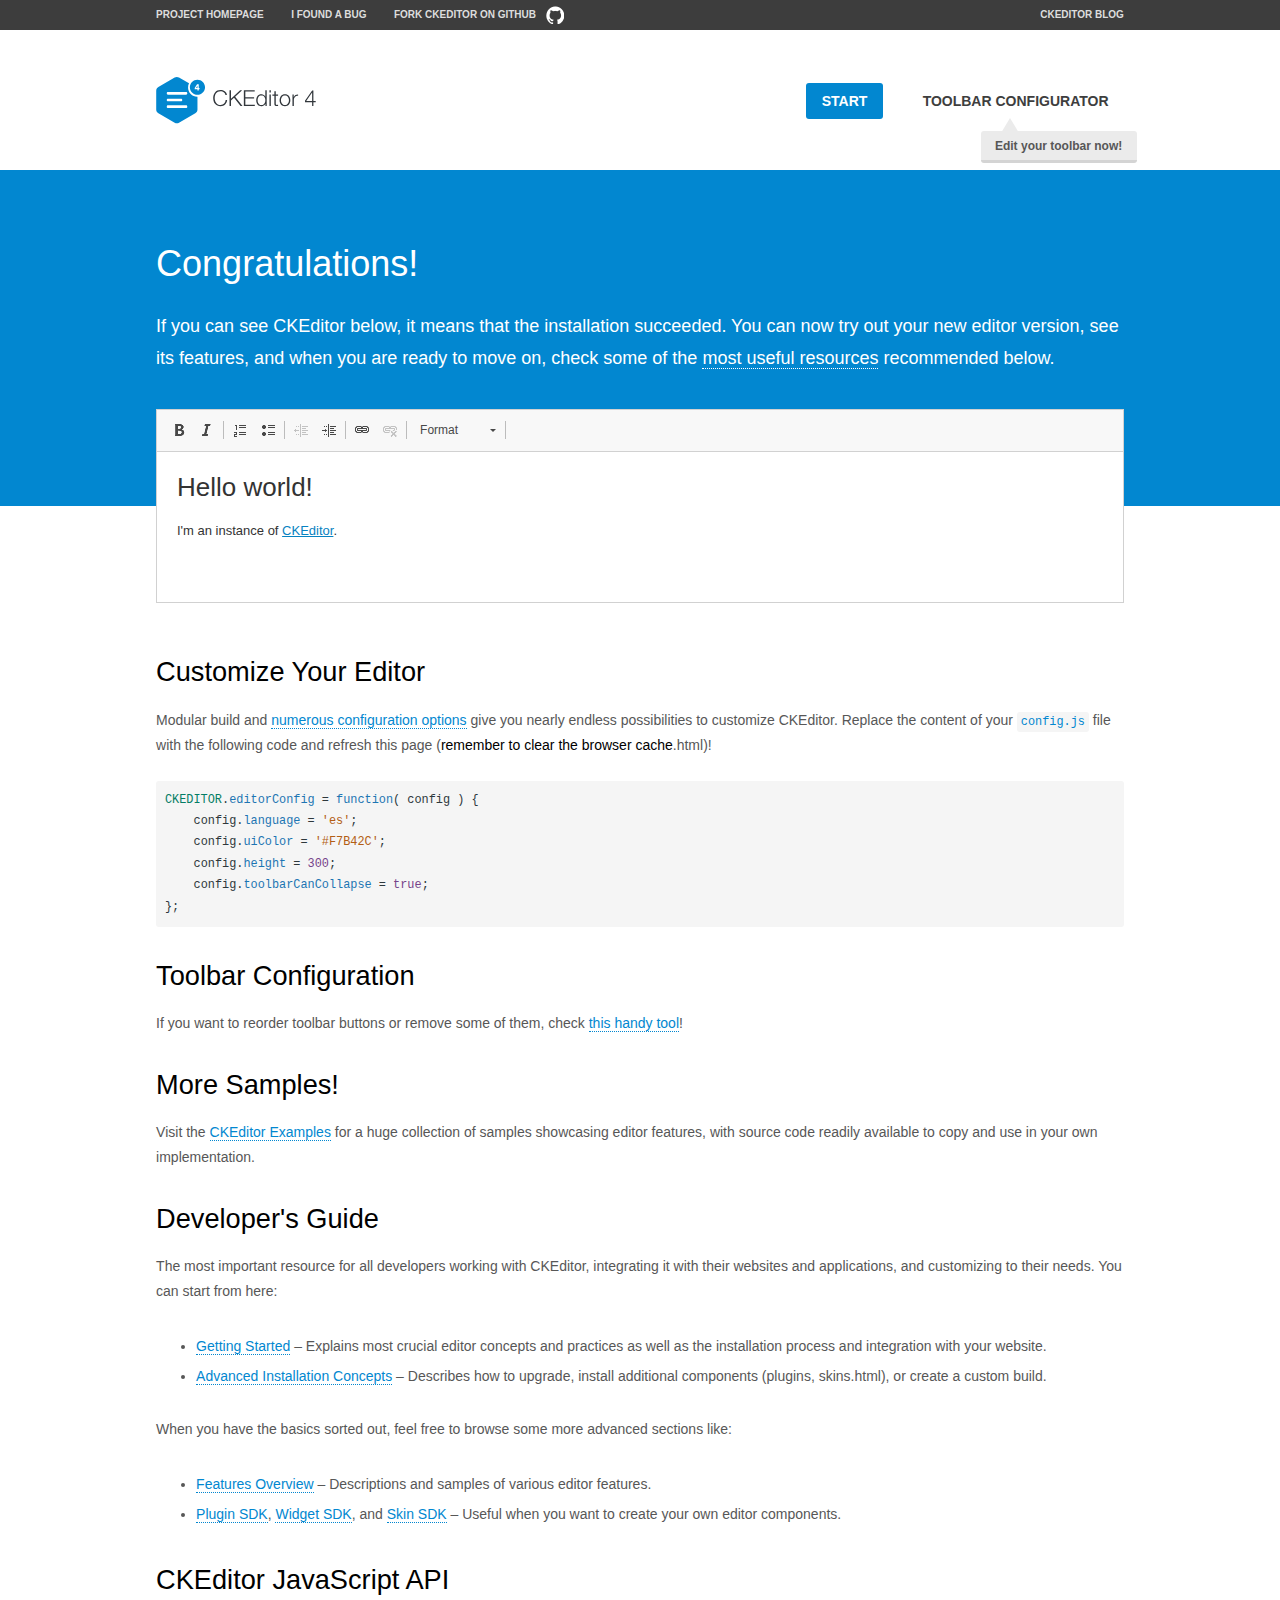
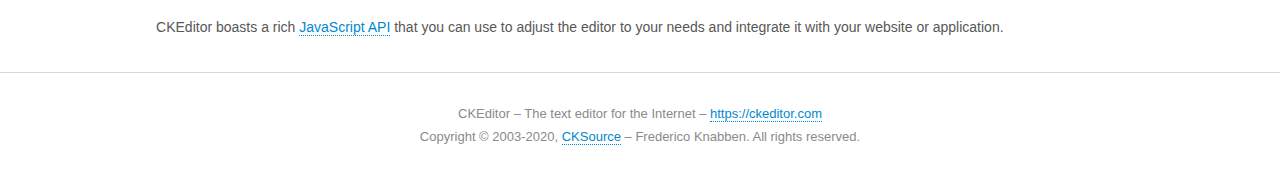
<file: resources/ckeditor/samples/index.html>
<!DOCTYPE html>
<!--
Copyright (c) 2003-2020, CKSource - Frederico Knabben. All rights reserved.
For licensing, see LICENSE.md or https://ckeditor.com/legal/ckeditor-oss-license
-->
<html lang="en">
<head>
	<meta charset="utf-8">
	<title>CKEditor Sample</title>
	<script src="../ckeditor.js"></script>
	<script src="js/sample.js"></script>
	<link rel="stylesheet" href="css/samples.css">
	<link rel="stylesheet" href="toolbarconfigurator/lib/codemirror/neo.css">
	<meta name="viewport" content="width=device-width,initial-scale=1">
	<meta name="description" content="Try the latest sample of CKEditor 4 and learn more about customizing your WYSIWYG editor with endless possibilities.">
</head>
<body id="main">

<nav class="navigation-a">
	<div class="grid-container">
		<ul class="navigation-a-left grid-width-70">
			<li><a href="https://ckeditor.com/ckeditor-4/">Project Homepage</a></li>
			<li><a href="https://github.com/ckeditor/ckeditor4/issues">I found a bug</a></li>
			<li><a href="https://github.com/ckeditor/ckeditor4" class="icon-pos-right icon-navigation-a-github">Fork CKEditor on GitHub</a></li>
		</ul>
		<ul class="navigation-a-right grid-width-30">
			<li><a href="https://ckeditor.com/blog/">CKEditor Blog</a></li>
		</ul>
	</div>
</nav>

<header class="header-a">
	<div class="grid-container">
		<h1 class="header-a-logo grid-width-30">
			<a href="index.html"><img src="img/logo.svg" onerror="this.src='img/logo.png'; this.onerror=null;" alt="CKEditor Sample"></a>
		</h1>

		<nav class="navigation-b grid-width-70">
			<ul>
				<li><a href="index.html" class="button-a button-a-background">Start</a></li>
				<li><a href="toolbarconfigurator/index.html" class="button-a">Toolbar configurator <span class="balloon-a balloon-a-nw">Edit your toolbar now!</span></a></li>
			</ul>
		</nav>
	</div>
</header>

<main>
	<div class="adjoined-top">
		<div class="grid-container">
			<div class="content grid-width-100">
				<h1>Congratulations!</h1>
				<p>
					If you can see CKEditor below, it means that the installation succeeded.
					You can now try out your new editor version, see its features, and when you are ready to move on, check some of the <a href="#sample-customize">most useful resources</a> recommended below.
				</p>
			</div>
		</div>
	</div>
	<div class="adjoined-bottom">
		<div class="grid-container">
			<div class="grid-width-100">
				<div id="editor">
					<h1>Hello world!</h1>
					<p>I'm an instance of <a href="https://ckeditor.com">CKEditor</a>.</p>
				</div>
			</div>
		</div>
	</div>

	<div class="grid-container">
		<div class="content grid-width-100">
			<section id="sample-customize">
				<h2>Customize Your Editor</h2>
				<p>Modular build and <a href="https://ckeditor.com/docs/ckeditor4/latest/guide/dev_configuration.html">numerous configuration options</a> give you nearly endless possibilities to customize CKEditor. Replace the content of your <code><a href="../config.js">config.js</a></code> file with the following code and refresh this page (<strong>remember to clear the browser cache</strong>.html)!</p>
		<pre class="cm-s-neo CodeMirror"><code><span style="padding-right: 0.1px;"><span class="cm-variable">CKEDITOR</span>.<span class="cm-property">editorConfig</span> <span class="cm-operator">=</span> <span class="cm-keyword">function</span>( <span class="cm-def">config</span> ) {</span>
<span style="padding-right: 0.1px;"><span class="cm-tab">	</span><span class="cm-variable-2">config</span>.<span class="cm-property">language</span> <span class="cm-operator">=</span> <span class="cm-string">'es'</span>;</span>
<span style="padding-right: 0.1px;"><span class="cm-tab">	</span><span class="cm-variable-2">config</span>.<span class="cm-property">uiColor</span> <span class="cm-operator">=</span> <span class="cm-string">'#F7B42C'</span>;</span>
<span style="padding-right: 0.1px;"><span class="cm-tab">	</span><span class="cm-variable-2">config</span>.<span class="cm-property">height</span> <span class="cm-operator">=</span> <span class="cm-number">300</span>;</span>
<span style="padding-right: 0.1px;"><span class="cm-tab">	</span><span class="cm-variable-2">config</span>.<span class="cm-property">toolbarCanCollapse</span> <span class="cm-operator">=</span> <span class="cm-atom">true</span>;</span>
<span style="padding-right: 0.1px;">};</span></code></pre>
			</section>

			<section>
				<h2>Toolbar Configuration</h2>
				<p>If you want to reorder toolbar buttons or remove some of them, check <a href="toolbarconfigurator/index.html">this handy tool</a>!</p>
			</section>

			<section>
				<h2>More Samples!</h2>
				<p>Visit the <a href="https://ckeditor.com/docs/ckeditor4/latest/examples/index.html">CKEditor Examples</a> for a huge collection of samples showcasing editor features, with source code readily available to copy and use in your own implementation.</p>
			</section>

			<section>
				<h2>Developer's Guide</h2>
				<p>The most important resource for all developers working with CKEditor, integrating it with their websites and applications, and customizing to their needs. You can start from here:</p>
				<ul>
					<li><a href="https://ckeditor.com/docs/ckeditor4/latest/guide/dev_installation.html">Getting Started</a> &ndash; Explains most crucial editor concepts and practices as well as the installation process and integration with your website.</li>
					<li><a href="https://ckeditor.com/docs/ckeditor4/latest/guide/dev_advanced_installation.html">Advanced Installation Concepts</a> &ndash; Describes how to upgrade, install additional components (plugins, skins.html), or create a custom build.</li>
				</ul>
					<p>When you have the basics sorted out, feel free to browse some more advanced sections like:</p>
				<ul>
					<li><a href="https://ckeditor.com/docs/ckeditor4/latest/features/index.html">Features Overview</a> &ndash; Descriptions and samples of various editor features.</li>
					<li><a href="https://ckeditor.com/docs/ckeditor4/latest/guide/plugin_sdk_intro.html">Plugin SDK</a>, <a href="https://ckeditor.com/docs/ckeditor4/latest/guide/widget_sdk_intro.html">Widget SDK</a>, and <a href="https://ckeditor.com/docs/ckeditor4/latest/guide/skin_sdk_intro.html">Skin SDK</a> &ndash; Useful when you want to create your own editor components.</li>
				</ul>
			</section>

			<section>
				<h2>CKEditor JavaScript API</h2>
				<p>CKEditor boasts a rich <a href="https://ckeditor.com/docs/ckeditor4/latest/api/index.html">JavaScript API</a> that you can use to adjust the editor to your needs and integrate it with your website or application.</p>
			</section>
		</div>
	</div>
</main>

<footer class="footer-a grid-container">
	<div class="grid-container">
		<p class="grid-width-100">
			CKEditor &ndash; The text editor for the Internet &ndash; <a class="samples" href="https://ckeditor.com/">https://ckeditor.com</a>
		</p>
		<p class="grid-width-100" id="copy">
			Copyright &copy; 2003-2020, <a class="samples" href="https://cksource.com/">CKSource</a> &ndash; Frederico Knabben. All rights reserved.
		</p>
	</div>
</footer>
<script>
	initSample();
</script>

</body>
</html>
</file>
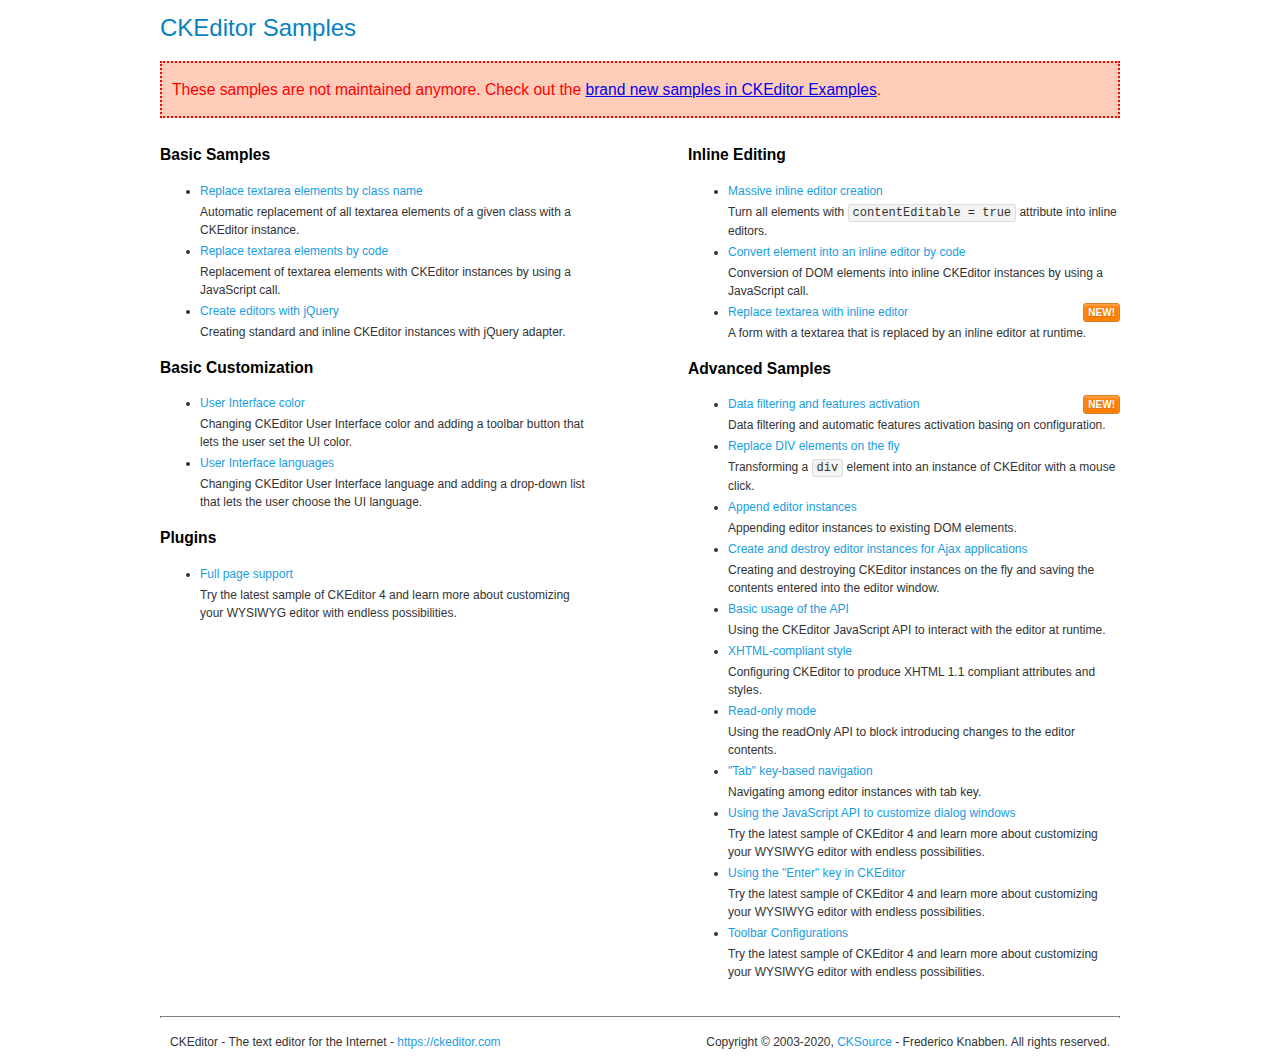
<file: resources/ckeditor/samples/old/index.html>
<!DOCTYPE html>
<!--
Copyright (c) 2003-2020, CKSource - Frederico Knabben. All rights reserved.
For licensing, see LICENSE.md or https://ckeditor.com/legal/ckeditor-oss-license
-->
<html lang="en">
<head>
	<meta charset="utf-8">
	<title>CKEditor Samples</title>
	<link rel="stylesheet" href="sample.css">
	<meta name="description" content="Try the latest sample of CKEditor 4 and learn more about customizing your WYSIWYG editor with endless possibilities.">
</head>
<body>
	<h1 class="samples">
		CKEditor Samples
	</h1>
	<div class="warning deprecated">
		These samples are not maintained anymore. Check out the <a href="https://ckeditor.com/docs/ckeditor4/latest/examples/index.html">brand new samples in CKEditor Examples</a>.
	</div>
	<div class="twoColumns">
		<div class="twoColumnsLeft">
			<h2 class="samples">
				Basic Samples
			</h2>
			<dl class="samples">
				<dt><a class="samples" href="replacebyclass.html">Replace textarea elements by class name</a></dt>
				<dd>Automatic replacement of all textarea elements of a given class with a CKEditor instance.</dd>

				<dt><a class="samples" href="replacebycode.html">Replace textarea elements by code</a></dt>
				<dd>Replacement of textarea elements with CKEditor instances by using a JavaScript call.</dd>

				<dt><a class="samples" href="jquery.html">Create editors with jQuery</a></dt>
				<dd>Creating standard and inline CKEditor instances with jQuery adapter.</dd>
			</dl>

			<h2 class="samples">
				Basic Customization
			</h2>
			<dl class="samples">
				<dt><a class="samples" href="uicolor.html">User Interface color</a></dt>
				<dd>Changing CKEditor User Interface color and adding a toolbar button that lets the user set the UI color.</dd>

				<dt><a class="samples" href="uilanguages.html">User Interface languages</a></dt>
				<dd>Changing CKEditor User Interface language and adding a drop-down list that lets the user choose the UI language.</dd>
			</dl>


			<h2 class="samples">Plugins</h2>
<dl class="samples">
<dt><a class="samples" href="wysiwygarea/fullpage.html">Full page support</a></dt>
<dd>Try the latest sample of CKEditor 4 and learn more about customizing your WYSIWYG editor with endless possibilities.</dd>
</dl>
		</div>
		<div class="twoColumnsRight">
			<h2 class="samples">
				Inline Editing
			</h2>
			<dl class="samples">
				<dt><a class="samples" href="inlineall.html">Massive inline editor creation</a></dt>
				<dd>Turn all elements with <code>contentEditable = true</code> attribute into inline editors.</dd>

				<dt><a class="samples" href="inlinebycode.html">Convert element into an inline editor by code</a></dt>
				<dd>Conversion of DOM elements into inline CKEditor instances by using a JavaScript call.</dd>

				<dt><a class="samples" href="inlinetextarea.html">Replace textarea with inline editor</a> <span class="new">New!</span></dt>
				<dd>A form with a textarea that is replaced by an inline editor at runtime.</dd>

				
			</dl>

			<h2 class="samples">
				Advanced Samples
			</h2>
			<dl class="samples">
				<dt><a class="samples" href="datafiltering.html">Data filtering and features activation</a> <span class="new">New!</span></dt>
				<dd>Data filtering and automatic features activation basing on configuration.</dd>

				<dt><a class="samples" href="divreplace.html">Replace DIV elements on the fly</a></dt>
				<dd>Transforming a <code>div</code> element into an instance of CKEditor with a mouse click.</dd>

				<dt><a class="samples" href="appendto.html">Append editor instances</a></dt>
				<dd>Appending editor instances to existing DOM elements.</dd>

				<dt><a class="samples" href="ajax.html">Create and destroy editor instances for Ajax applications</a></dt>
				<dd>Creating and destroying CKEditor instances on the fly and saving the contents entered into the editor window.</dd>

				<dt><a class="samples" href="api.html">Basic usage of the API</a></dt>
				<dd>Using the CKEditor JavaScript API to interact with the editor at runtime.</dd>

				<dt><a class="samples" href="xhtmlstyle.html">XHTML-compliant style</a></dt>
				<dd>Configuring CKEditor to produce XHTML 1.1 compliant attributes and styles.</dd>

				<dt><a class="samples" href="readonly.html">Read-only mode</a></dt>
				<dd>Using the readOnly API to block introducing changes to the editor contents.</dd>

				<dt><a class="samples" href="tabindex.html">"Tab" key-based navigation</a></dt>
				<dd>Navigating among editor instances with tab key.</dd>


				
<dt><a class="samples" href="dialog/dialog.html">Using the JavaScript API to customize dialog windows</a></dt>
<dd>Try the latest sample of CKEditor 4 and learn more about customizing your WYSIWYG editor with endless possibilities.</dd>

<dt><a class="samples" href="enterkey/enterkey.html">Using the &quot;Enter&quot; key in CKEditor</a></dt>
<dd>Try the latest sample of CKEditor 4 and learn more about customizing your WYSIWYG editor with endless possibilities.</dd>

<dt><a class="samples" href="toolbar/toolbar.html">Toolbar Configurations</a></dt>
<dd>Try the latest sample of CKEditor 4 and learn more about customizing your WYSIWYG editor with endless possibilities.</dd>

			</dl>
		</div>
	</div>
	<div id="footer">
		<hr>
		<p>
			CKEditor - The text editor for the Internet - <a class="samples" href="https://ckeditor.com/">https://ckeditor.com</a>
		</p>
		<p id="copy">
			Copyright &copy; 2003-2020, <a class="samples" href="https://cksource.com/">CKSource</a> - Frederico Knabben. All rights reserved.
		</p>
	</div>
</body>
</html>
</file>
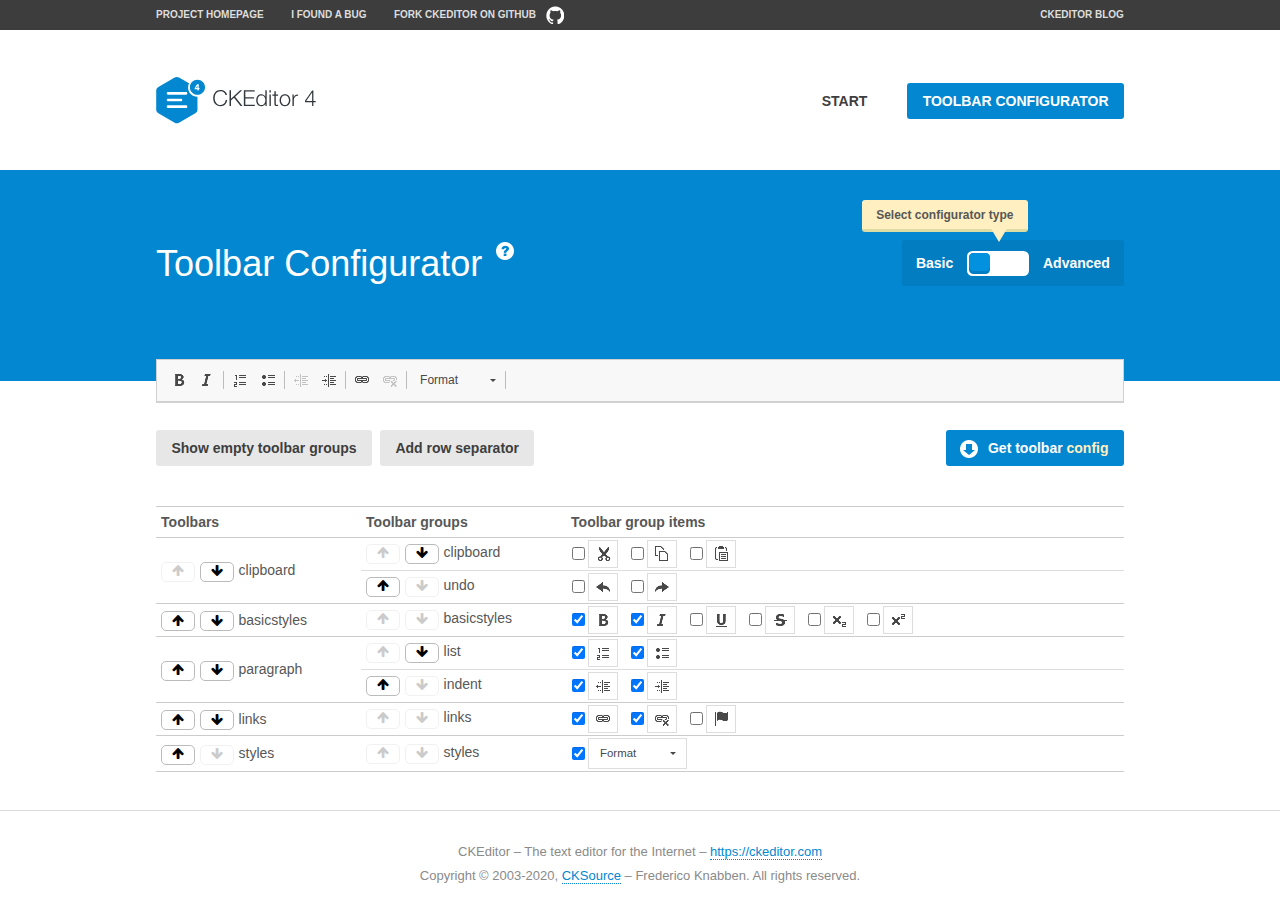
<file: resources/ckeditor/samples/toolbarconfigurator/index.html>
<!DOCTYPE html>
<!--
Copyright (c) 2003-2020, CKSource - Frederico Knabben. All rights reserved.
For licensing, see LICENSE.md or https://ckeditor.com/legal/ckeditor-oss-license
-->
<!--[if IE 8]><html class="ie8"><![endif]-->
<!--[if gt IE 8]><html><![endif]-->
<!--[if !IE]><!--><html lang="en"><!--<![endif]-->
<head>
	<meta charset="utf-8">
	<title>Toolbar Configurator</title>
	<script src="../../ckeditor.js"></script>
	<script>
		if ( CKEDITOR.env.ie && CKEDITOR.env.version < 9 )
			CKEDITOR.tools.enableHtml5Elements( document );
	</script>
	<link rel="stylesheet" href="lib/codemirror/codemirror.css">
	<link rel="stylesheet" href="lib/codemirror/show-hint.css">
	<link rel="stylesheet" href="lib/codemirror/neo.css">
	<link rel="stylesheet" href="css/fontello.css">
	<link rel="stylesheet" href="../css/samples.css">
	<meta name="description" content="Try the latest sample of CKEditor 4 and learn more about customizing your WYSIWYG editor with endless possibilities.">
</head>
<body id="toolbar">

<nav class="navigation-a">
	<div class="grid-container">
		<ul class="navigation-a-left grid-width-70">
			<li><a href="https://ckeditor.com/ckeditor-4/">Project Homepage</a></li>
			<li><a href="https://github.com/ckeditor/ckeditor4/issues">I found a bug</a></li>
			<li><a href="https://github.com/ckeditor/ckeditor4" class="icon-pos-right icon-navigation-a-github">Fork CKEditor on GitHub</a></li>
		</ul>
		<ul class="navigation-a-right grid-width-30">
			<li><a href="https://ckeditor.com/blog/">CKEditor Blog</a></li>
		</ul>
	</div>
</nav>

<header class="header-a">
	<div class="grid-container">
		<h1 class="header-a-logo grid-width-30">
			<a href="../index.html"><img src="../img/logo.svg" onerror="this.src='../img/logo.png'; this.onerror=null;" alt="CKEditor Logo"></a>
		</h1>
		<nav class="navigation-b grid-width-70">
			<ul>
				<li><a href="../index.html"  class="button-a">Start</a></li>
				<li><a href="index.html"  class="button-a button-a-background">Toolbar configurator</a></li>
			</ul>
		</nav>
	</div>
</header>

<main>
	<div class="adjoined-top">
		<div class="grid-container">
			<div class="content grid-width-100">
				<div class="grid-container-nested">
					<h1 class="grid-width-60">
						Toolbar Configurator
						<a href="#help-content" type="button" title="Configurator help" id="help" class="button-a button-a-background button-a-no-text icon-pos-left icon-question-mark">Help</a>
					</h1>

					<div class="grid-width-40 grid-switch-magic">
						<div class="switch">
							<span class="balloon-a balloon-a-se">Select configurator type</span>
							<input type="radio" name="radio" data-num="1" id="radio-basic" />
							<input type="radio" name="radio" data-num="2" id="radio-advanced" />
							<label data-for="1" for="radio-basic">Basic</label>
							<span class="switch-inner">
								<span class="handler"></span>
							</span>
							<label data-for="2" for="radio-advanced">Advanced</label>
						</div>
					</div>
				</div>
			</div>
		</div>
	</div>
	<div class="adjoined-bottom">
		<div class="grid-container">
			<div class="grid-width-100">
				<div class="editors-container">
					<div id="editor-basic"></div>
					<div id="editor-advanced"></div>
				</div>
			</div>
		</div>
	</div>

	<div class="grid-container configurator">
		<div class="content grid-width-100">
			<div class="configurator">
				<div>
					<div id="toolbarModifierWrapper"></div>
				</div>
			</div>
		</div>
	</div>

	<div id="help-content">
		<div class="grid-container">
			<div class="grid-width-100">
				<h2>What Am I Doing Here?</h2>

				<div class="grid-container grid-container-nested">
					<div class="basic">
						<div class="grid-width-50">
							<p>Arrange <a href="https://ckeditor.com/docs/ckeditor4/latest/api/CKEDITOR_config.html#cfg-toolbarGroups">toolbar groups</a>, toggle <a href="https://ckeditor.com/docs/ckeditor4/latest/api/CKEDITOR_config.html#cfg-removeButtons">button visibility</a> according to your needs and get your toolbar configuration.</p>
							<p>You can replace the content of the <a href="../../config.js"><code>config.js</code></a> file with the generated configuration. If you already set some configuration options you will need to merge both configurations.</p>
						</div>
						<div class="grid-width-50">
							<p>Read more about different ways of <a href="https://ckeditor.com/docs/ckeditor4/latest/guide/dev_configuration.html">setting configuration</a> and do not forget about <strong>clearing browser cache</strong>.</p>
							<p>Arranging toolbar groups is the recommended way of configuring the toolbar, but if you need more freedom you can use the <a href="#advanced">advanced configurator</a>.</p>
						</div>
					</div>
					<div class="advanced" style="display: none;">
						<div class="grid-width-50">
							<p>With this code editor you can edit your <a href="https://ckeditor.com/docs/ckeditor4/latest/api/CKEDITOR_config.html#cfg-toolbar">toolbar configuration</a> live.</p>
							<p>You can replace the content of the <a href="../../config.js"><code>config.js</code></a> file with the generated configuration. If you already set some configuration options you will need to merge both configurations.</p>
						</div>
						<div class="grid-width-50">
							<p>Read more about different ways of <a href="https://ckeditor.com/docs/ckeditor4/latest/guide/dev_configuration.html">setting configuration</a> and do not forget about <strong>clearing browser cache</strong>.</p>
						</div>
					</div>
				</div>

				<p class="grid-container grid-container-nested">
					<button type="button" class="help-content-close grid-width-100 button-a button-a-background">Got it. Let's play!</button>
				</p>
			</div>
		</div>
	</div>
</main>

<footer class="footer-a grid-container">
	<p class="grid-width-100">
		CKEditor &ndash; The text editor for the Internet &ndash; <a class="samples" href="https://ckeditor.com/">https://ckeditor.com</a>
	</p>
	<p class="grid-width-100" id="copy">
		Copyright &copy; 2003-2020, <a class="samples" href="https://cksource.com/">CKSource</a> &ndash; Frederico Knabben. All rights reserved.
	</p>
</footer>

<script src="lib/codemirror/codemirror.js"></script>
<script src="lib/codemirror/javascript.js"></script>
<script src="lib/codemirror/show-hint.js"></script>

<script src="js/fulltoolbareditor.js"></script>
<script src="js/abstracttoolbarmodifier.js"></script>
<script src="js/toolbarmodifier.js"></script>
<script src="js/toolbartextmodifier.js"></script>
<script src="../js/sf.js"></script>

<script>
	( function() {
		'use strict';

		var mode = ( window.location.hash.substr( 1 ) === 'advanced' ) ? 'advanced' : 'basic',
			configuratorSection = CKEDITOR.document.findOne( 'main > .grid-container.configurator' ),
			basicInstruction = CKEDITOR.document.findOne( '#help-content .basic' ),
			advancedInstruction = CKEDITOR.document.findOne( '#help-content .advanced' ),

			// Configurator mode switcher.
			modeSwitchBasic = CKEDITOR.document.getById( 'radio-basic' ),
			modeSwitchAdvanced = CKEDITOR.document.getById( 'radio-advanced' );

		// Initial setup
		function updateSwitcher() {
			if ( mode === 'advanced' ) {
				modeSwitchAdvanced.$.checked = true;
			} else {
				modeSwitchBasic.$.checked = true;
			}
		}

		updateSwitcher();

		CKEDITOR.document.getWindow().on( 'hashchange', function( e ) {
			var hash = window.location.hash.substr( 1 );
			if ( !( hash === 'advanced' || hash === 'basic' ) ) {
				return;
			}
			mode = hash;
			onToolbarsDone( mode );
		} );

		CKEDITOR.document.getWindow().on( 'resize', function() {
			updateToolbar( ( mode === 'basic' ? toolbarModifier : toolbarTextModifier )[ 'editorInstance' ] );
		} );

		function onRefresh( modifier ) {
			modifier = modifier || this;

			if ( mode === 'basic' && modifier instanceof ToolbarConfigurator.ToolbarTextModifier ) {
				return;
			}

			// CodeMirror container becomes visible, so we need to refresh and to avoid rendering problems.
			if ( mode === 'advanced' && modifier instanceof ToolbarConfigurator.ToolbarTextModifier ) {
				modifier.codeContainer.refresh();
			}

			updateToolbar( modifier.editorInstance );
		}

		function updateToolbar( editor ) {
			var editorContainer = editor.container;

			// Not always editor is loaded.
			if ( !editorContainer ) {
				return;
			}

			var displayStyle = editorContainer.getStyle( 'display' );

			editorContainer.setStyle( 'display', 'block' );

			var newHeight = editorContainer.getSize( 'height' );

			var newMarginTop = parseInt( editorContainer.getComputedStyle( 'margin-top' ), 10 );
			newMarginTop = ( isNaN( newMarginTop ) ? 0 : Number( newMarginTop ) );

			var newMarginBottom = parseInt( editorContainer.getComputedStyle( 'margin-bottom' ), 10 );
			newMarginBottom = ( isNaN( newMarginBottom ) ? 0 : Number( newMarginBottom ) );

			var result = newHeight + newMarginTop + newMarginBottom;

			editorContainer.setStyle( 'display', displayStyle );

			editor.container.getAscendant( 'div' ).setStyle( 'height', result + 'px' );
		}

		var toolbarModifier = new ToolbarConfigurator.ToolbarModifier( 'editor-basic' );

		var done = 0;
		toolbarModifier.init( onToolbarInit );
		toolbarModifier.onRefresh = onRefresh;

		CKEDITOR.document.getById( 'toolbarModifierWrapper' ).append( toolbarModifier.mainContainer );

		var toolbarTextModifier = new ToolbarConfigurator.ToolbarTextModifier( 'editor-advanced' );
		toolbarTextModifier.init( onToolbarInit );
		toolbarTextModifier.onRefresh = onRefresh;

		function onToolbarInit() {
			if ( ++done === 2 ) {
				onToolbarsDone();

				positionSticky.watch( CKEDITOR.document.findOne( '.toolbar' ), function() {
					return mode === 'advanced';
				} );
			}
		}

		function onToolbarsDone() {
			if ( mode === 'basic' ) {
				toggleModeBasic( false );
			} else {
				toggleModeAdvanced( false );
			}

			updateSwitcher();

			setTimeout( function() {
				CKEDITOR.document.findOne( '.editors-container' ).addClass( 'active' );
				CKEDITOR.document.findOne( '#toolbarModifierWrapper' ).addClass( 'active' );
			}, 200 );
		}

		CKEDITOR.document.getById( 'toolbarModifierWrapper' ).append( toolbarTextModifier.mainContainer );

		function toogleModeSwitch( onElement, offElement, onModifier, offModifier ) {
			onElement.addClass( 'fancy-button-active' );
			offElement.removeClass( 'fancy-button-active' );

			onModifier.showUI();
			offModifier.hideUI();
		}

		function toggleModeBasic( callOnRefresh ) {
			callOnRefresh = ( callOnRefresh !== false );
			mode = 'basic';
			window.location.hash = '#basic';
			toogleModeSwitch( modeSwitchBasic, modeSwitchAdvanced, toolbarModifier, toolbarTextModifier );

			configuratorSection.removeClass( 'freed-width' );
			basicInstruction.show();
			advancedInstruction.hide();

			callOnRefresh && onRefresh( toolbarModifier );
		}

		function toggleModeAdvanced( callOnRefresh ) {
			callOnRefresh = ( callOnRefresh !== false );
			mode = 'advanced';
			window.location.hash = '#advanced';
			toogleModeSwitch( modeSwitchAdvanced, modeSwitchBasic, toolbarTextModifier, toolbarModifier );

			configuratorSection.addClass( 'freed-width' );
			advancedInstruction.show();
			basicInstruction.hide();

			callOnRefresh && onRefresh( toolbarTextModifier );
		}

		modeSwitchBasic.on( 'click', toggleModeBasic );
		modeSwitchAdvanced.on( 'click', toggleModeAdvanced );

		//
		// Position:sticky for the toolbar.
		//

		// Will make elements behave like they were styled with position:sticky.
		var positionSticky = {
			// Store object: {
			// 		element: CKEDITOR.dom.element, // Element which will float.
			// 		placeholder: CKEDITOR.dom.element, // Placeholder which is place to prevent page bounce.
			// 		isFixed: boolean // Whether element float now.
			// }
			watched: [],

			active: [],

			staticContainer: null,

			init: function() {
				var element = CKEDITOR.dom.element.createFromHtml(
					'<div class="staticContainer">' +
						'<div class="grid-container" >' +
							'<div class="grid-width-100">' +
								'<div class="inner"></div>' +
							'</div>' +
						'</div>' +
					'</div>' );

				this.staticContainer = element.findOne( '.inner' );

				CKEDITOR.document.getBody().append( element );
			},

			watch: function( element, preventFunc ) {
				this.watched.push( {
					element: element,
					placeholder: new CKEDITOR.dom.element( 'div' ),
					isFixed: false,
					preventFunc: preventFunc
				} );
			},

			checkAll: function() {
				for ( var i = 0; i < this.watched.length; i++ ) {
					this.check( this.watched[ i ] );
				}
			},

			check: function( element ) {
				var isFixed = element.isFixed;
				var shouldBeFixed = this.shouldBeFixed( element );

				// Nothing to be done.
				if ( isFixed === shouldBeFixed ) {
					return;
				}

				var placeholder = element.placeholder;

				if ( isFixed ) {
					// Unfixing.

					element.element.insertBefore( placeholder );
					placeholder.remove();

					element.element.removeStyle( 'margin' );

					this.active.splice( CKEDITOR.tools.indexOf( this.active, element ), 1 );

				} else {
					// Fixing.
					placeholder.setStyle( 'width', element.element.getSize( 'width' ) + 'px' );
					placeholder.setStyle( 'height', element.element.getSize( 'height' ) + 'px' );
					placeholder.setStyle( 'margin-bottom', element.element.getComputedStyle( 'margin-bottom' ) );
					placeholder.setStyle( 'display', element.element.getComputedStyle( 'display' ) );
					placeholder.insertAfter( element.element );

					this.staticContainer.append( element.element );

					this.active.push( element );
				}

				element.isFixed = !element.isFixed;
			},

			shouldBeFixed: function( element ) {
				if ( element.preventFunc && element.preventFunc() ) {
					return false;
				}

				// If element is already fixed we are checking it's placeholder.
				var related = ( element.isFixed ? element.placeholder : element.element ),
					clientRect = related.$.getBoundingClientRect(),
					staticHeight = this.staticContainer.getSize('height' ),
					elemHeight = element.element.getSize( 'height' );

				if ( element.isFixed ) {
					return ( clientRect.top + elemHeight < staticHeight );
				} else {
					return ( clientRect.top < staticHeight );
				}
			}
		};

		positionSticky.init();

		CKEDITOR.document.getWindow().on( 'scroll',
			CKEDITOR.tools.eventsBuffer( 100, positionSticky.checkAll, positionSticky ).input
		);

		// Make the toolbar sticky.
		positionSticky.watch( CKEDITOR.document.findOne( '.editors-container' ) );

		// Help button and help-content.
		( function() {
			var helpButton = CKEDITOR.document.getById( 'help' ),
				helpContent = CKEDITOR.document.getById( 'help-content' );

			// Don't show help button on IE8 because it's unsupported by Pico Modal.
			if ( CKEDITOR.env.ie && CKEDITOR.env.version == 8 ) {
				helpButton.hide();
			} else {
				// Display help modal when the button is clicked.
				helpButton.on( 'click', function( evt ) {
					SF.modal( {
						// Clone modal content from DOM.
						content: helpContent.getHtml(),

						afterCreate: function( modal ) {
							// Enable modal content button to close the modal.
							new CKEDITOR.dom.element( modal.modalElem() ).findOne( '.help-content-close' ).once( 'click', modal.close );
						}
					} ).show();
				} );
			}
		} )();
	} )();
</script>
</body>
</html>
</file>
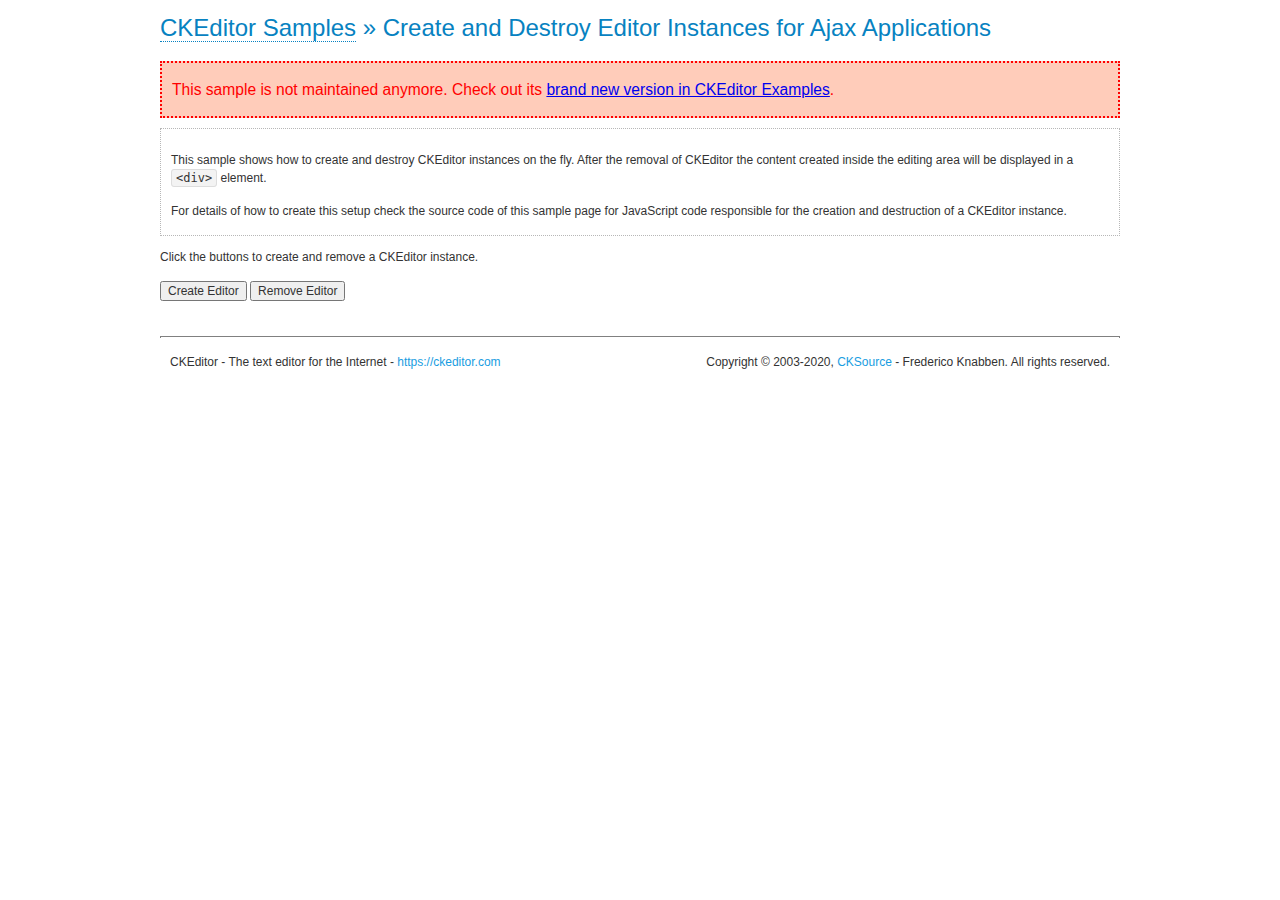
<file: resources/ckeditor/samples/old/ajax.html>
<!DOCTYPE html>
<!--
Copyright (c) 2003-2020, CKSource - Frederico Knabben. All rights reserved.
For licensing, see LICENSE.md or https://ckeditor.com/legal/ckeditor-oss-license
-->
<html lang="en">
<head>
	<meta charset="utf-8">
	<title>Ajax &mdash; CKEditor Sample</title>
	<script src="../../ckeditor.js"></script>
	<link rel="stylesheet" href="sample.css">
	<meta name="description" content="Try the latest sample of CKEditor 4 and learn more about customizing your WYSIWYG editor with endless possibilities.">
	<script>

		var editor, html = '';

		function createEditor() {
			if ( editor )
				return;

			// Create a new editor inside the <div id="editor">, setting its value to html
			var config = {};
			editor = CKEDITOR.appendTo( 'editor', config, html );
		}

		function removeEditor() {
			if ( !editor )
				return;

			// Retrieve the editor contents. In an Ajax application, this data would be
			// sent to the server or used in any other way.
			document.getElementById( 'editorcontents' ).innerHTML = html = editor.getData();
			document.getElementById( 'contents' ).style.display = '';

			// Destroy the editor.
			editor.destroy();
			editor = null;
		}

	</script>
</head>
<body>
	<h1 class="samples">
		<a href="index.html">CKEditor Samples</a> &raquo; Create and Destroy Editor Instances for Ajax Applications
	</h1>
	<div class="warning deprecated">
		This sample is not maintained anymore. Check out its <a href="https://ckeditor.com/docs/ckeditor4/latest/examples/saveajax.html">brand new version in CKEditor Examples</a>.
	</div>
	<div class="description">
		<p>
			This sample shows how to create and destroy CKEditor instances on the fly. After the removal of CKEditor the content created inside the editing
			area will be displayed in a <code>&lt;div&gt;</code> element.
		</p>
		<p>
			For details of how to create this setup check the source code of this sample page
			for JavaScript code responsible for the creation and destruction of a CKEditor instance.
		</p>
	</div>
	<p>Click the buttons to create and remove a CKEditor instance.</p>
	<p>
		<input onclick="createEditor();" type="button" value="Create Editor">
		<input onclick="removeEditor();" type="button" value="Remove Editor">
	</p>
	<!-- This div will hold the editor. -->
	<div id="editor">
	</div>
	<div id="contents" style="display: none">
		<p>
			Edited Contents:
		</p>
		<!-- This div will be used to display the editor contents. -->
		<div id="editorcontents">
		</div>
	</div>
	<div id="footer">
		<hr>
		<p>
			CKEditor - The text editor for the Internet - <a class="samples" href="https://ckeditor.com/">https://ckeditor.com</a>
		</p>
		<p id="copy">
			Copyright &copy; 2003-2020, <a class="samples" href="https://cksource.com/">CKSource</a> - Frederico
			Knabben. All rights reserved.
		</p>
	</div>
</body>
</html>
</file>
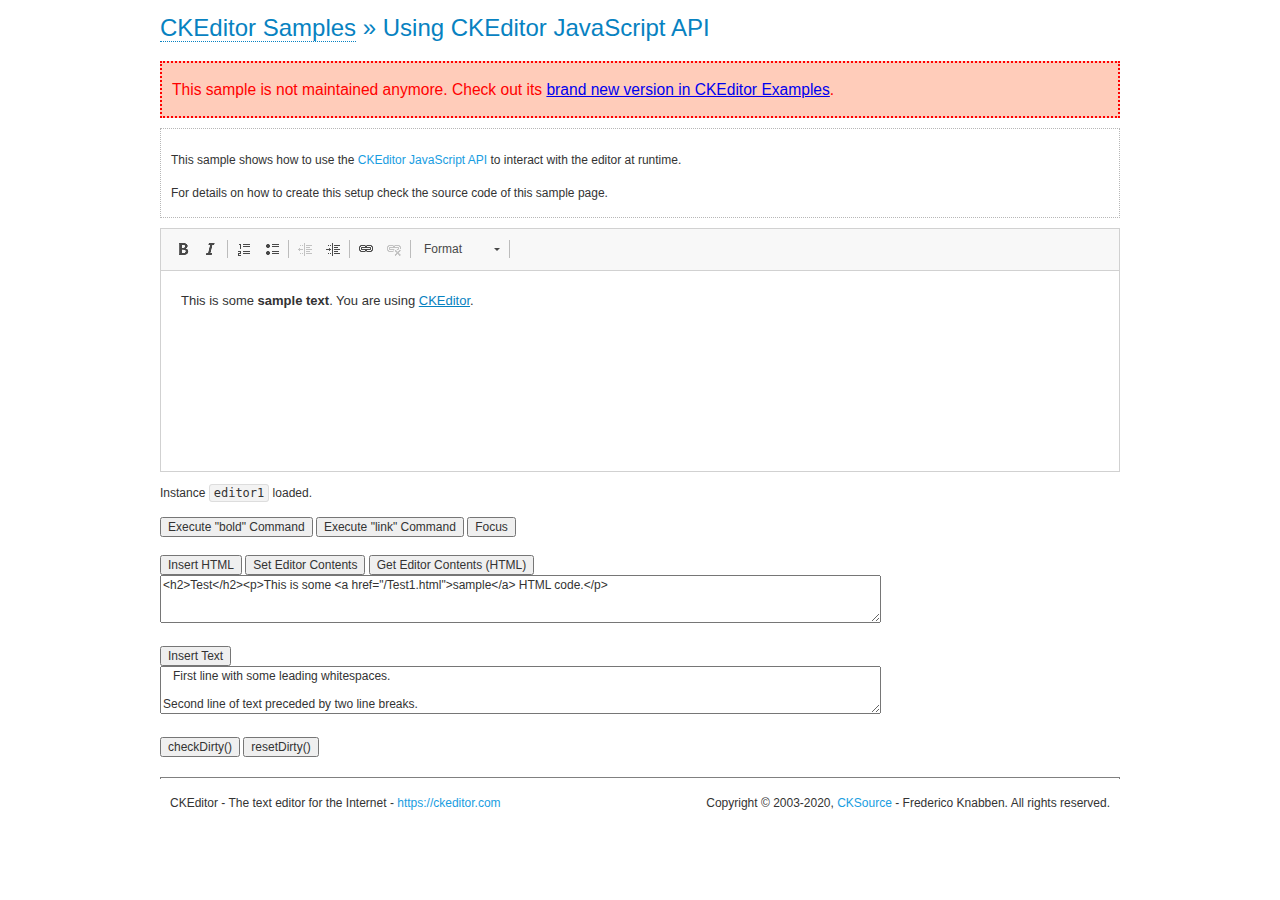
<file: resources/ckeditor/samples/old/api.html>
<!DOCTYPE html>
<!--
Copyright (c) 2003-2020, CKSource - Frederico Knabben. All rights reserved.
For licensing, see LICENSE.md or https://ckeditor.com/legal/ckeditor-oss-license
-->
<html lang="en">
<head>
	<meta charset="utf-8">
	<title>API Usage &mdash; CKEditor Sample</title>
	<script src="../../ckeditor.js"></script>
	<link href="sample.css" rel="stylesheet">
	<meta name="description" content="Try the latest sample of CKEditor 4 and learn more about customizing your WYSIWYG editor with endless possibilities.">
	<script>

// The instanceReady event is fired, when an instance of CKEditor has finished
// its initialization.
CKEDITOR.on( 'instanceReady', function( ev ) {
	// Show the editor name and description in the browser status bar.
	document.getElementById( 'eMessage' ).innerHTML = 'Instance <code>' + ev.editor.name + '<\/code> loaded.';

	// Show this sample buttons.
	document.getElementById( 'eButtons' ).style.display = 'block';
});

function InsertHTML() {
	// Get the editor instance that we want to interact with.
	var editor = CKEDITOR.instances.editor1;
	var value = document.getElementById( 'htmlArea' ).value;

	// Check the active editing mode.
	if ( editor.mode == 'wysiwyg' )
	{
		// Insert HTML code.
		// https://ckeditor.com/docs/ckeditor4/latest/api/CKEDITOR_editor.html#method-insertHtml
		editor.insertHtml( value );
	}
	else
		alert( 'You must be in WYSIWYG mode!' );
}

function InsertText() {
	// Get the editor instance that we want to interact with.
	var editor = CKEDITOR.instances.editor1;
	var value = document.getElementById( 'txtArea' ).value;

	// Check the active editing mode.
	if ( editor.mode == 'wysiwyg' )
	{
		// Insert as plain text.
		// https://ckeditor.com/docs/ckeditor4/latest/api/CKEDITOR_editor.html#method-insertText
		editor.insertText( value );
	}
	else
		alert( 'You must be in WYSIWYG mode!' );
}

function SetContents() {
	// Get the editor instance that we want to interact with.
	var editor = CKEDITOR.instances.editor1;
	var value = document.getElementById( 'htmlArea' ).value;

	// Set editor contents (replace current contents).
	// https://ckeditor.com/docs/ckeditor4/latest/api/CKEDITOR_editor.html#method-setData
	editor.setData( value );
}

function GetContents() {
	// Get the editor instance that you want to interact with.
	var editor = CKEDITOR.instances.editor1;

	// Get editor contents
	// https://ckeditor.com/docs/ckeditor4/latest/api/CKEDITOR_editor.html#method-getData
	alert( editor.getData() );
}

function ExecuteCommand( commandName ) {
	// Get the editor instance that we want to interact with.
	var editor = CKEDITOR.instances.editor1;

	// Check the active editing mode.
	if ( editor.mode == 'wysiwyg' )
	{
		// Execute the command.
		// https://ckeditor.com/docs/ckeditor4/latest/api/CKEDITOR_editor.html#method-execCommand
		editor.execCommand( commandName );
	}
	else
		alert( 'You must be in WYSIWYG mode!' );
}

function CheckDirty() {
	// Get the editor instance that we want to interact with.
	var editor = CKEDITOR.instances.editor1;
	// Checks whether the current editor contents present changes when compared
	// to the contents loaded into the editor at startup
	// https://ckeditor.com/docs/ckeditor4/latest/api/CKEDITOR_editor.html#method-checkDirty
	alert( editor.checkDirty() );
}

function ResetDirty() {
	// Get the editor instance that we want to interact with.
	var editor = CKEDITOR.instances.editor1;
	// Resets the "dirty state" of the editor (see CheckDirty())
	// https://ckeditor.com/docs/ckeditor4/latest/api/CKEDITOR_editor.html#method-resetDirty
	editor.resetDirty();
	alert( 'The "IsDirty" status has been reset' );
}

function Focus() {
	CKEDITOR.instances.editor1.focus();
}

function onFocus() {
	document.getElementById( 'eMessage' ).innerHTML = '<b>' + this.name + ' is focused </b>';
}

function onBlur() {
	document.getElementById( 'eMessage' ).innerHTML = this.name + ' lost focus';
}

	</script>

</head>
<body>
	<h1 class="samples">
		<a href="index.html">CKEditor Samples</a> &raquo; Using CKEditor JavaScript API
	</h1>
	<div class="warning deprecated">
		This sample is not maintained anymore. Check out its <a href="https://ckeditor.com/docs/ckeditor4/latest/examples/api.html">brand new version in CKEditor Examples</a>.
	</div>
	<div class="description">
	<p>
		This sample shows how to use the
		<a class="samples" href="https://ckeditor.com/docs/ckeditor4/latest/api/CKEDITOR_editor.html">CKEditor JavaScript API</a>
		to interact with the editor at runtime.
	</p>
	<p>
		For details on how to create this setup check the source code of this sample page.
	</p>
	</div>

	<!-- This <div> holds alert messages to be display in the sample page. -->
	<div id="alerts">
		<noscript>
			<p>
				<strong>CKEditor requires JavaScript to run</strong>. In a browser with no JavaScript
				support, like yours, you should still see the contents (HTML data) and you should
				be able to edit it normally, without a rich editor interface.
			</p>
		</noscript>
	</div>
	<form action="../../../samples/sample_posteddata.php" method="post">
		<textarea cols="100" id="editor1" name="editor1" rows="10">&lt;p&gt;This is some &lt;strong&gt;sample text&lt;/strong&gt;. You are using &lt;a href="https://ckeditor.com/"&gt;CKEditor&lt;/a&gt;.&lt;/p&gt;</textarea>

		<script>
			// Replace the <textarea id="editor1"> with an CKEditor instance.
			CKEDITOR.replace( 'editor1', {
				on: {
					focus: onFocus,
					blur: onBlur,

					// Check for availability of corresponding plugins.
					pluginsLoaded: function( evt ) {
						var doc = CKEDITOR.document, ed = evt.editor;
						if ( !ed.getCommand( 'bold' ) )
							doc.getById( 'exec-bold' ).hide();
						if ( !ed.getCommand( 'link' ) )
							doc.getById( 'exec-link' ).hide();
					}
				}
			});
		</script>

		<p id="eMessage">
		</p>

		<div id="eButtons" style="display: none">
			<input id="exec-bold" onclick="ExecuteCommand('bold');" type="button" value="Execute &quot;bold&quot; Command">
			<input id="exec-link" onclick="ExecuteCommand('link');" type="button" value="Execute &quot;link&quot; Command">
			<input onclick="Focus();" type="button" value="Focus">
			<br><br>
			<input onclick="InsertHTML();" type="button" value="Insert HTML">
			<input onclick="SetContents();" type="button" value="Set Editor Contents">
			<input onclick="GetContents();" type="button" value="Get Editor Contents (HTML)">
			<br>
			<textarea cols="100" id="htmlArea" rows="3">&lt;h2&gt;Test&lt;/h2&gt;&lt;p&gt;This is some &lt;a href="/Test1.html"&gt;sample&lt;/a&gt; HTML code.&lt;/p&gt;</textarea>
			<br>
			<br>
			<input onclick="InsertText();" type="button" value="Insert Text">
			<br>
			<textarea cols="100" id="txtArea" rows="3">   First line with some leading whitespaces.

Second line of text preceded by two line breaks.</textarea>
			<br>
			<br>
			<input onclick="CheckDirty();" type="button" value="checkDirty()">
			<input onclick="ResetDirty();" type="button" value="resetDirty()">
		</div>
	</form>
	<div id="footer">
		<hr>
		<p>
			CKEditor - The text editor for the Internet - <a class="samples" href="https://ckeditor.com/">https://ckeditor.com</a>
		</p>
		<p id="copy">
			Copyright &copy; 2003-2020, <a class="samples" href="https://cksource.com/">CKSource</a> - Frederico
			Knabben. All rights reserved.
		</p>
	</div>
</body>
</html>
</file>
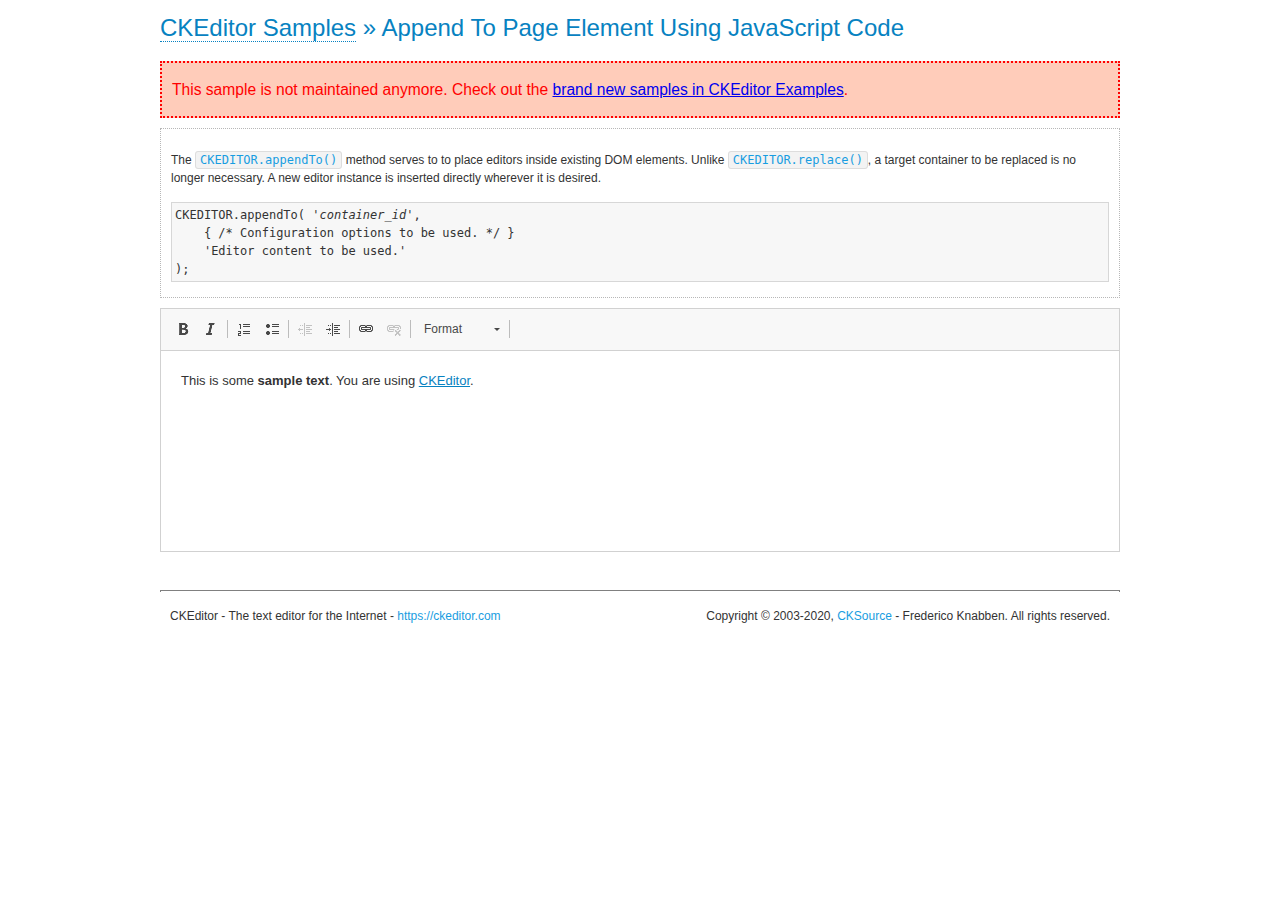
<file: resources/ckeditor/samples/old/appendto.html>
<!DOCTYPE html>
<!--
Copyright (c) 2003-2020, CKSource - Frederico Knabben. All rights reserved.
For licensing, see LICENSE.md or https://ckeditor.com/legal/ckeditor-oss-license
-->
<html lang="en">
<head>
	<meta charset="utf-8">
	<title>Append To Page Element Using JavaScript Code &mdash; CKEditor Sample</title>
	<script src="../../ckeditor.js"></script>
	<link rel="stylesheet" href="sample.css">
	<meta name="description" content="Try the latest sample of CKEditor 4 and learn more about customizing your WYSIWYG editor with endless possibilities.">
</head>
<body>
	<h1 class="samples">
		<a href="index.html">CKEditor Samples</a> &raquo; Append To Page Element Using JavaScript Code
	</h1>
	<div class="warning deprecated">
		This sample is not maintained anymore. Check out the <a href="https://ckeditor.com/docs/ckeditor4/latest/examples/index.html">brand new samples in CKEditor Examples</a>.
	</div>
	<div id="section1">
		<div class="description">
			<p>
				The <code><a class="samples" href="https://ckeditor.com/docs/ckeditor4/latest/api/CKEDITOR.html#method-appendTo">CKEDITOR.appendTo()</a></code> method serves to to place editors inside existing DOM elements. Unlike <code><a class="samples" href="https://ckeditor.com/docs/ckeditor4/latest/api/CKEDITOR.html#method-replace">CKEDITOR.replace()</a></code>,
				a target container to be replaced is no longer necessary. A new editor
				instance is inserted directly wherever it is desired.
			</p>
<pre class="samples">CKEDITOR.appendTo( '<em>container_id</em>',
	{ /* Configuration options to be used. */ }
	'Editor content to be used.'
);</pre>
		</div>
		<script>

			// This call can be placed at any point after the
			// DOM element to append CKEditor to or inside the <head><script>
			// in a window.onload event handler.

			// Append a CKEditor instance using the default configuration and the
			// provided content to the <div> element of ID "section1".
			CKEDITOR.appendTo( 'section1',
				null,
				'<p>This is some <strong>sample text</strong>. You are using <a href="https://ckeditor.com/">CKEditor</a>.</p>'
			);

		</script>
	</div>
	<br>
	<div id="footer">
		<hr>
		<p>
			CKEditor - The text editor for the Internet - <a class="samples" href="https://ckeditor.com/">https://ckeditor.com</a>
		</p>
		<p id="copy">
			Copyright &copy; 2003-2020, <a class="samples" href="https://cksource.com/">CKSource</a> - Frederico
			Knabben. All rights reserved.
		</p>
	</div>
</body>
</html>
</file>
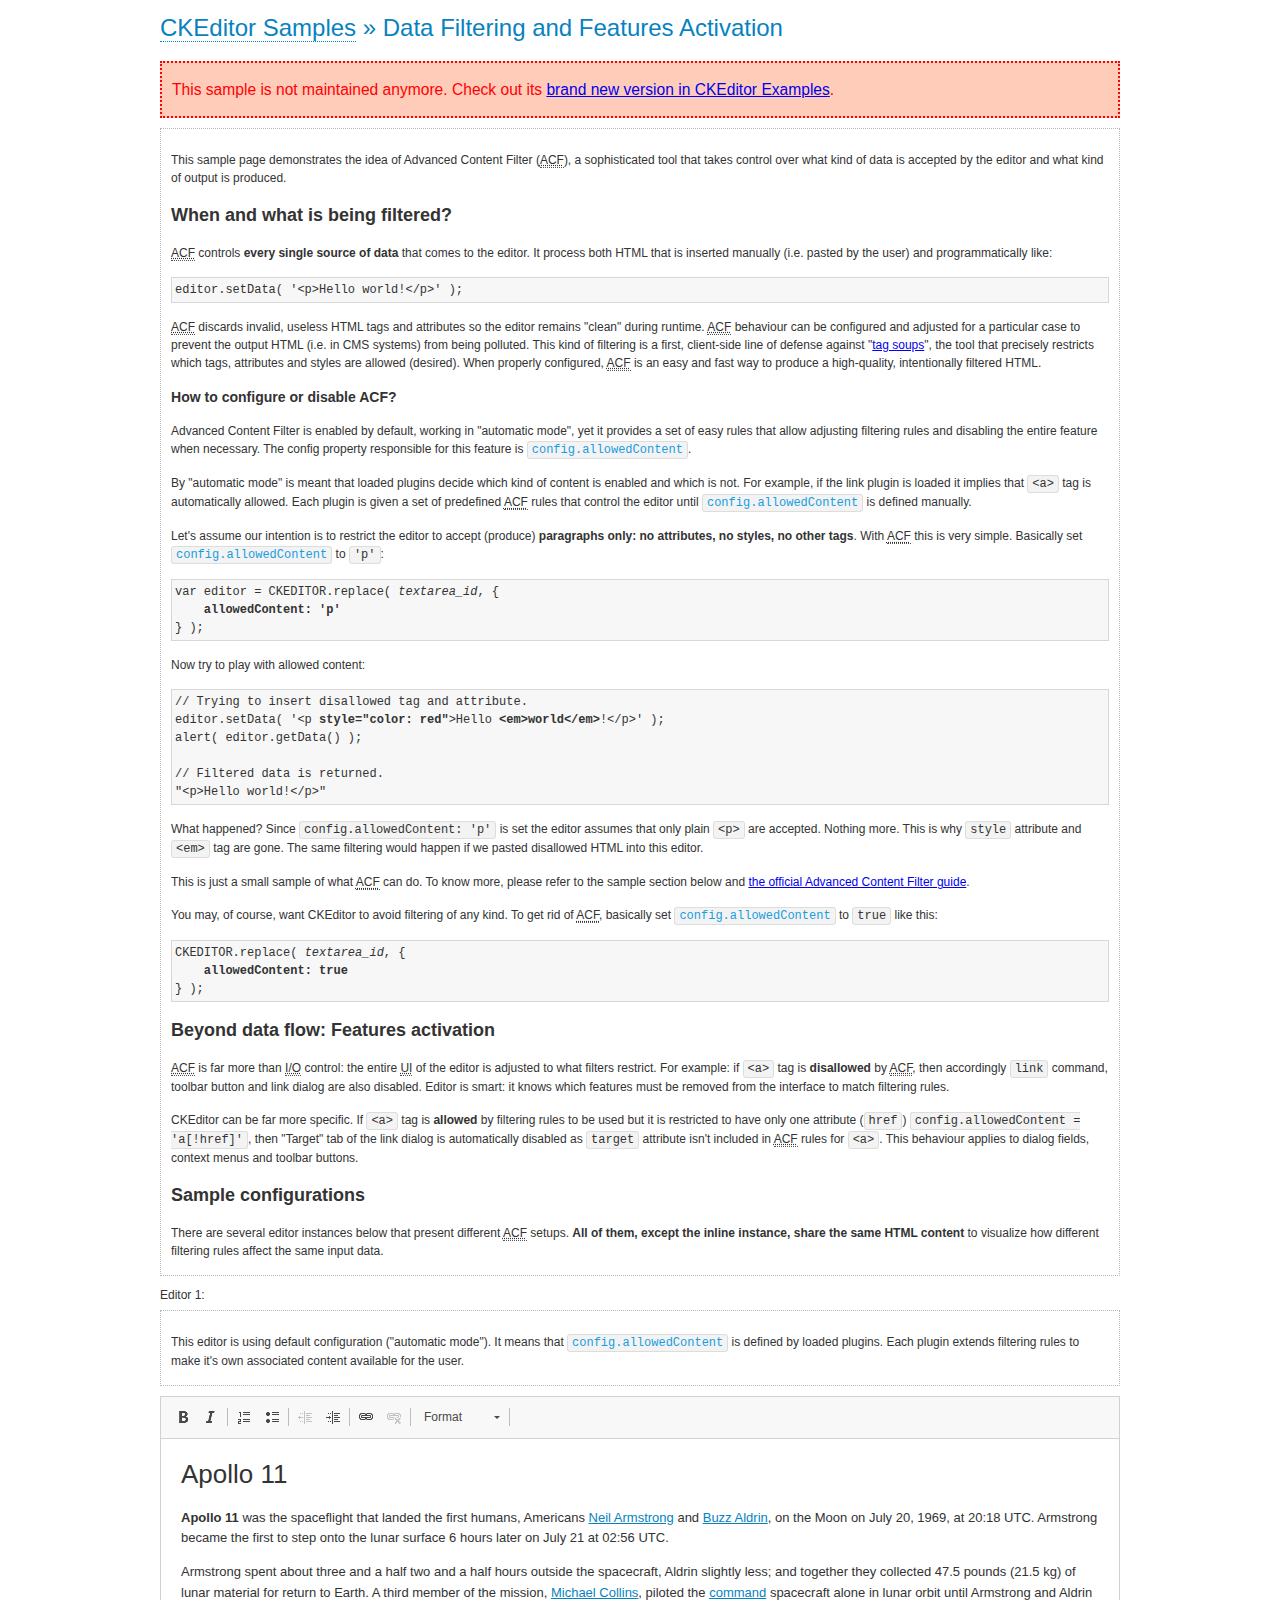
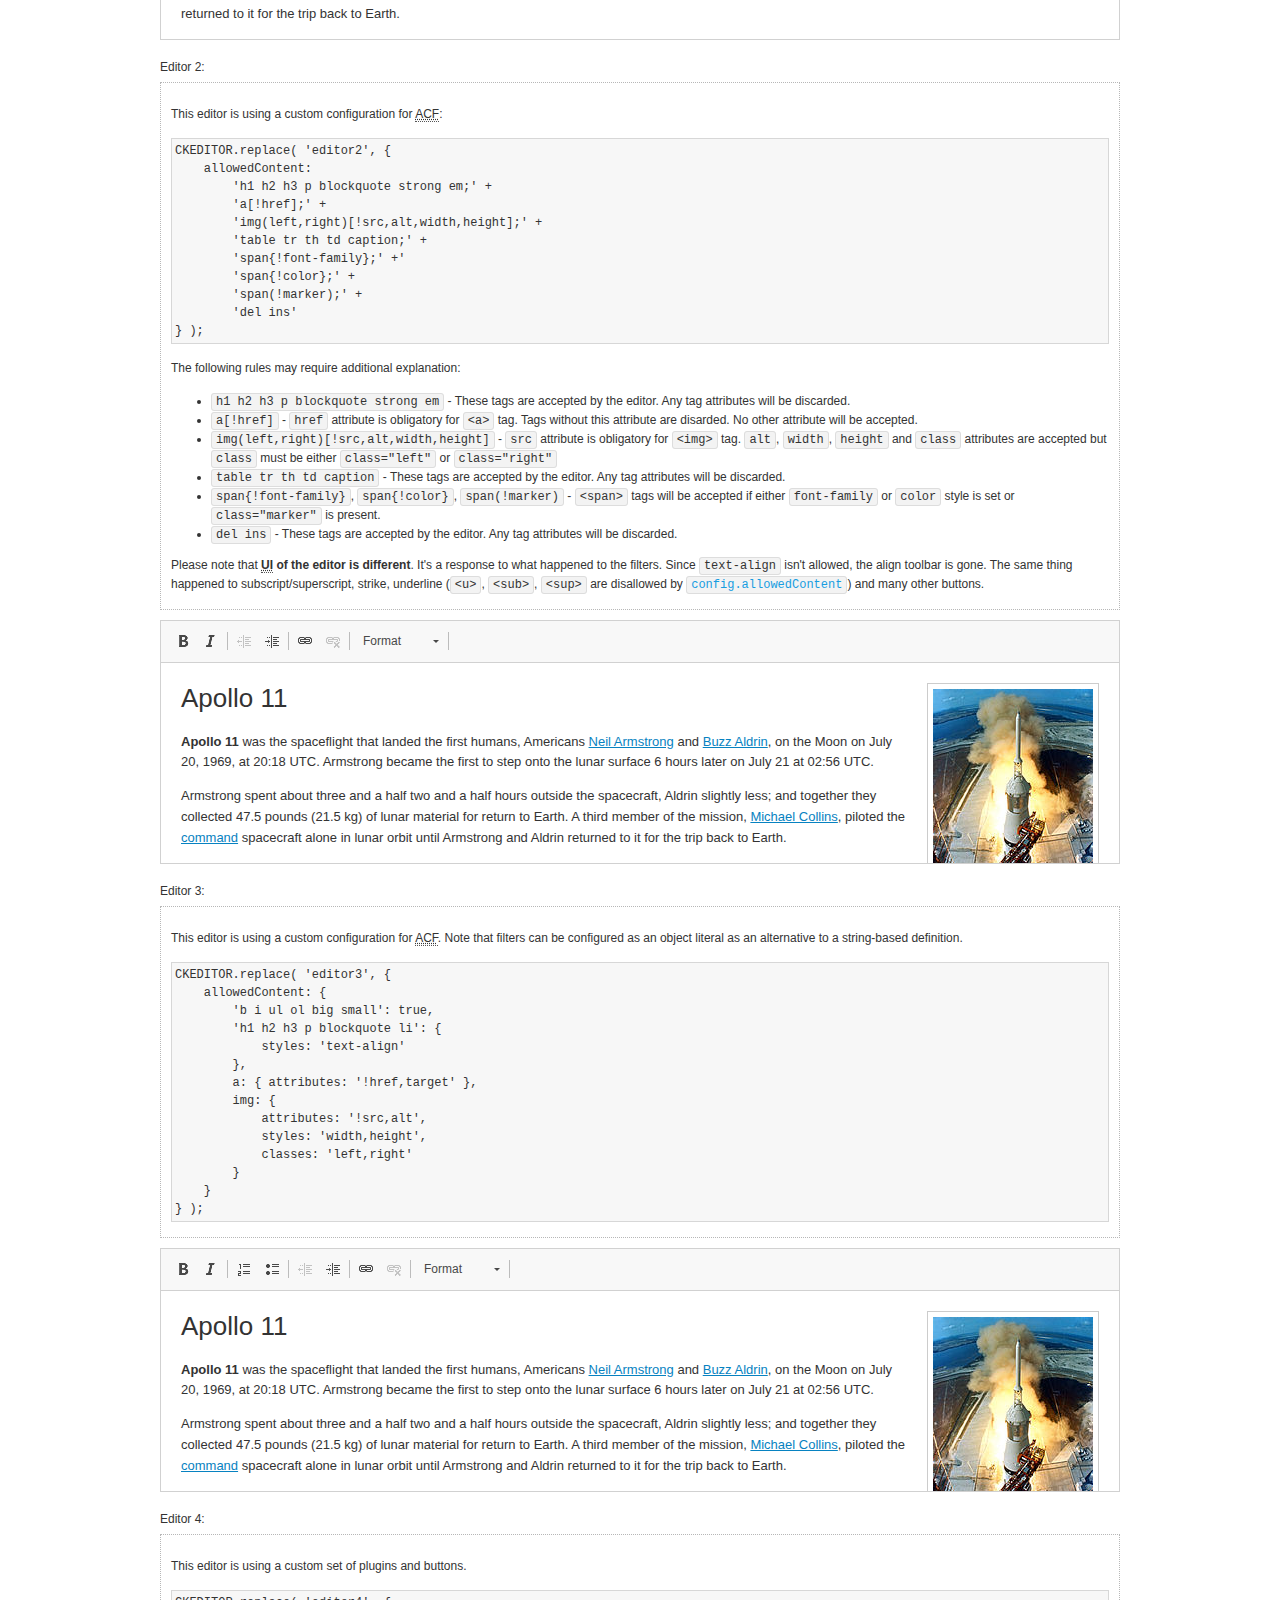
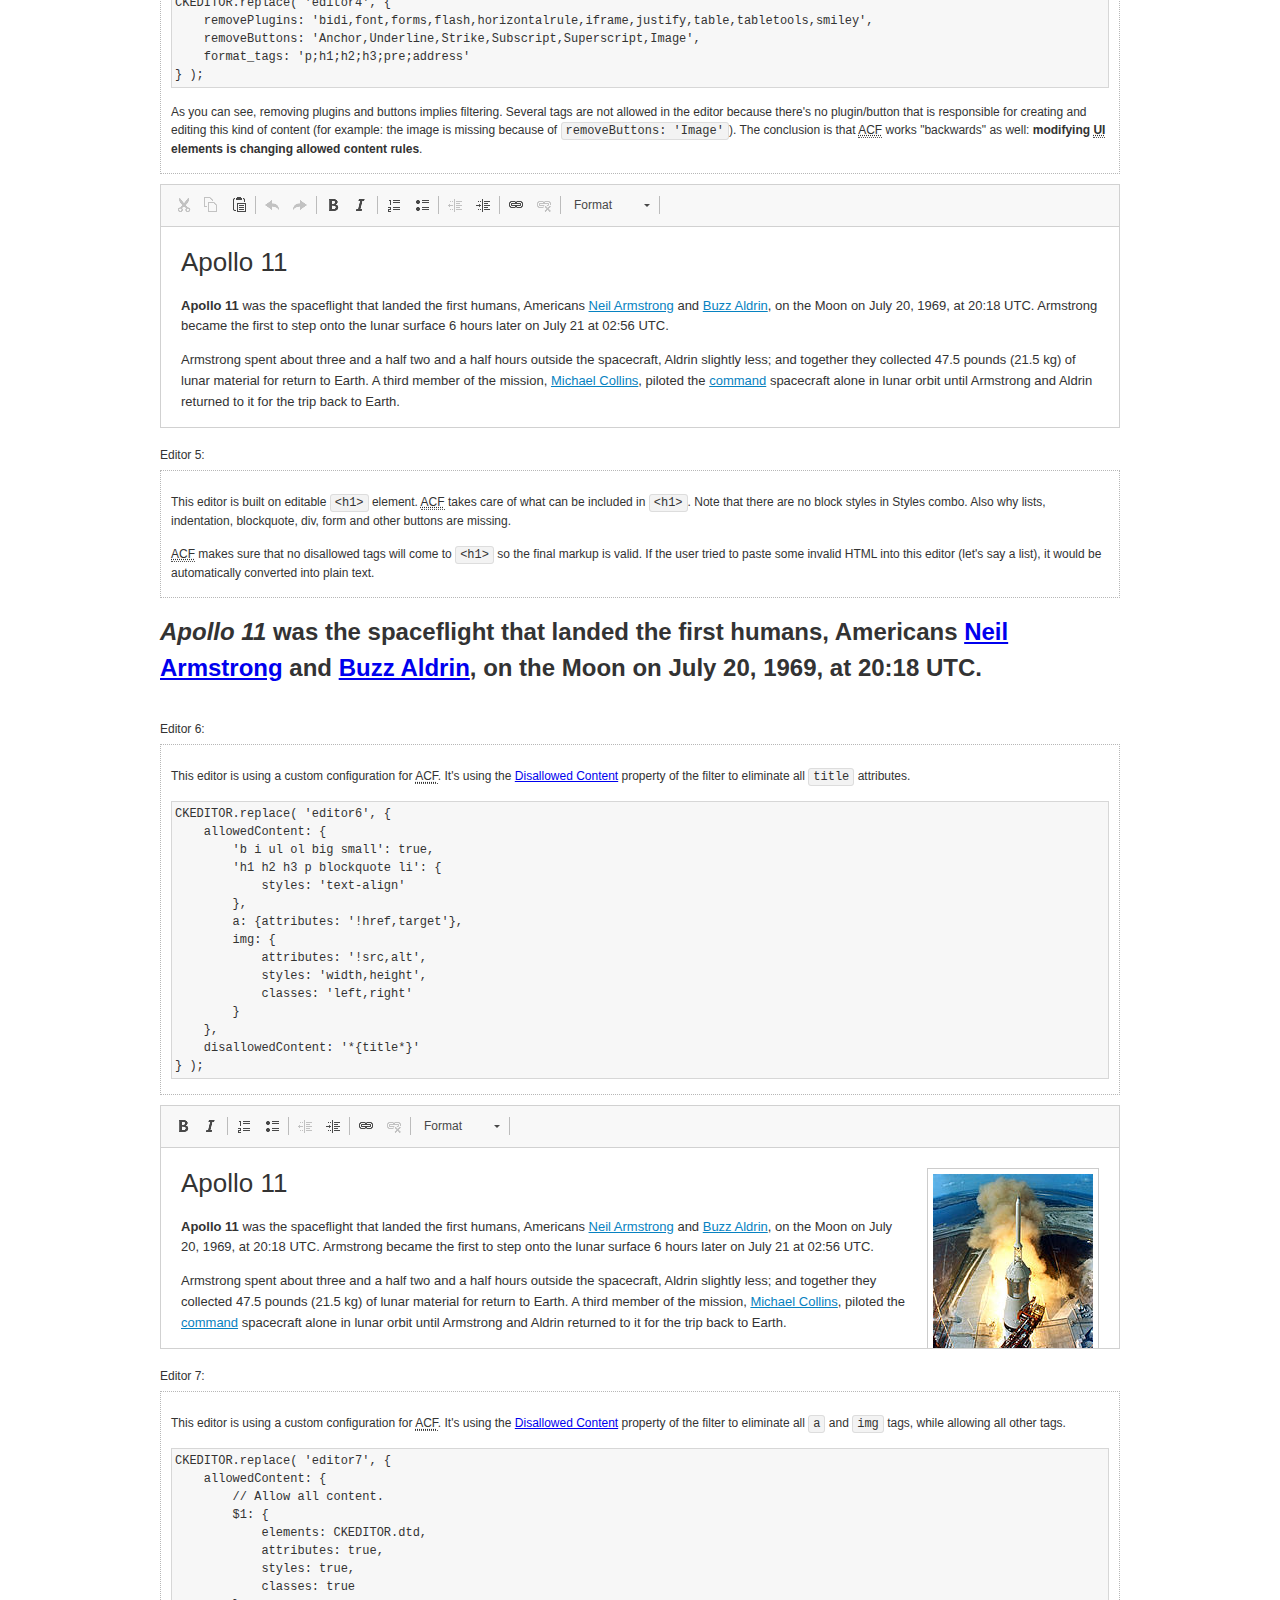
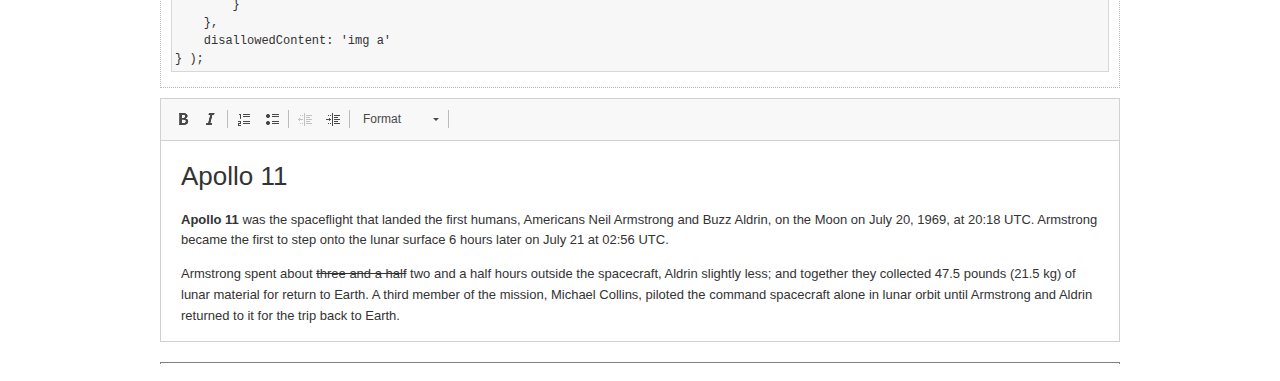
<file: resources/ckeditor/samples/old/datafiltering.html>
<!DOCTYPE html>
<!--
Copyright (c) 2003-2020, CKSource - Frederico Knabben. All rights reserved.
For licensing, see LICENSE.md or https://ckeditor.com/legal/ckeditor-oss-license
-->
<html lang="en">
<head>
	<meta charset="utf-8">
	<title>Data Filtering &mdash; CKEditor Sample</title>
	<script src="../../ckeditor.js"></script>
	<link rel="stylesheet" href="sample.css">
	<meta name="description" content="Try the latest sample of CKEditor 4 and learn more about customizing your WYSIWYG editor with endless possibilities.">
	<script>
		// Remove advanced tabs for all editors.
		CKEDITOR.config.removeDialogTabs = 'image:advanced;link:advanced;flash:advanced;creatediv:advanced;editdiv:advanced';
	</script>
</head>
<body>
	<h1 class="samples">
		<a href="index.html">CKEditor Samples</a> &raquo; Data Filtering and Features Activation
	</h1>
	<div class="warning deprecated">
		This sample is not maintained anymore. Check out its <a href="https://ckeditor.com/docs/ckeditor4/latest/examples/acf.html">brand new version in CKEditor Examples</a>.
	</div>
	<div class="description">
		<p>
			This sample page demonstrates the idea of Advanced Content Filter
			(<abbr title="Advanced Content Filter">ACF</abbr>), a sophisticated
			tool that takes control over what kind of data is accepted by the editor and what
			kind of output is produced.
		</p>
		<h2>When and what is being filtered?</h2>
		<p>
			<abbr title="Advanced Content Filter">ACF</abbr> controls
			<strong>every single source of data</strong> that comes to the editor.
			It process both HTML that is inserted manually (i.e. pasted by the user)
			and programmatically like:
		</p>
<pre class="samples">
editor.setData( '&lt;p&gt;Hello world!&lt;/p&gt;' );
</pre>
		<p>
			<abbr title="Advanced Content Filter">ACF</abbr> discards invalid,
			useless HTML tags and attributes so the editor remains "clean" during
			runtime. <abbr title="Advanced Content Filter">ACF</abbr> behaviour
			can be configured and adjusted for a particular case to prevent the
			output HTML (i.e. in CMS systems) from being polluted.

			This kind of filtering is a first, client-side line of defense
			against "<a href="http://en.wikipedia.org/wiki/Tag_soup">tag soups</a>",
			the tool that precisely restricts which tags, attributes and styles
			are allowed (desired). When properly configured, <abbr title="Advanced Content Filter">ACF</abbr>
			is an easy and fast way to produce a high-quality, intentionally filtered HTML.
		</p>

		<h3>How to configure or disable ACF?</h3>
		<p>
			Advanced Content Filter is enabled by default, working in "automatic mode", yet
			it provides a set of easy rules that allow adjusting filtering rules
			and disabling the entire feature when necessary. The config property
			responsible for this feature is <code><a class="samples"
			href="https://ckeditor.com/docs/ckeditor4/latest/api/CKEDITOR_config.html#cfg-allowedContent">config.allowedContent</a></code>.
		</p>
		<p>
			By "automatic mode" is meant that loaded plugins decide which kind
			of content is enabled and which is not. For example, if the link
			plugin is loaded it implies that <code>&lt;a&gt;</code> tag is
			automatically allowed. Each plugin is given a set
			of predefined <abbr title="Advanced Content Filter">ACF</abbr> rules
			that control the editor until <code><a class="samples"
			href="https://ckeditor.com/docs/ckeditor4/latest/api/CKEDITOR_config.html#cfg-allowedContent">
			config.allowedContent</a></code>
			is defined manually.
		</p>
		<p>
			Let's assume our intention is to restrict the editor to accept (produce) <strong>paragraphs
			only: no attributes, no styles, no other tags</strong>.
			With <abbr title="Advanced Content Filter">ACF</abbr>
			this is very simple. Basically set <code><a class="samples"
			href="https://ckeditor.com/docs/ckeditor4/latest/api/CKEDITOR_config.html#cfg-allowedContent">
			config.allowedContent</a></code> to <code>'p'</code>:
		</p>
<pre class="samples">
var editor = CKEDITOR.replace( <em>textarea_id</em>, {
	<strong>allowedContent: 'p'</strong>
} );
</pre>
		<p>
			Now try to play with allowed content:
		</p>
<pre class="samples">
// Trying to insert disallowed tag and attribute.
editor.setData( '&lt;p <strong>style="color: red"</strong>&gt;Hello <strong>&lt;em&gt;world&lt;/em&gt;</strong>!&lt;/p&gt;' );
alert( editor.getData() );

// Filtered data is returned.
"&lt;p&gt;Hello world!&lt;/p&gt;"
</pre>
		<p>
			What happened? Since <code>config.allowedContent: 'p'</code> is set the editor assumes
			that only plain <code>&lt;p&gt;</code> are accepted. Nothing more. This is why
			<code>style</code> attribute and <code>&lt;em&gt;</code> tag are gone. The same
			filtering would happen if we pasted disallowed HTML into this editor.
		</p>
		<p>
			This is just a small sample of what <abbr title="Advanced Content Filter">ACF</abbr>
			can do. To know more, please refer to the sample section below and
			<a href="https://ckeditor.com/docs/ckeditor4/latest/guide/dev_advanced_content_filter.html">the official Advanced Content Filter guide</a>.
		</p>
		<p>
			You may, of course, want CKEditor to avoid filtering of any kind.
			To get rid of <abbr title="Advanced Content Filter">ACF</abbr>,
			basically set <code><a class="samples"
			href="https://ckeditor.com/docs/ckeditor4/latest/api/CKEDITOR_config.html#cfg-allowedContent">
			config.allowedContent</a></code> to <code>true</code> like this:
		</p>
<pre class="samples">
CKEDITOR.replace( <em>textarea_id</em>, {
	<strong>allowedContent: true</strong>
} );
</pre>

		<h2>Beyond data flow: Features activation</h2>
		<p>
			<abbr title="Advanced Content Filter">ACF</abbr> is far more than
			<abbr title="Input/Output">I/O</abbr> control: the entire
			<abbr title="User Interface">UI</abbr> of the editor is adjusted to what
			filters restrict. For example: if <code>&lt;a&gt;</code> tag is
			<strong>disallowed</strong>
			by <abbr title="Advanced Content Filter">ACF</abbr>,
			then accordingly <code>link</code> command, toolbar button and link dialog
			are also disabled. Editor is smart: it knows which features must be
			removed from the interface to match filtering rules.
		</p>
		<p>
			CKEditor can be far more specific. If <code>&lt;a&gt;</code> tag is
			<strong>allowed</strong> by filtering rules to be used but it is restricted
			to have only one attribute (<code>href</code>)
			<code>config.allowedContent = 'a[!href]'</code>, then
			"Target" tab of the link dialog is automatically disabled as <code>target</code>
			attribute isn't included in <abbr title="Advanced Content Filter">ACF</abbr> rules
			for <code>&lt;a&gt;</code>. This behaviour applies to dialog fields, context
			menus and toolbar buttons.
		</p>

		<h2>Sample configurations</h2>
		<p>
			There are several editor instances below that present different
			<abbr title="Advanced Content Filter">ACF</abbr> setups. <strong>All of them,
			except the inline instance, share the same HTML content</strong> to visualize
			how different filtering rules affect the same input data.
		</p>
	</div>

	<div>
		<label for="editor1">
			Editor 1:
		</label>
		<div class="description">
			<p>
				This editor is using default configuration ("automatic mode"). It means that
				<code><a class="samples"
				href="https://ckeditor.com/docs/ckeditor4/latest/api/CKEDITOR_config.html#cfg-allowedContent">
				config.allowedContent</a></code> is defined by loaded plugins.
				Each plugin extends filtering rules to make it's own associated content
				available for the user.
			</p>
		</div>
		<textarea cols="80" id="editor1" name="editor1" rows="10">
			&lt;h1&gt;&lt;img alt=&quot;Saturn V carrying Apollo 11&quot; class=&quot;right&quot; src=&quot;assets/sample.jpg&quot;/&gt; Apollo 11&lt;/h1&gt; &lt;p&gt;&lt;b&gt;Apollo 11&lt;/b&gt; was the spaceflight that landed the first humans, Americans &lt;a href=&quot;http://en.wikipedia.org/wiki/Neil_Armstrong&quot; title=&quot;Neil Armstrong&quot;&gt;Neil Armstrong&lt;/a&gt; and &lt;a href=&quot;http://en.wikipedia.org/wiki/Buzz_Aldrin&quot; title=&quot;Buzz Aldrin&quot;&gt;Buzz Aldrin&lt;/a&gt;, on the Moon on July 20, 1969, at 20:18 UTC. Armstrong became the first to step onto the lunar surface 6 hours later on July 21 at 02:56 UTC.&lt;/p&gt; &lt;p&gt;Armstrong spent about &lt;s&gt;three and a half&lt;/s&gt; two and a half hours outside the spacecraft, Aldrin slightly less; and together they collected 47.5 pounds (21.5&amp;nbsp;kg) of lunar material for return to Earth. A third member of the mission, &lt;a href=&quot;http://en.wikipedia.org/wiki/Michael_Collins_(astronaut)&quot; title=&quot;Michael Collins (astronaut)&quot;&gt;Michael Collins&lt;/a&gt;, piloted the &lt;a href=&quot;http://en.wikipedia.org/wiki/Apollo_Command/Service_Module&quot; title=&quot;Apollo Command/Service Module&quot;&gt;command&lt;/a&gt; spacecraft alone in lunar orbit until Armstrong and Aldrin returned to it for the trip back to Earth.&lt;/p&gt; &lt;h2&gt;Broadcasting and &lt;em&gt;quotes&lt;/em&gt; &lt;a id=&quot;quotes&quot; name=&quot;quotes&quot;&gt;&lt;/a&gt;&lt;/h2&gt; &lt;p&gt;Broadcast on live TV to a world-wide audience, Armstrong stepped onto the lunar surface and described the event as:&lt;/p&gt; &lt;blockquote&gt;&lt;p&gt;One small step for [a] man, one giant leap for mankind.&lt;/p&gt;&lt;/blockquote&gt; &lt;p&gt;Apollo 11 effectively ended the &lt;a href=&quot;http://en.wikipedia.org/wiki/Space_Race&quot; title=&quot;Space Race&quot;&gt;Space Race&lt;/a&gt; and fulfilled a national goal proposed in 1961 by the late U.S. President &lt;a href=&quot;http://en.wikipedia.org/wiki/John_F._Kennedy&quot; title=&quot;John F. Kennedy&quot;&gt;John F. Kennedy&lt;/a&gt; in a speech before the United States Congress:&lt;/p&gt; &lt;blockquote&gt;&lt;p&gt;[...] before this decade is out, of landing a man on the Moon and returning him safely to the Earth.&lt;/p&gt;&lt;/blockquote&gt; &lt;h2&gt;Technical details &lt;a id=&quot;tech-details&quot; name=&quot;tech-details&quot;&gt;&lt;/a&gt;&lt;/h2&gt; &lt;table align=&quot;right&quot; border=&quot;1&quot; bordercolor=&quot;#ccc&quot; cellpadding=&quot;5&quot; cellspacing=&quot;0&quot; style=&quot;border-collapse:collapse;margin:10px 0 10px 15px;&quot;&gt; &lt;caption&gt;&lt;strong&gt;Mission crew&lt;/strong&gt;&lt;/caption&gt; &lt;thead&gt; &lt;tr&gt; &lt;th scope=&quot;col&quot;&gt;Position&lt;/th&gt; &lt;th scope=&quot;col&quot;&gt;Astronaut&lt;/th&gt; &lt;/tr&gt; &lt;/thead&gt; &lt;tbody&gt; &lt;tr&gt; &lt;td&gt;Commander&lt;/td&gt; &lt;td&gt;Neil A. Armstrong&lt;/td&gt; &lt;/tr&gt; &lt;tr&gt; &lt;td&gt;Command Module Pilot&lt;/td&gt; &lt;td&gt;Michael Collins&lt;/td&gt; &lt;/tr&gt; &lt;tr&gt; &lt;td&gt;Lunar Module Pilot&lt;/td&gt; &lt;td&gt;Edwin &amp;quot;Buzz&amp;quot; E. Aldrin, Jr.&lt;/td&gt; &lt;/tr&gt; &lt;/tbody&gt; &lt;/table&gt; &lt;p&gt;Launched by a &lt;strong&gt;Saturn V&lt;/strong&gt; rocket from &lt;a href=&quot;http://en.wikipedia.org/wiki/Kennedy_Space_Center&quot; title=&quot;Kennedy Space Center&quot;&gt;Kennedy Space Center&lt;/a&gt; in Merritt Island, Florida on July 16, Apollo 11 was the fifth manned mission of &lt;a href=&quot;http://en.wikipedia.org/wiki/NASA&quot; title=&quot;NASA&quot;&gt;NASA&lt;/a&gt;&amp;#39;s Apollo program. The Apollo spacecraft had three parts:&lt;/p&gt; &lt;ol&gt; &lt;li&gt;&lt;strong&gt;Command Module&lt;/strong&gt; with a cabin for the three astronauts which was the only part which landed back on Earth&lt;/li&gt; &lt;li&gt;&lt;strong&gt;Service Module&lt;/strong&gt; which supported the Command Module with propulsion, electrical power, oxygen and water&lt;/li&gt; &lt;li&gt;&lt;strong&gt;Lunar Module&lt;/strong&gt; for landing on the Moon.&lt;/li&gt; &lt;/ol&gt; &lt;p&gt;After being sent to the Moon by the Saturn V&amp;#39;s upper stage, the astronauts separated the spacecraft from it and travelled for three days until they entered into lunar orbit. Armstrong and Aldrin then moved into the Lunar Module and landed in the &lt;a href=&quot;http://en.wikipedia.org/wiki/Mare_Tranquillitatis&quot; title=&quot;Mare Tranquillitatis&quot;&gt;Sea of Tranquility&lt;/a&gt;. They stayed a total of about 21 and a half hours on the lunar surface. After lifting off in the upper part of the Lunar Module and rejoining Collins in the Command Module, they returned to Earth and landed in the &lt;a href=&quot;http://en.wikipedia.org/wiki/Pacific_Ocean&quot; title=&quot;Pacific Ocean&quot;&gt;Pacific Ocean&lt;/a&gt; on July 24.&lt;/p&gt; &lt;hr/&gt; &lt;p style=&quot;text-align: right;&quot;&gt;&lt;small&gt;Source: &lt;a href=&quot;http://en.wikipedia.org/wiki/Apollo_11&quot;&gt;Wikipedia.org&lt;/a&gt;&lt;/small&gt;&lt;/p&gt;
		</textarea>

		<script>

			CKEDITOR.replace( 'editor1' );

		</script>
	</div>

	<br>

	<div>
		<label for="editor2">
			Editor 2:
		</label>
		<div class="description">
			<p>
				This editor is using a custom configuration for
				<abbr title="Advanced Content Filter">ACF</abbr>:
			</p>
<pre class="samples">
CKEDITOR.replace( 'editor2', {
	allowedContent:
		'h1 h2 h3 p blockquote strong em;' +
		'a[!href];' +
		'img(left,right)[!src,alt,width,height];' +
		'table tr th td caption;' +
		'span{!font-family};' +'
		'span{!color};' +
		'span(!marker);' +
		'del ins'
} );
</pre>
			<p>
				The following rules may require additional explanation:
			</p>
			<ul>
				<li>
					<code>h1 h2 h3 p blockquote strong em</code> - These tags
					are accepted by the editor. Any tag attributes will be discarded.
				</li>
				<li>
					<code>a[!href]</code> - <code>href</code> attribute is obligatory
					for <code>&lt;a&gt;</code> tag. Tags without this attribute
					are disarded. No other attribute will be accepted.
				</li>
				<li>
					<code>img(left,right)[!src,alt,width,height]</code> - <code>src</code>
					attribute is obligatory for <code>&lt;img&gt;</code> tag.
					<code>alt</code>, <code>width</code>, <code>height</code>
					and <code>class</code> attributes are accepted but
					<code>class</code> must be either <code>class="left"</code>
					or <code>class="right"</code>
				</li>
				<li>
					<code>table tr th td caption</code> - These tags
					are accepted by the editor. Any tag attributes will be discarded.
				</li>
				<li>
					<code>span{!font-family}</code>, <code>span{!color}</code>,
					<code>span(!marker)</code> - <code>&lt;span&gt;</code> tags
					will be accepted if either <code>font-family</code> or
					<code>color</code> style is set or <code>class="marker"</code>
					is present.
				</li>
				<li>
					<code>del ins</code> - These tags
					are accepted by the editor. Any tag attributes will be discarded.
				</li>
			</ul>
			<p>
				Please note that <strong><abbr title="User Interface">UI</abbr> of the
				editor is different</strong>. It's a response to what happened to the filters.
				Since <code>text-align</code> isn't allowed, the align toolbar is gone.
				The same thing happened to subscript/superscript, strike, underline
				(<code>&lt;u&gt;</code>, <code>&lt;sub&gt;</code>, <code>&lt;sup&gt;</code>
				are disallowed by <code><a class="samples"
				href="https://ckeditor.com/docs/ckeditor4/latest/api/CKEDITOR_config.html#cfg-allowedContent">
				config.allowedContent</a></code>) and many other buttons.
			</p>
		</div>
		<textarea cols="80" id="editor2" name="editor2" rows="10">
			&lt;h1&gt;&lt;img alt=&quot;Saturn V carrying Apollo 11&quot; class=&quot;right&quot; src=&quot;assets/sample.jpg&quot;/&gt; Apollo 11&lt;/h1&gt; &lt;p&gt;&lt;b&gt;Apollo 11&lt;/b&gt; was the spaceflight that landed the first humans, Americans &lt;a href=&quot;http://en.wikipedia.org/wiki/Neil_Armstrong&quot; title=&quot;Neil Armstrong&quot;&gt;Neil Armstrong&lt;/a&gt; and &lt;a href=&quot;http://en.wikipedia.org/wiki/Buzz_Aldrin&quot; title=&quot;Buzz Aldrin&quot;&gt;Buzz Aldrin&lt;/a&gt;, on the Moon on July 20, 1969, at 20:18 UTC. Armstrong became the first to step onto the lunar surface 6 hours later on July 21 at 02:56 UTC.&lt;/p&gt; &lt;p&gt;Armstrong spent about &lt;s&gt;three and a half&lt;/s&gt; two and a half hours outside the spacecraft, Aldrin slightly less; and together they collected 47.5 pounds (21.5&amp;nbsp;kg) of lunar material for return to Earth. A third member of the mission, &lt;a href=&quot;http://en.wikipedia.org/wiki/Michael_Collins_(astronaut)&quot; title=&quot;Michael Collins (astronaut)&quot;&gt;Michael Collins&lt;/a&gt;, piloted the &lt;a href=&quot;http://en.wikipedia.org/wiki/Apollo_Command/Service_Module&quot; title=&quot;Apollo Command/Service Module&quot;&gt;command&lt;/a&gt; spacecraft alone in lunar orbit until Armstrong and Aldrin returned to it for the trip back to Earth.&lt;/p&gt; &lt;h2&gt;Broadcasting and &lt;em&gt;quotes&lt;/em&gt; &lt;a id=&quot;quotes&quot; name=&quot;quotes&quot;&gt;&lt;/a&gt;&lt;/h2&gt; &lt;p&gt;Broadcast on live TV to a world-wide audience, Armstrong stepped onto the lunar surface and described the event as:&lt;/p&gt; &lt;blockquote&gt;&lt;p&gt;One small step for [a] man, one giant leap for mankind.&lt;/p&gt;&lt;/blockquote&gt; &lt;p&gt;Apollo 11 effectively ended the &lt;a href=&quot;http://en.wikipedia.org/wiki/Space_Race&quot; title=&quot;Space Race&quot;&gt;Space Race&lt;/a&gt; and fulfilled a national goal proposed in 1961 by the late U.S. President &lt;a href=&quot;http://en.wikipedia.org/wiki/John_F._Kennedy&quot; title=&quot;John F. Kennedy&quot;&gt;John F. Kennedy&lt;/a&gt; in a speech before the United States Congress:&lt;/p&gt; &lt;blockquote&gt;&lt;p&gt;[...] before this decade is out, of landing a man on the Moon and returning him safely to the Earth.&lt;/p&gt;&lt;/blockquote&gt; &lt;h2&gt;Technical details &lt;a id=&quot;tech-details&quot; name=&quot;tech-details&quot;&gt;&lt;/a&gt;&lt;/h2&gt; &lt;table align=&quot;right&quot; border=&quot;1&quot; bordercolor=&quot;#ccc&quot; cellpadding=&quot;5&quot; cellspacing=&quot;0&quot; style=&quot;border-collapse:collapse;margin:10px 0 10px 15px;&quot;&gt; &lt;caption&gt;&lt;strong&gt;Mission crew&lt;/strong&gt;&lt;/caption&gt; &lt;thead&gt; &lt;tr&gt; &lt;th scope=&quot;col&quot;&gt;Position&lt;/th&gt; &lt;th scope=&quot;col&quot;&gt;Astronaut&lt;/th&gt; &lt;/tr&gt; &lt;/thead&gt; &lt;tbody&gt; &lt;tr&gt; &lt;td&gt;Commander&lt;/td&gt; &lt;td&gt;Neil A. Armstrong&lt;/td&gt; &lt;/tr&gt; &lt;tr&gt; &lt;td&gt;Command Module Pilot&lt;/td&gt; &lt;td&gt;Michael Collins&lt;/td&gt; &lt;/tr&gt; &lt;tr&gt; &lt;td&gt;Lunar Module Pilot&lt;/td&gt; &lt;td&gt;Edwin &amp;quot;Buzz&amp;quot; E. Aldrin, Jr.&lt;/td&gt; &lt;/tr&gt; &lt;/tbody&gt; &lt;/table&gt; &lt;p&gt;Launched by a &lt;strong&gt;Saturn V&lt;/strong&gt; rocket from &lt;a href=&quot;http://en.wikipedia.org/wiki/Kennedy_Space_Center&quot; title=&quot;Kennedy Space Center&quot;&gt;Kennedy Space Center&lt;/a&gt; in Merritt Island, Florida on July 16, Apollo 11 was the fifth manned mission of &lt;a href=&quot;http://en.wikipedia.org/wiki/NASA&quot; title=&quot;NASA&quot;&gt;NASA&lt;/a&gt;&amp;#39;s Apollo program. The Apollo spacecraft had three parts:&lt;/p&gt; &lt;ol&gt; &lt;li&gt;&lt;strong&gt;Command Module&lt;/strong&gt; with a cabin for the three astronauts which was the only part which landed back on Earth&lt;/li&gt; &lt;li&gt;&lt;strong&gt;Service Module&lt;/strong&gt; which supported the Command Module with propulsion, electrical power, oxygen and water&lt;/li&gt; &lt;li&gt;&lt;strong&gt;Lunar Module&lt;/strong&gt; for landing on the Moon.&lt;/li&gt; &lt;/ol&gt; &lt;p&gt;After being sent to the Moon by the Saturn V&amp;#39;s upper stage, the astronauts separated the spacecraft from it and travelled for three days until they entered into lunar orbit. Armstrong and Aldrin then moved into the Lunar Module and landed in the &lt;a href=&quot;http://en.wikipedia.org/wiki/Mare_Tranquillitatis&quot; title=&quot;Mare Tranquillitatis&quot;&gt;Sea of Tranquility&lt;/a&gt;. They stayed a total of about 21 and a half hours on the lunar surface. After lifting off in the upper part of the Lunar Module and rejoining Collins in the Command Module, they returned to Earth and landed in the &lt;a href=&quot;http://en.wikipedia.org/wiki/Pacific_Ocean&quot; title=&quot;Pacific Ocean&quot;&gt;Pacific Ocean&lt;/a&gt; on July 24.&lt;/p&gt; &lt;hr/&gt; &lt;p style=&quot;text-align: right;&quot;&gt;&lt;small&gt;Source: &lt;a href=&quot;http://en.wikipedia.org/wiki/Apollo_11&quot;&gt;Wikipedia.org&lt;/a&gt;&lt;/small&gt;&lt;/p&gt;
		</textarea>
		<script>

			CKEDITOR.replace( 'editor2', {
				allowedContent:
					'h1 h2 h3 p blockquote strong em;' +
					'a[!href];' +
					'img(left,right)[!src,alt,width,height];' +
					'table tr th td caption;' +
					'span{!font-family};' +
					'span{!color};' +
					'span(!marker);' +
					'del ins'
			} );

		</script>
	</div>

	<br>

	<div>
		<label for="editor3">
			Editor 3:
		</label>
		<div class="description">
			<p>
				This editor is using a custom configuration for
				<abbr title="Advanced Content Filter">ACF</abbr>.
				Note that filters can be configured as an object literal
				as an alternative to a string-based definition.
			</p>
<pre class="samples">
CKEDITOR.replace( 'editor3', {
	allowedContent: {
		'b i ul ol big small': true,
		'h1 h2 h3 p blockquote li': {
			styles: 'text-align'
		},
		a: { attributes: '!href,target' },
		img: {
			attributes: '!src,alt',
			styles: 'width,height',
			classes: 'left,right'
		}
	}
} );
</pre>
		</div>
		<textarea cols="80" id="editor3" name="editor3" rows="10">
			&lt;h1&gt;&lt;img alt=&quot;Saturn V carrying Apollo 11&quot; class=&quot;right&quot; src=&quot;assets/sample.jpg&quot;/&gt; Apollo 11&lt;/h1&gt; &lt;p&gt;&lt;b&gt;Apollo 11&lt;/b&gt; was the spaceflight that landed the first humans, Americans &lt;a href=&quot;http://en.wikipedia.org/wiki/Neil_Armstrong&quot; title=&quot;Neil Armstrong&quot;&gt;Neil Armstrong&lt;/a&gt; and &lt;a href=&quot;http://en.wikipedia.org/wiki/Buzz_Aldrin&quot; title=&quot;Buzz Aldrin&quot;&gt;Buzz Aldrin&lt;/a&gt;, on the Moon on July 20, 1969, at 20:18 UTC. Armstrong became the first to step onto the lunar surface 6 hours later on July 21 at 02:56 UTC.&lt;/p&gt; &lt;p&gt;Armstrong spent about &lt;s&gt;three and a half&lt;/s&gt; two and a half hours outside the spacecraft, Aldrin slightly less; and together they collected 47.5 pounds (21.5&amp;nbsp;kg) of lunar material for return to Earth. A third member of the mission, &lt;a href=&quot;http://en.wikipedia.org/wiki/Michael_Collins_(astronaut)&quot; title=&quot;Michael Collins (astronaut)&quot;&gt;Michael Collins&lt;/a&gt;, piloted the &lt;a href=&quot;http://en.wikipedia.org/wiki/Apollo_Command/Service_Module&quot; title=&quot;Apollo Command/Service Module&quot;&gt;command&lt;/a&gt; spacecraft alone in lunar orbit until Armstrong and Aldrin returned to it for the trip back to Earth.&lt;/p&gt; &lt;h2&gt;Broadcasting and &lt;em&gt;quotes&lt;/em&gt; &lt;a id=&quot;quotes&quot; name=&quot;quotes&quot;&gt;&lt;/a&gt;&lt;/h2&gt; &lt;p&gt;Broadcast on live TV to a world-wide audience, Armstrong stepped onto the lunar surface and described the event as:&lt;/p&gt; &lt;blockquote&gt;&lt;p&gt;One small step for [a] man, one giant leap for mankind.&lt;/p&gt;&lt;/blockquote&gt; &lt;p&gt;Apollo 11 effectively ended the &lt;a href=&quot;http://en.wikipedia.org/wiki/Space_Race&quot; title=&quot;Space Race&quot;&gt;Space Race&lt;/a&gt; and fulfilled a national goal proposed in 1961 by the late U.S. President &lt;a href=&quot;http://en.wikipedia.org/wiki/John_F._Kennedy&quot; title=&quot;John F. Kennedy&quot;&gt;John F. Kennedy&lt;/a&gt; in a speech before the United States Congress:&lt;/p&gt; &lt;blockquote&gt;&lt;p&gt;[...] before this decade is out, of landing a man on the Moon and returning him safely to the Earth.&lt;/p&gt;&lt;/blockquote&gt; &lt;h2&gt;Technical details &lt;a id=&quot;tech-details&quot; name=&quot;tech-details&quot;&gt;&lt;/a&gt;&lt;/h2&gt; &lt;table align=&quot;right&quot; border=&quot;1&quot; bordercolor=&quot;#ccc&quot; cellpadding=&quot;5&quot; cellspacing=&quot;0&quot; style=&quot;border-collapse:collapse;margin:10px 0 10px 15px;&quot;&gt; &lt;caption&gt;&lt;strong&gt;Mission crew&lt;/strong&gt;&lt;/caption&gt; &lt;thead&gt; &lt;tr&gt; &lt;th scope=&quot;col&quot;&gt;Position&lt;/th&gt; &lt;th scope=&quot;col&quot;&gt;Astronaut&lt;/th&gt; &lt;/tr&gt; &lt;/thead&gt; &lt;tbody&gt; &lt;tr&gt; &lt;td&gt;Commander&lt;/td&gt; &lt;td&gt;Neil A. Armstrong&lt;/td&gt; &lt;/tr&gt; &lt;tr&gt; &lt;td&gt;Command Module Pilot&lt;/td&gt; &lt;td&gt;Michael Collins&lt;/td&gt; &lt;/tr&gt; &lt;tr&gt; &lt;td&gt;Lunar Module Pilot&lt;/td&gt; &lt;td&gt;Edwin &amp;quot;Buzz&amp;quot; E. Aldrin, Jr.&lt;/td&gt; &lt;/tr&gt; &lt;/tbody&gt; &lt;/table&gt; &lt;p&gt;Launched by a &lt;strong&gt;Saturn V&lt;/strong&gt; rocket from &lt;a href=&quot;http://en.wikipedia.org/wiki/Kennedy_Space_Center&quot; title=&quot;Kennedy Space Center&quot;&gt;Kennedy Space Center&lt;/a&gt; in Merritt Island, Florida on July 16, Apollo 11 was the fifth manned mission of &lt;a href=&quot;http://en.wikipedia.org/wiki/NASA&quot; title=&quot;NASA&quot;&gt;NASA&lt;/a&gt;&amp;#39;s Apollo program. The Apollo spacecraft had three parts:&lt;/p&gt; &lt;ol&gt; &lt;li&gt;&lt;strong&gt;Command Module&lt;/strong&gt; with a cabin for the three astronauts which was the only part which landed back on Earth&lt;/li&gt; &lt;li&gt;&lt;strong&gt;Service Module&lt;/strong&gt; which supported the Command Module with propulsion, electrical power, oxygen and water&lt;/li&gt; &lt;li&gt;&lt;strong&gt;Lunar Module&lt;/strong&gt; for landing on the Moon.&lt;/li&gt; &lt;/ol&gt; &lt;p&gt;After being sent to the Moon by the Saturn V&amp;#39;s upper stage, the astronauts separated the spacecraft from it and travelled for three days until they entered into lunar orbit. Armstrong and Aldrin then moved into the Lunar Module and landed in the &lt;a href=&quot;http://en.wikipedia.org/wiki/Mare_Tranquillitatis&quot; title=&quot;Mare Tranquillitatis&quot;&gt;Sea of Tranquility&lt;/a&gt;. They stayed a total of about 21 and a half hours on the lunar surface. After lifting off in the upper part of the Lunar Module and rejoining Collins in the Command Module, they returned to Earth and landed in the &lt;a href=&quot;http://en.wikipedia.org/wiki/Pacific_Ocean&quot; title=&quot;Pacific Ocean&quot;&gt;Pacific Ocean&lt;/a&gt; on July 24.&lt;/p&gt; &lt;hr/&gt; &lt;p style=&quot;text-align: right;&quot;&gt;&lt;small&gt;Source: &lt;a href=&quot;http://en.wikipedia.org/wiki/Apollo_11&quot;&gt;Wikipedia.org&lt;/a&gt;&lt;/small&gt;&lt;/p&gt;
		</textarea>
		<script>

			CKEDITOR.replace( 'editor3', {
				allowedContent: {
					'b i ul ol big small': true,
					'h1 h2 h3 p blockquote li': {
						styles: 'text-align'
					},
					a: { attributes: '!href,target' },
					img: {
						attributes: '!src,alt',
						styles: 'width,height',
						classes: 'left,right'
					}
				}
			} );

		</script>
	</div>

	<br>

	<div>
		<label for="editor4">
			Editor 4:
		</label>
		<div class="description">
			<p>
				This editor is using a custom set of plugins and buttons.
			</p>
<pre class="samples">
CKEDITOR.replace( 'editor4', {
	removePlugins: 'bidi,font,forms,flash,horizontalrule,iframe,justify,table,tabletools,smiley',
	removeButtons: 'Anchor,Underline,Strike,Subscript,Superscript,Image',
	format_tags: 'p;h1;h2;h3;pre;address'
} );
</pre>
			<p>
				As you can see, removing plugins and buttons implies filtering.
				Several tags are not allowed in the editor because there's no
				plugin/button that is responsible for creating and editing this
				kind of content (for example: the image is missing because
				of <code>removeButtons: 'Image'</code>). The conclusion is that
				<abbr title="Advanced Content Filter">ACF</abbr> works "backwards"
				as well: <strong>modifying <abbr title="User Interface">UI</abbr>
				elements is changing allowed content rules</strong>.
			</p>
		</div>
		<textarea cols="80" id="editor4" name="editor4" rows="10">
			&lt;h1&gt;&lt;img alt=&quot;Saturn V carrying Apollo 11&quot; class=&quot;right&quot; src=&quot;assets/sample.jpg&quot;/&gt; Apollo 11&lt;/h1&gt; &lt;p&gt;&lt;b&gt;Apollo 11&lt;/b&gt; was the spaceflight that landed the first humans, Americans &lt;a href=&quot;http://en.wikipedia.org/wiki/Neil_Armstrong&quot; title=&quot;Neil Armstrong&quot;&gt;Neil Armstrong&lt;/a&gt; and &lt;a href=&quot;http://en.wikipedia.org/wiki/Buzz_Aldrin&quot; title=&quot;Buzz Aldrin&quot;&gt;Buzz Aldrin&lt;/a&gt;, on the Moon on July 20, 1969, at 20:18 UTC. Armstrong became the first to step onto the lunar surface 6 hours later on July 21 at 02:56 UTC.&lt;/p&gt; &lt;p&gt;Armstrong spent about &lt;s&gt;three and a half&lt;/s&gt; two and a half hours outside the spacecraft, Aldrin slightly less; and together they collected 47.5 pounds (21.5&amp;nbsp;kg) of lunar material for return to Earth. A third member of the mission, &lt;a href=&quot;http://en.wikipedia.org/wiki/Michael_Collins_(astronaut)&quot; title=&quot;Michael Collins (astronaut)&quot;&gt;Michael Collins&lt;/a&gt;, piloted the &lt;a href=&quot;http://en.wikipedia.org/wiki/Apollo_Command/Service_Module&quot; title=&quot;Apollo Command/Service Module&quot;&gt;command&lt;/a&gt; spacecraft alone in lunar orbit until Armstrong and Aldrin returned to it for the trip back to Earth.&lt;/p&gt; &lt;h2&gt;Broadcasting and &lt;em&gt;quotes&lt;/em&gt; &lt;a id=&quot;quotes&quot; name=&quot;quotes&quot;&gt;&lt;/a&gt;&lt;/h2&gt; &lt;p&gt;Broadcast on live TV to a world-wide audience, Armstrong stepped onto the lunar surface and described the event as:&lt;/p&gt; &lt;blockquote&gt;&lt;p&gt;One small step for [a] man, one giant leap for mankind.&lt;/p&gt;&lt;/blockquote&gt; &lt;p&gt;Apollo 11 effectively ended the &lt;a href=&quot;http://en.wikipedia.org/wiki/Space_Race&quot; title=&quot;Space Race&quot;&gt;Space Race&lt;/a&gt; and fulfilled a national goal proposed in 1961 by the late U.S. President &lt;a href=&quot;http://en.wikipedia.org/wiki/John_F._Kennedy&quot; title=&quot;John F. Kennedy&quot;&gt;John F. Kennedy&lt;/a&gt; in a speech before the United States Congress:&lt;/p&gt; &lt;blockquote&gt;&lt;p&gt;[...] before this decade is out, of landing a man on the Moon and returning him safely to the Earth.&lt;/p&gt;&lt;/blockquote&gt; &lt;h2&gt;Technical details &lt;a id=&quot;tech-details&quot; name=&quot;tech-details&quot;&gt;&lt;/a&gt;&lt;/h2&gt; &lt;table align=&quot;right&quot; border=&quot;1&quot; bordercolor=&quot;#ccc&quot; cellpadding=&quot;5&quot; cellspacing=&quot;0&quot; style=&quot;border-collapse:collapse;margin:10px 0 10px 15px;&quot;&gt; &lt;caption&gt;&lt;strong&gt;Mission crew&lt;/strong&gt;&lt;/caption&gt; &lt;thead&gt; &lt;tr&gt; &lt;th scope=&quot;col&quot;&gt;Position&lt;/th&gt; &lt;th scope=&quot;col&quot;&gt;Astronaut&lt;/th&gt; &lt;/tr&gt; &lt;/thead&gt; &lt;tbody&gt; &lt;tr&gt; &lt;td&gt;Commander&lt;/td&gt; &lt;td&gt;Neil A. Armstrong&lt;/td&gt; &lt;/tr&gt; &lt;tr&gt; &lt;td&gt;Command Module Pilot&lt;/td&gt; &lt;td&gt;Michael Collins&lt;/td&gt; &lt;/tr&gt; &lt;tr&gt; &lt;td&gt;Lunar Module Pilot&lt;/td&gt; &lt;td&gt;Edwin &amp;quot;Buzz&amp;quot; E. Aldrin, Jr.&lt;/td&gt; &lt;/tr&gt; &lt;/tbody&gt; &lt;/table&gt; &lt;p&gt;Launched by a &lt;strong&gt;Saturn V&lt;/strong&gt; rocket from &lt;a href=&quot;http://en.wikipedia.org/wiki/Kennedy_Space_Center&quot; title=&quot;Kennedy Space Center&quot;&gt;Kennedy Space Center&lt;/a&gt; in Merritt Island, Florida on July 16, Apollo 11 was the fifth manned mission of &lt;a href=&quot;http://en.wikipedia.org/wiki/NASA&quot; title=&quot;NASA&quot;&gt;NASA&lt;/a&gt;&amp;#39;s Apollo program. The Apollo spacecraft had three parts:&lt;/p&gt; &lt;ol&gt; &lt;li&gt;&lt;strong&gt;Command Module&lt;/strong&gt; with a cabin for the three astronauts which was the only part which landed back on Earth&lt;/li&gt; &lt;li&gt;&lt;strong&gt;Service Module&lt;/strong&gt; which supported the Command Module with propulsion, electrical power, oxygen and water&lt;/li&gt; &lt;li&gt;&lt;strong&gt;Lunar Module&lt;/strong&gt; for landing on the Moon.&lt;/li&gt; &lt;/ol&gt; &lt;p&gt;After being sent to the Moon by the Saturn V&amp;#39;s upper stage, the astronauts separated the spacecraft from it and travelled for three days until they entered into lunar orbit. Armstrong and Aldrin then moved into the Lunar Module and landed in the &lt;a href=&quot;http://en.wikipedia.org/wiki/Mare_Tranquillitatis&quot; title=&quot;Mare Tranquillitatis&quot;&gt;Sea of Tranquility&lt;/a&gt;. They stayed a total of about 21 and a half hours on the lunar surface. After lifting off in the upper part of the Lunar Module and rejoining Collins in the Command Module, they returned to Earth and landed in the &lt;a href=&quot;http://en.wikipedia.org/wiki/Pacific_Ocean&quot; title=&quot;Pacific Ocean&quot;&gt;Pacific Ocean&lt;/a&gt; on July 24.&lt;/p&gt; &lt;hr/&gt; &lt;p style=&quot;text-align: right;&quot;&gt;&lt;small&gt;Source: &lt;a href=&quot;http://en.wikipedia.org/wiki/Apollo_11&quot;&gt;Wikipedia.org&lt;/a&gt;&lt;/small&gt;&lt;/p&gt;
		</textarea>
		<script>

			CKEDITOR.replace( 'editor4', {
				removePlugins: 'bidi,div,font,forms,flash,horizontalrule,iframe,justify,table,tabletools,smiley',
				removeButtons: 'Anchor,Underline,Strike,Subscript,Superscript,Image',
				format_tags: 'p;h1;h2;h3;pre;address'
			} );

		</script>
	</div>

	<br>

	<div>
		<label for="editor5">
			Editor 5:
		</label>
		<div class="description">
			<p>
				This editor is built on editable <code>&lt;h1&gt;</code> element.
				<abbr title="Advanced Content Filter">ACF</abbr> takes care of
				what can be included in <code>&lt;h1&gt;</code>. Note that there
				are no block styles in Styles combo. Also why lists, indentation,
				blockquote, div, form and other buttons are missing.
			</p>
			<p>
				<abbr title="Advanced Content Filter">ACF</abbr> makes sure that
				no disallowed tags will come to <code>&lt;h1&gt;</code> so the final
				markup is valid. If the user tried to paste some invalid HTML
				into this editor (let's say a list), it would be automatically
				converted into plain text.
			</p>
		</div>
		<h1 id="editor5" contenteditable="true">
			<em>Apollo 11</em> was the spaceflight that landed the first humans, Americans <a href="http://en.wikipedia.org/wiki/Neil_Armstrong" title="Neil Armstrong">Neil Armstrong</a> and <a href="http://en.wikipedia.org/wiki/Buzz_Aldrin" title="Buzz Aldrin">Buzz Aldrin</a>, on the Moon on July 20, 1969, at 20:18 UTC.
		</h1>
	</div>

	<br>

	<div>
		<label for="editor3">
			Editor 6:
		</label>
		<div class="description">
			<p>
				This editor is using a custom configuration for <abbr title="Advanced Content Filter">ACF</abbr>.
				It's using the <a href="https://ckeditor.com/docs/ckeditor4/latest/guide/dev_disallowed_content.html" rel="noopener noreferrer" target="_blank">
				Disallowed Content</a> property of the filter to eliminate all <code>title</code> attributes.
			</p>

<pre class="samples">
CKEDITOR.replace( 'editor6', {
	allowedContent: {
		'b i ul ol big small': true,
		'h1 h2 h3 p blockquote li': {
			styles: 'text-align'
		},
		a: {attributes: '!href,target'},
		img: {
			attributes: '!src,alt',
			styles: 'width,height',
			classes: 'left,right'
		}
	},
	disallowedContent: '*{title*}'
} );
</pre>
		</div>
		<textarea cols="80" id="editor6" name="editor6" rows="10">
			&lt;h1&gt;&lt;img alt=&quot;Saturn V carrying Apollo 11&quot; class=&quot;right&quot; src=&quot;assets/sample.jpg&quot;/&gt; Apollo 11&lt;/h1&gt; &lt;p&gt;&lt;b&gt;Apollo 11&lt;/b&gt; was the spaceflight that landed the first humans, Americans &lt;a href=&quot;http://en.wikipedia.org/wiki/Neil_Armstrong&quot; title=&quot;Neil Armstrong&quot;&gt;Neil Armstrong&lt;/a&gt; and &lt;a href=&quot;http://en.wikipedia.org/wiki/Buzz_Aldrin&quot; title=&quot;Buzz Aldrin&quot;&gt;Buzz Aldrin&lt;/a&gt;, on the Moon on July 20, 1969, at 20:18 UTC. Armstrong became the first to step onto the lunar surface 6 hours later on July 21 at 02:56 UTC.&lt;/p&gt; &lt;p&gt;Armstrong spent about &lt;s&gt;three and a half&lt;/s&gt; two and a half hours outside the spacecraft, Aldrin slightly less; and together they collected 47.5 pounds (21.5&amp;nbsp;kg) of lunar material for return to Earth. A third member of the mission, &lt;a href=&quot;http://en.wikipedia.org/wiki/Michael_Collins_(astronaut)&quot; title=&quot;Michael Collins (astronaut)&quot;&gt;Michael Collins&lt;/a&gt;, piloted the &lt;a href=&quot;http://en.wikipedia.org/wiki/Apollo_Command/Service_Module&quot; title=&quot;Apollo Command/Service Module&quot;&gt;command&lt;/a&gt; spacecraft alone in lunar orbit until Armstrong and Aldrin returned to it for the trip back to Earth.&lt;/p&gt; &lt;h2&gt;Broadcasting and &lt;em&gt;quotes&lt;/em&gt; &lt;a id=&quot;quotes&quot; name=&quot;quotes&quot;&gt;&lt;/a&gt;&lt;/h2&gt; &lt;p&gt;Broadcast on live TV to a world-wide audience, Armstrong stepped onto the lunar surface and described the event as:&lt;/p&gt; &lt;blockquote&gt;&lt;p&gt;One small step for [a] man, one giant leap for mankind.&lt;/p&gt;&lt;/blockquote&gt; &lt;p&gt;Apollo 11 effectively ended the &lt;a href=&quot;http://en.wikipedia.org/wiki/Space_Race&quot; title=&quot;Space Race&quot;&gt;Space Race&lt;/a&gt; and fulfilled a national goal proposed in 1961 by the late U.S. President &lt;a href=&quot;http://en.wikipedia.org/wiki/John_F._Kennedy&quot; title=&quot;John F. Kennedy&quot;&gt;John F. Kennedy&lt;/a&gt; in a speech before the United States Congress:&lt;/p&gt; &lt;blockquote&gt;&lt;p&gt;[...] before this decade is out, of landing a man on the Moon and returning him safely to the Earth.&lt;/p&gt;&lt;/blockquote&gt; &lt;h2&gt;Technical details &lt;a id=&quot;tech-details&quot; name=&quot;tech-details&quot;&gt;&lt;/a&gt;&lt;/h2&gt; &lt;table align=&quot;right&quot; border=&quot;1&quot; bordercolor=&quot;#ccc&quot; cellpadding=&quot;5&quot; cellspacing=&quot;0&quot; style=&quot;border-collapse:collapse;margin:10px 0 10px 15px;&quot;&gt; &lt;caption&gt;&lt;strong&gt;Mission crew&lt;/strong&gt;&lt;/caption&gt; &lt;thead&gt; &lt;tr&gt; &lt;th scope=&quot;col&quot;&gt;Position&lt;/th&gt; &lt;th scope=&quot;col&quot;&gt;Astronaut&lt;/th&gt; &lt;/tr&gt; &lt;/thead&gt; &lt;tbody&gt; &lt;tr&gt; &lt;td&gt;Commander&lt;/td&gt; &lt;td&gt;Neil A. Armstrong&lt;/td&gt; &lt;/tr&gt; &lt;tr&gt; &lt;td&gt;Command Module Pilot&lt;/td&gt; &lt;td&gt;Michael Collins&lt;/td&gt; &lt;/tr&gt; &lt;tr&gt; &lt;td&gt;Lunar Module Pilot&lt;/td&gt; &lt;td&gt;Edwin &amp;quot;Buzz&amp;quot; E. Aldrin, Jr.&lt;/td&gt; &lt;/tr&gt; &lt;/tbody&gt; &lt;/table&gt; &lt;p&gt;Launched by a &lt;strong&gt;Saturn V&lt;/strong&gt; rocket from &lt;a href=&quot;http://en.wikipedia.org/wiki/Kennedy_Space_Center&quot; title=&quot;Kennedy Space Center&quot;&gt;Kennedy Space Center&lt;/a&gt; in Merritt Island, Florida on July 16, Apollo 11 was the fifth manned mission of &lt;a href=&quot;http://en.wikipedia.org/wiki/NASA&quot; title=&quot;NASA&quot;&gt;NASA&lt;/a&gt;&amp;#39;s Apollo program. The Apollo spacecraft had three parts:&lt;/p&gt; &lt;ol&gt; &lt;li&gt;&lt;strong&gt;Command Module&lt;/strong&gt; with a cabin for the three astronauts which was the only part which landed back on Earth&lt;/li&gt; &lt;li&gt;&lt;strong&gt;Service Module&lt;/strong&gt; which supported the Command Module with propulsion, electrical power, oxygen and water&lt;/li&gt; &lt;li&gt;&lt;strong&gt;Lunar Module&lt;/strong&gt; for landing on the Moon.&lt;/li&gt; &lt;/ol&gt; &lt;p&gt;After being sent to the Moon by the Saturn V&amp;#39;s upper stage, the astronauts separated the spacecraft from it and travelled for three days until they entered into lunar orbit. Armstrong and Aldrin then moved into the Lunar Module and landed in the &lt;a href=&quot;http://en.wikipedia.org/wiki/Mare_Tranquillitatis&quot; title=&quot;Mare Tranquillitatis&quot;&gt;Sea of Tranquility&lt;/a&gt;. They stayed a total of about 21 and a half hours on the lunar surface. After lifting off in the upper part of the Lunar Module and rejoining Collins in the Command Module, they returned to Earth and landed in the &lt;a href=&quot;http://en.wikipedia.org/wiki/Pacific_Ocean&quot; title=&quot;Pacific Ocean&quot;&gt;Pacific Ocean&lt;/a&gt; on July 24.&lt;/p&gt; &lt;hr/&gt; &lt;p style=&quot;text-align: right;&quot;&gt;&lt;small&gt;Source: &lt;a href=&quot;http://en.wikipedia.org/wiki/Apollo_11&quot;&gt;Wikipedia.org&lt;/a&gt;&lt;/small&gt;&lt;/p&gt;
		</textarea>
		<script>

			CKEDITOR.replace( 'editor6', {
				allowedContent: {
					'b i ul ol big small': true,
					'h1 h2 h3 p blockquote li': {
						styles: 'text-align'
					},
					a: {attributes: '!href,target'},
					img: {
						attributes: '!src,alt',
						styles: 'width,height',
						classes: 'left,right'
					}
				},
				disallowedContent: '*{title*}'
			} );

		</script>
	</div>

	<br>

	<div>
		<label for="editor7">
			Editor 7:
		</label>
		<div class="description">
			<p>
				This editor is using a custom configuration for <abbr title="Advanced Content Filter">ACF</abbr>.
				It's using the <a href="https://ckeditor.com/docs/ckeditor4/latest/guide/dev_disallowed_content.html" rel="noopener noreferrer" target="_blank">
				Disallowed Content</a> property of the filter to eliminate all <code>a</code> and <code>img</code> tags,
				while allowing all other tags.
			</p>
<pre class="samples">
CKEDITOR.replace( 'editor7', {
	allowedContent: {
		// Allow all content.
		$1: {
			elements: CKEDITOR.dtd,
			attributes: true,
			styles: true,
			classes: true
		}
	},
	disallowedContent: 'img a'
} );
</pre>
		</div>
		<textarea cols="80" id="editor7" name="editor7" rows="10">
			&lt;h1&gt;&lt;img alt=&quot;Saturn V carrying Apollo 11&quot; class=&quot;right&quot; src=&quot;assets/sample.jpg&quot;/&gt; Apollo 11&lt;/h1&gt; &lt;p&gt;&lt;b&gt;Apollo 11&lt;/b&gt; was the spaceflight that landed the first humans, Americans &lt;a href=&quot;http://en.wikipedia.org/wiki/Neil_Armstrong&quot; title=&quot;Neil Armstrong&quot;&gt;Neil Armstrong&lt;/a&gt; and &lt;a href=&quot;http://en.wikipedia.org/wiki/Buzz_Aldrin&quot; title=&quot;Buzz Aldrin&quot;&gt;Buzz Aldrin&lt;/a&gt;, on the Moon on July 20, 1969, at 20:18 UTC. Armstrong became the first to step onto the lunar surface 6 hours later on July 21 at 02:56 UTC.&lt;/p&gt; &lt;p&gt;Armstrong spent about &lt;s&gt;three and a half&lt;/s&gt; two and a half hours outside the spacecraft, Aldrin slightly less; and together they collected 47.5 pounds (21.5&amp;nbsp;kg) of lunar material for return to Earth. A third member of the mission, &lt;a href=&quot;http://en.wikipedia.org/wiki/Michael_Collins_(astronaut)&quot; title=&quot;Michael Collins (astronaut)&quot;&gt;Michael Collins&lt;/a&gt;, piloted the &lt;a href=&quot;http://en.wikipedia.org/wiki/Apollo_Command/Service_Module&quot; title=&quot;Apollo Command/Service Module&quot;&gt;command&lt;/a&gt; spacecraft alone in lunar orbit until Armstrong and Aldrin returned to it for the trip back to Earth.&lt;/p&gt; &lt;h2&gt;Broadcasting and &lt;em&gt;quotes&lt;/em&gt; &lt;a id=&quot;quotes&quot; name=&quot;quotes&quot;&gt;&lt;/a&gt;&lt;/h2&gt; &lt;p&gt;Broadcast on live TV to a world-wide audience, Armstrong stepped onto the lunar surface and described the event as:&lt;/p&gt; &lt;blockquote&gt;&lt;p&gt;One small step for [a] man, one giant leap for mankind.&lt;/p&gt;&lt;/blockquote&gt; &lt;p&gt;Apollo 11 effectively ended the &lt;a href=&quot;http://en.wikipedia.org/wiki/Space_Race&quot; title=&quot;Space Race&quot;&gt;Space Race&lt;/a&gt; and fulfilled a national goal proposed in 1961 by the late U.S. President &lt;a href=&quot;http://en.wikipedia.org/wiki/John_F._Kennedy&quot; title=&quot;John F. Kennedy&quot;&gt;John F. Kennedy&lt;/a&gt; in a speech before the United States Congress:&lt;/p&gt; &lt;blockquote&gt;&lt;p&gt;[...] before this decade is out, of landing a man on the Moon and returning him safely to the Earth.&lt;/p&gt;&lt;/blockquote&gt; &lt;h2&gt;Technical details &lt;a id=&quot;tech-details&quot; name=&quot;tech-details&quot;&gt;&lt;/a&gt;&lt;/h2&gt; &lt;table align=&quot;right&quot; border=&quot;1&quot; bordercolor=&quot;#ccc&quot; cellpadding=&quot;5&quot; cellspacing=&quot;0&quot; style=&quot;border-collapse:collapse;margin:10px 0 10px 15px;&quot;&gt; &lt;caption&gt;&lt;strong&gt;Mission crew&lt;/strong&gt;&lt;/caption&gt; &lt;thead&gt; &lt;tr&gt; &lt;th scope=&quot;col&quot;&gt;Position&lt;/th&gt; &lt;th scope=&quot;col&quot;&gt;Astronaut&lt;/th&gt; &lt;/tr&gt; &lt;/thead&gt; &lt;tbody&gt; &lt;tr&gt; &lt;td&gt;Commander&lt;/td&gt; &lt;td&gt;Neil A. Armstrong&lt;/td&gt; &lt;/tr&gt; &lt;tr&gt; &lt;td&gt;Command Module Pilot&lt;/td&gt; &lt;td&gt;Michael Collins&lt;/td&gt; &lt;/tr&gt; &lt;tr&gt; &lt;td&gt;Lunar Module Pilot&lt;/td&gt; &lt;td&gt;Edwin &amp;quot;Buzz&amp;quot; E. Aldrin, Jr.&lt;/td&gt; &lt;/tr&gt; &lt;/tbody&gt; &lt;/table&gt; &lt;p&gt;Launched by a &lt;strong&gt;Saturn V&lt;/strong&gt; rocket from &lt;a href=&quot;http://en.wikipedia.org/wiki/Kennedy_Space_Center&quot; title=&quot;Kennedy Space Center&quot;&gt;Kennedy Space Center&lt;/a&gt; in Merritt Island, Florida on July 16, Apollo 11 was the fifth manned mission of &lt;a href=&quot;http://en.wikipedia.org/wiki/NASA&quot; title=&quot;NASA&quot;&gt;NASA&lt;/a&gt;&amp;#39;s Apollo program. The Apollo spacecraft had three parts:&lt;/p&gt; &lt;ol&gt; &lt;li&gt;&lt;strong&gt;Command Module&lt;/strong&gt; with a cabin for the three astronauts which was the only part which landed back on Earth&lt;/li&gt; &lt;li&gt;&lt;strong&gt;Service Module&lt;/strong&gt; which supported the Command Module with propulsion, electrical power, oxygen and water&lt;/li&gt; &lt;li&gt;&lt;strong&gt;Lunar Module&lt;/strong&gt; for landing on the Moon.&lt;/li&gt; &lt;/ol&gt; &lt;p&gt;After being sent to the Moon by the Saturn V&amp;#39;s upper stage, the astronauts separated the spacecraft from it and travelled for three days until they entered into lunar orbit. Armstrong and Aldrin then moved into the Lunar Module and landed in the &lt;a href=&quot;http://en.wikipedia.org/wiki/Mare_Tranquillitatis&quot; title=&quot;Mare Tranquillitatis&quot;&gt;Sea of Tranquility&lt;/a&gt;. They stayed a total of about 21 and a half hours on the lunar surface. After lifting off in the upper part of the Lunar Module and rejoining Collins in the Command Module, they returned to Earth and landed in the &lt;a href=&quot;http://en.wikipedia.org/wiki/Pacific_Ocean&quot; title=&quot;Pacific Ocean&quot;&gt;Pacific Ocean&lt;/a&gt; on July 24.&lt;/p&gt; &lt;hr/&gt; &lt;p style=&quot;text-align: right;&quot;&gt;&lt;small&gt;Source: &lt;a href=&quot;http://en.wikipedia.org/wiki/Apollo_11&quot;&gt;Wikipedia.org&lt;/a&gt;&lt;/small&gt;&lt;/p&gt;
		</textarea>
		<script>

			CKEDITOR.replace( 'editor7', {
				allowedContent: {
					// allow all content
					$1: {
						elements: CKEDITOR.dtd,
						attributes: true,
						styles: true,
						classes: true
					}
				},
				disallowedContent: 'img a'
			} );

		</script>
	</div>

	<div id="footer">
		<hr>
		<p>
			CKEditor - The text editor for the Internet - <a class="samples" href="https://ckeditor.com/">https://ckeditor.com</a>
		</p>
		<p id="copy">
			Copyright &copy; 2003-2020, <a class="samples" href="https://cksource.com/">CKSource</a> - Frederico
			Knabben. All rights reserved.
		</p>
	</div>
</body>
</html>
</file>
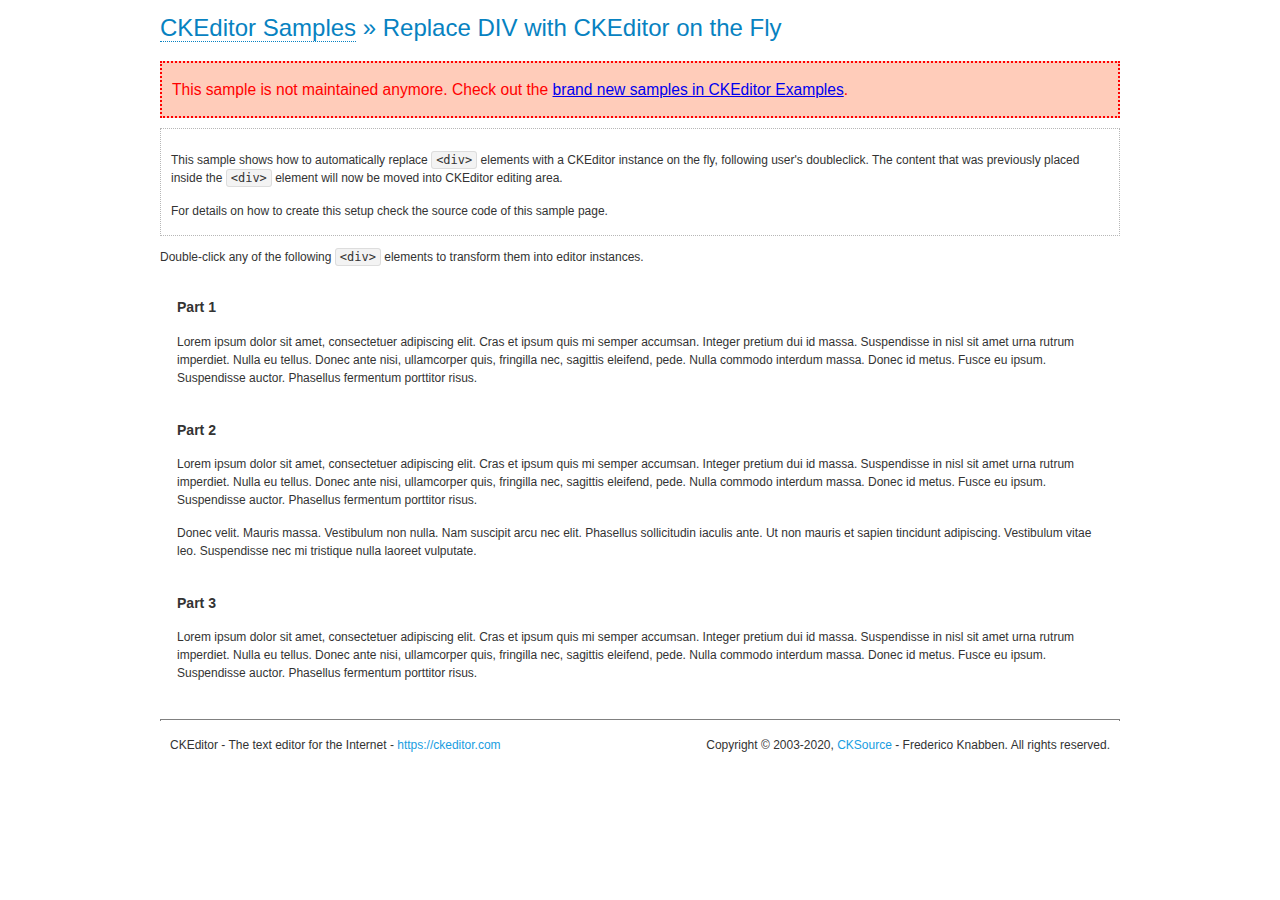
<file: resources/ckeditor/samples/old/divreplace.html>
<!DOCTYPE html>
<!--
Copyright (c) 2003-2020, CKSource - Frederico Knabben. All rights reserved.
For licensing, see LICENSE.md or https://ckeditor.com/legal/ckeditor-oss-license
-->
<html lang="en">
<head>
	<meta charset="utf-8">
	<title>Replace DIV &mdash; CKEditor Sample</title>
	<script src="../../ckeditor.js"></script>
	<link href="sample.css" rel="stylesheet">
	<meta name="description" content="Try the latest sample of CKEditor 4 and learn more about customizing your WYSIWYG editor with endless possibilities.">
	<style>

		div.editable
		{
			border: solid 2px transparent;
			padding-left: 15px;
			padding-right: 15px;
		}

		div.editable:hover
		{
			border-color: black;
		}

	</style>
	<script>

		// Uncomment the following code to test the "Timeout Loading Method".
		// CKEDITOR.loadFullCoreTimeout = 5;

		window.onload = function() {
			// Listen to the double click event.
			if ( window.addEventListener )
				document.body.addEventListener( 'dblclick', onDoubleClick, false );
			else if ( window.attachEvent )
				document.body.attachEvent( 'ondblclick', onDoubleClick );

		};

		function onDoubleClick( ev ) {
			// Get the element which fired the event. This is not necessarily the
			// element to which the event has been attached.
			var element = ev.target || ev.srcElement;

			// Find out the div that holds this element.
			var name;

			do {
				element = element.parentNode;
			}
			while ( element && ( name = element.nodeName.toLowerCase() ) &&
				( name != 'div' || element.className.indexOf( 'editable' ) == -1 ) && name != 'body' );

			if ( name == 'div' && element.className.indexOf( 'editable' ) != -1 )
				replaceDiv( element );
		}

		var editor;

		function replaceDiv( div ) {
			if ( editor )
				editor.destroy();

			editor = CKEDITOR.replace( div );
		}

	</script>
</head>
<body>
	<h1 class="samples">
		<a href="index.html">CKEditor Samples</a> &raquo; Replace DIV with CKEditor on the Fly
	</h1>
	<div class="warning deprecated">
		This sample is not maintained anymore. Check out the <a href="https://ckeditor.com/docs/ckeditor4/latest/examples/index.html">brand new samples in CKEditor Examples</a>.
	</div>
	<div class="description">
		<p>
			This sample shows how to automatically replace <code>&lt;div&gt;</code> elements
			with a CKEditor instance on the fly, following user's doubleclick. The content
			that was previously placed inside the <code>&lt;div&gt;</code> element will now
			be moved into CKEditor editing area.
		</p>
		<p>
			For details on how to create this setup check the source code of this sample page.
		</p>
	</div>
	<p>
		Double-click any of the following <code>&lt;div&gt;</code> elements to transform them into
		editor instances.
	</p>
	<div class="editable">
		<h3>
			Part 1
		</h3>
		<p>
			Lorem ipsum dolor sit amet, consectetuer adipiscing elit. Cras et ipsum quis mi
			semper accumsan. Integer pretium dui id massa. Suspendisse in nisl sit amet urna
			rutrum imperdiet. Nulla eu tellus. Donec ante nisi, ullamcorper quis, fringilla
			nec, sagittis eleifend, pede. Nulla commodo interdum massa. Donec id metus. Fusce
			eu ipsum. Suspendisse auctor. Phasellus fermentum porttitor risus.
		</p>
	</div>
	<div class="editable">
		<h3>
			Part 2
		</h3>
		<p>
			Lorem ipsum dolor sit amet, consectetuer adipiscing elit. Cras et ipsum quis mi
			semper accumsan. Integer pretium dui id massa. Suspendisse in nisl sit amet urna
			rutrum imperdiet. Nulla eu tellus. Donec ante nisi, ullamcorper quis, fringilla
			nec, sagittis eleifend, pede. Nulla commodo interdum massa. Donec id metus. Fusce
			eu ipsum. Suspendisse auctor. Phasellus fermentum porttitor risus.
		</p>
		<p>
			Donec velit. Mauris massa. Vestibulum non nulla. Nam suscipit arcu nec elit. Phasellus
			sollicitudin iaculis ante. Ut non mauris et sapien tincidunt adipiscing. Vestibulum
			vitae leo. Suspendisse nec mi tristique nulla laoreet vulputate.
		</p>
	</div>
	<div class="editable">
		<h3>
			Part 3
		</h3>
		<p>
			Lorem ipsum dolor sit amet, consectetuer adipiscing elit. Cras et ipsum quis mi
			semper accumsan. Integer pretium dui id massa. Suspendisse in nisl sit amet urna
			rutrum imperdiet. Nulla eu tellus. Donec ante nisi, ullamcorper quis, fringilla
			nec, sagittis eleifend, pede. Nulla commodo interdum massa. Donec id metus. Fusce
			eu ipsum. Suspendisse auctor. Phasellus fermentum porttitor risus.
		</p>
	</div>
	<div id="footer">
		<hr>
		<p>
			CKEditor - The text editor for the Internet - <a class="samples" href="https://ckeditor.com/">https://ckeditor.com</a>
		</p>
		<p id="copy">
			Copyright &copy; 2003-2020, <a class="samples" href="https://cksource.com/">CKSource</a> - Frederico
			Knabben. All rights reserved.
		</p>
	</div>
</body>
</html>
</file>
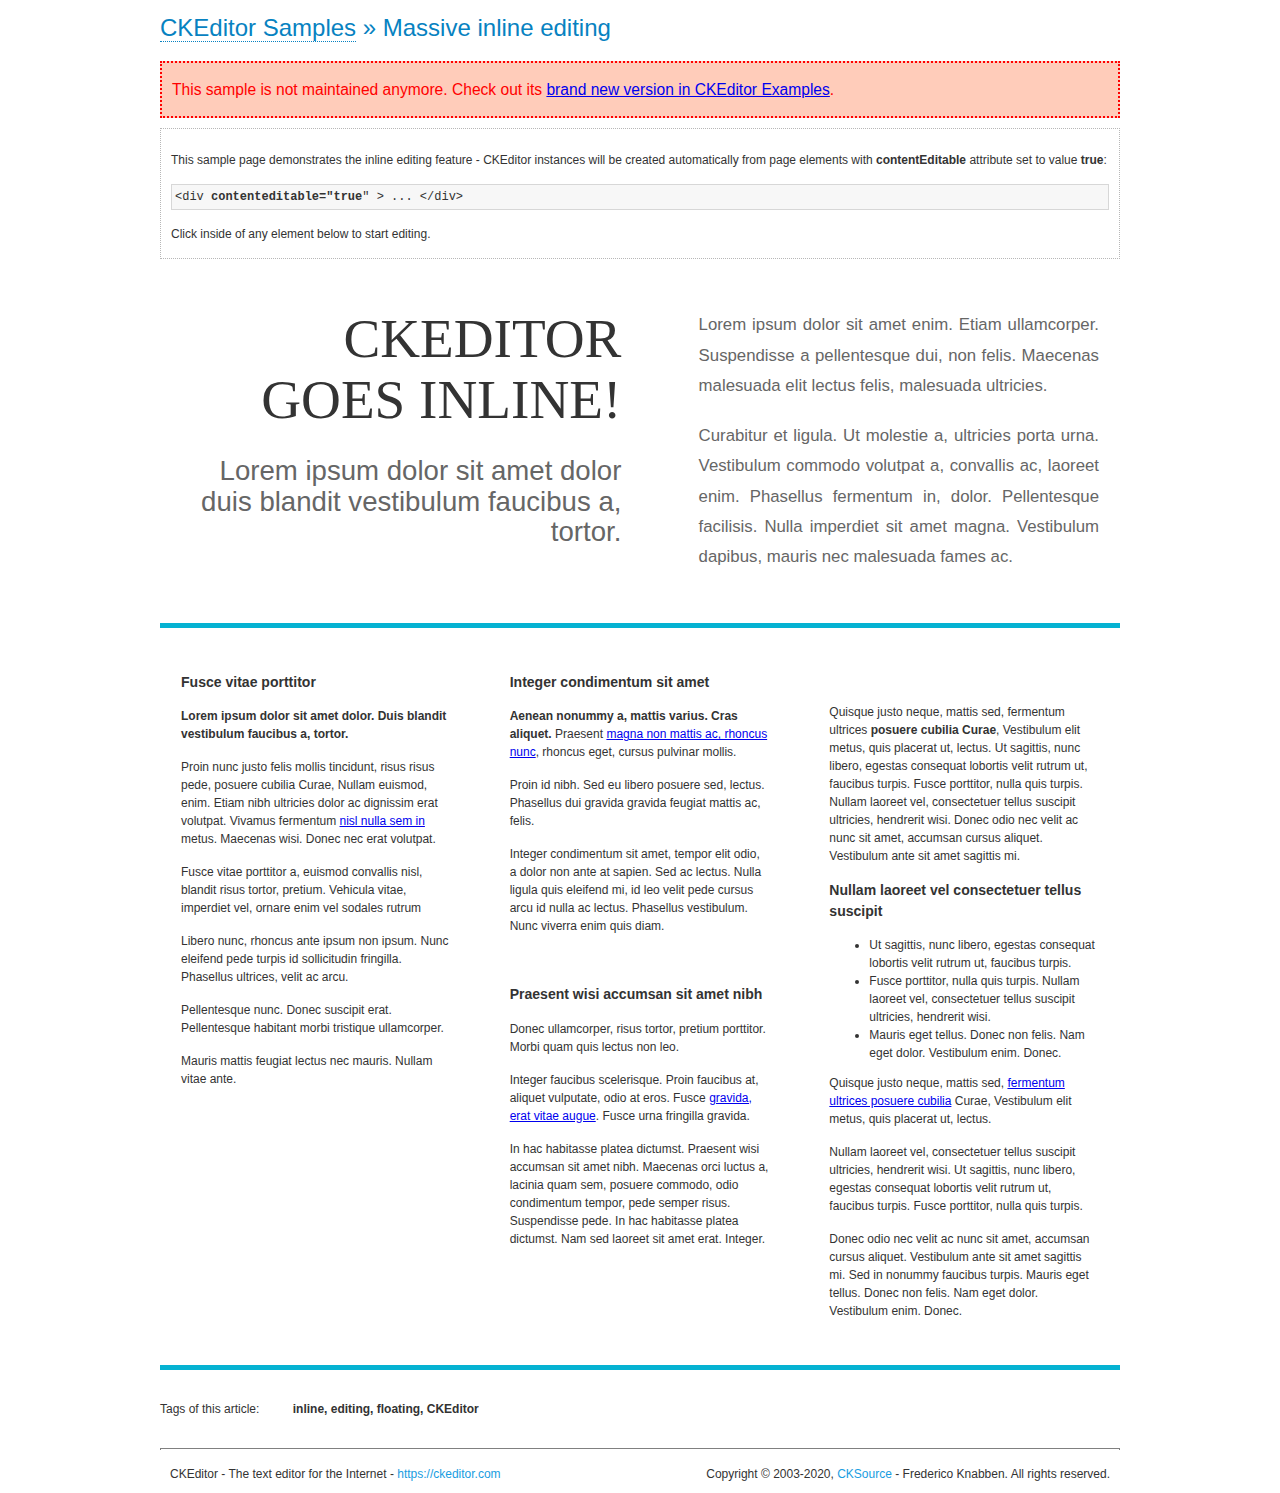
<file: resources/ckeditor/samples/old/inlineall.html>
<!DOCTYPE html>
<!--
Copyright (c) 2003-2020, CKSource - Frederico Knabben. All rights reserved.
For licensing, see LICENSE.md or https://ckeditor.com/legal/ckeditor-oss-license
-->
<html lang="en">
<head>
	<meta charset="utf-8">
	<title>Massive inline editing &mdash; CKEditor Sample</title>
	<meta name="description" content="Try the latest sample of CKEditor 4 and learn more about customizing your WYSIWYG editor with endless possibilities.">
	<script src="../../ckeditor.js"></script>
	<script>

		// This code is generally not necessary, but it is here to demonstrate
		// how to customize specific editor instances on the fly. This fits well
		// this demo because we have editable elements (like headers) that
		// require less features.

		// The "instanceCreated" event is fired for every editor instance created.
		CKEDITOR.on( 'instanceCreated', function( event ) {
			var editor = event.editor,
				element = editor.element;

			// Customize editors for headers and tag list.
			// These editors don't need features like smileys, templates, iframes etc.
			if ( element.is( 'h1', 'h2', 'h3' ) || element.getAttribute( 'id' ) == 'taglist' ) {
				// Customize the editor configurations on "configLoaded" event,
				// which is fired after the configuration file loading and
				// execution. This makes it possible to change the
				// configurations before the editor initialization takes place.
				editor.on( 'configLoaded', function() {

					// Remove unnecessary plugins to make the editor simpler.
					editor.config.removePlugins = 'colorbutton,find,flash,font,' +
						'forms,iframe,image,newpage,removeformat,' +
						'smiley,specialchar,stylescombo,templates';

					// Rearrange the layout of the toolbar.
					editor.config.toolbarGroups = [
						{ name: 'editing',		groups: [ 'basicstyles', 'links' ] },
						{ name: 'undo' },
						{ name: 'clipboard',	groups: [ 'selection', 'clipboard' ] },
						{ name: 'about' }
					];
				});
			}
		});

	</script>
	<link href="sample.css" rel="stylesheet">
	<style>

		/* The following styles are just to make the page look nice. */

		/* Workaround to show Arial Black in Firefox. */
		@font-face
		{
			font-family: 'arial-black';
			src: local('Arial Black');
		}

		*[contenteditable="true"]
		{
			padding: 10px;
		}

		#container
		{
			width: 960px;
			margin: 30px auto 0;
		}

		#header
		{
			overflow: hidden;
			padding: 0 0 30px;
			border-bottom: 5px solid #05B2D2;
			position: relative;
		}

		#headerLeft,
		#headerRight
		{
			width: 49%;
			overflow: hidden;
		}

		#headerLeft
		{
			float: left;
			padding: 10px 1px 1px;
		}

		#headerLeft h2,
		#headerLeft h3
		{
			text-align: right;
			margin: 0;
			overflow: hidden;
			font-weight: normal;
		}

		#headerLeft h2
		{
			font-family: "Arial Black",arial-black;
			font-size: 4.6em;
			line-height: 1.1;
			text-transform: uppercase;
		}

		#headerLeft h3
		{
			font-size: 2.3em;
			line-height: 1.1;
			margin: .2em 0 0;
			color: #666;
		}

		#headerRight
		{
			float: right;
			padding: 1px;
		}

		#headerRight p
		{
			line-height: 1.8;
			text-align: justify;
			margin: 0;
		}

		#headerRight p + p
		{
			margin-top: 20px;
		}

		#headerRight > div
		{
			padding: 20px;
			margin: 0 0 0 30px;
			font-size: 1.4em;
			color: #666;
		}

		#columns
		{
			color: #333;
			overflow: hidden;
			padding: 20px 0;
		}

		#columns > div
		{
			float: left;
			width: 33.3%;
		}

		#columns #column1 > div
		{
			margin-left: 1px;
		}

		#columns #column3 > div
		{
			margin-right: 1px;
		}

		#columns > div > div
		{
			margin: 0px 10px;
			padding: 10px 20px;
		}

		#columns blockquote
		{
			margin-left: 15px;
		}

		#tagLine
		{
			border-top: 5px solid #05B2D2;
			padding-top: 20px;
		}

		#taglist {
			display: inline-block;
			margin-left: 20px;
			font-weight: bold;
			margin: 0 0 0 20px;
		}

	</style>
</head>
<body>
<div>
	<h1 class="samples"><a href="index.html">CKEditor Samples</a> &raquo; Massive inline editing</h1>
	<div class="warning deprecated">
		This sample is not maintained anymore. Check out its <a href="https://ckeditor.com/docs/ckeditor4/latest/examples/inline.html">brand new version in CKEditor Examples</a>.
	</div>
	<div class="description">
		<p>This sample page demonstrates the inline editing feature - CKEditor instances will be created automatically from page elements with <strong>contentEditable</strong> attribute set to value <strong>true</strong>:</p>
		<pre class="samples">&lt;div <strong>contenteditable="true</strong>" &gt; ... &lt;/div&gt;</pre>
		<p>Click inside of any element below to start editing.</p>
	</div>
</div>
<div id="container">
	<div id="header">
		<div id="headerLeft">
			<h2 id="sampleTitle" contenteditable="true">
				CKEditor<br> Goes Inline!
			</h2>
			<h3 contenteditable="true">
				Lorem ipsum dolor sit amet dolor duis blandit vestibulum faucibus a, tortor.
			</h3>
		</div>
		<div id="headerRight">
			<div contenteditable="true">
				<p>
					Lorem ipsum dolor sit amet enim. Etiam ullamcorper. Suspendisse a pellentesque dui, non felis. Maecenas malesuada elit lectus felis, malesuada ultricies.
				</p>
				<p>
					Curabitur et ligula. Ut molestie a, ultricies porta urna. Vestibulum commodo volutpat a, convallis ac, laoreet enim. Phasellus fermentum in, dolor. Pellentesque facilisis. Nulla imperdiet sit amet magna. Vestibulum dapibus, mauris nec malesuada fames ac.
				</p>
			</div>
		</div>
	</div>
	<div id="columns">
		<div id="column1">
			<div contenteditable="true">
				<h3>
					Fusce vitae porttitor
				</h3>
				<p>
					<strong>
						Lorem ipsum dolor sit amet dolor. Duis blandit vestibulum faucibus a, tortor.
					</strong>
				</p>
				<p>
					Proin nunc justo felis mollis tincidunt, risus risus pede, posuere cubilia Curae, Nullam euismod, enim. Etiam nibh ultricies dolor ac dignissim erat volutpat. Vivamus fermentum <a href="https://ckeditor.com/">nisl nulla sem in</a> metus. Maecenas wisi. Donec nec erat volutpat.
				</p>
				<blockquote>
					<p>
						Fusce vitae porttitor a, euismod convallis nisl, blandit risus tortor, pretium.
						Vehicula vitae, imperdiet vel, ornare enim vel sodales rutrum
					</p>
				</blockquote>
				<blockquote>
					<p>
						Libero nunc, rhoncus ante ipsum non ipsum. Nunc eleifend pede turpis id sollicitudin fringilla. Phasellus ultrices, velit ac arcu.
					</p>
				</blockquote>
				<p>Pellentesque nunc. Donec suscipit erat. Pellentesque habitant morbi tristique ullamcorper.</p>
				<p><s>Mauris mattis feugiat lectus nec mauris. Nullam vitae ante.</s></p>
			</div>
		</div>
		<div id="column2">
			<div contenteditable="true">
				<h3>
					Integer condimentum sit amet
				</h3>
				<p>
					<strong>Aenean nonummy a, mattis varius. Cras aliquet.</strong>
					Praesent <a href="https://ckeditor.com/">magna non mattis ac, rhoncus nunc</a>, rhoncus eget, cursus pulvinar mollis.</p>
				<p>Proin id nibh. Sed eu libero posuere sed, lectus. Phasellus dui gravida gravida feugiat mattis ac, felis.</p>
				<p>Integer condimentum sit amet, tempor elit odio, a dolor non ante at sapien. Sed ac lectus. Nulla ligula quis eleifend mi, id leo velit pede cursus arcu id nulla ac lectus. Phasellus vestibulum. Nunc viverra enim quis diam.</p>
			</div>
			<div contenteditable="true">
				<h3>
					Praesent wisi accumsan sit amet nibh
				</h3>
				<p>Donec ullamcorper, risus tortor, pretium porttitor. Morbi quam quis lectus non leo.</p>
				<p style="margin-left: 40px; ">Integer faucibus scelerisque. Proin faucibus at, aliquet vulputate, odio at eros. Fusce <a href="https://ckeditor.com/">gravida, erat vitae augue</a>. Fusce urna fringilla gravida.</p>
				<p>In hac habitasse platea dictumst. Praesent wisi accumsan sit amet nibh. Maecenas orci luctus a, lacinia quam sem, posuere commodo, odio condimentum tempor, pede semper risus. Suspendisse pede. In hac habitasse platea dictumst. Nam sed laoreet sit amet erat. Integer.</p>
			</div>
		</div>
		<div id="column3">
			<div contenteditable="true">
				<p>
					<img src="assets/inlineall/logo.png" alt="CKEditor logo" style="float:left">
				</p>
				<p>Quisque justo neque, mattis sed, fermentum ultrices <strong>posuere cubilia Curae</strong>, Vestibulum elit metus, quis placerat ut, lectus. Ut sagittis, nunc libero, egestas consequat lobortis velit rutrum ut, faucibus turpis. Fusce porttitor, nulla quis turpis. Nullam laoreet vel, consectetuer tellus suscipit ultricies, hendrerit wisi. Donec odio nec velit ac nunc sit amet, accumsan cursus aliquet. Vestibulum ante sit amet sagittis mi.</p>
				<h3>
					Nullam laoreet vel consectetuer tellus suscipit
				</h3>
				<ul>
					<li>Ut sagittis, nunc libero, egestas consequat lobortis velit rutrum ut, faucibus turpis.</li>
					<li>Fusce porttitor, nulla quis turpis. Nullam laoreet vel, consectetuer tellus suscipit ultricies, hendrerit wisi.</li>
					<li>Mauris eget tellus. Donec non felis. Nam eget dolor. Vestibulum enim. Donec.</li>
				</ul>
				<p>Quisque justo neque, mattis sed, <a href="https://ckeditor.com/">fermentum ultrices posuere cubilia</a> Curae, Vestibulum elit metus, quis placerat ut, lectus.</p>
				<p>Nullam laoreet vel, consectetuer tellus suscipit ultricies, hendrerit wisi. Ut sagittis, nunc libero, egestas consequat lobortis velit rutrum ut, faucibus turpis. Fusce porttitor, nulla quis turpis.</p>
				<p>Donec odio nec velit ac nunc sit amet, accumsan cursus aliquet. Vestibulum ante sit amet sagittis mi. Sed in nonummy faucibus turpis. Mauris eget tellus. Donec non felis. Nam eget dolor. Vestibulum enim. Donec.</p>
			</div>
		</div>
	</div>
	<div id="tagLine">
		Tags of this article:
		<p id="taglist" contenteditable="true">
			inline, editing, floating, CKEditor
		</p>
	</div>
</div>
<div id="footer">
	<hr>
	<p>
		CKEditor - The text editor for the Internet - <a class="samples" href="https://ckeditor.com/">
			https://ckeditor.com</a>
	</p>
	<p id="copy">
		Copyright &copy; 2003-2020, <a class="samples" href="https://cksource.com/">CKSource</a>
		- Frederico Knabben. All rights reserved.
	</p>
</div>
</body>
</html>
</file>
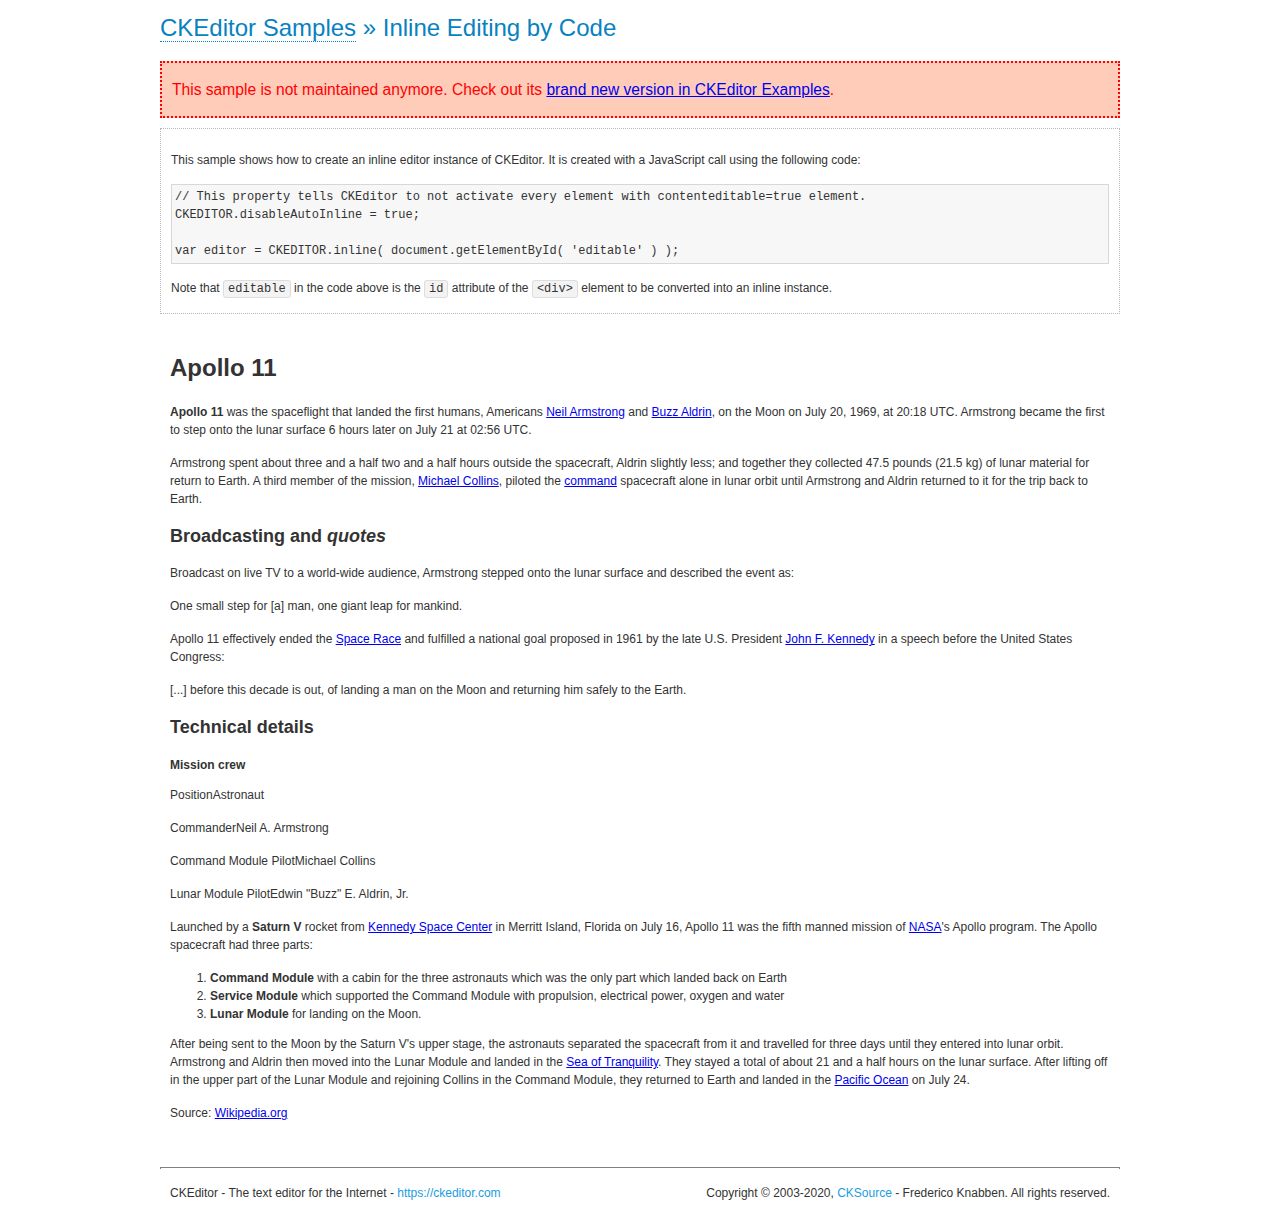
<file: resources/ckeditor/samples/old/inlinebycode.html>
<!DOCTYPE html>
<!--
Copyright (c) 2003-2020, CKSource - Frederico Knabben. All rights reserved.
For licensing, see LICENSE.md or https://ckeditor.com/legal/ckeditor-oss-license
-->
<html lang="en">
<head>
	<meta charset="utf-8">
	<title>Inline Editing by Code &mdash; CKEditor Sample</title>
	<script src="../../ckeditor.js"></script>
	<link href="sample.css" rel="stylesheet">
	<meta name="description" content="Try the latest sample of CKEditor 4 and learn more about customizing your WYSIWYG editor with endless possibilities.">
	<style>

		#editable
		{
			padding: 10px;
			float: left;
		}

	</style>
</head>
<body>
	<h1 class="samples">
		<a href="index.html">CKEditor Samples</a> &raquo; Inline Editing by Code
	</h1>
	<div class="warning deprecated">
		This sample is not maintained anymore. Check out its <a href="https://ckeditor.com/docs/ckeditor4/latest/examples/inline.html">brand new version in CKEditor Examples</a>.
	</div>
	<div class="description">
		<p>
			This sample shows how to create an inline editor instance of CKEditor. It is created
			with a JavaScript call using the following code:
		</p>
<pre class="samples">
// This property tells CKEditor to not activate every element with contenteditable=true element.
CKEDITOR.disableAutoInline = true;

var editor = CKEDITOR.inline( document.getElementById( 'editable' ) );
</pre>
		<p>
			Note that <code>editable</code> in the code above is the <code>id</code>
			attribute of the <code>&lt;div&gt;</code> element to be converted into an inline instance.
		</p>
	</div>
	<div id="editable" contenteditable="true">
		<h1><img alt="Saturn V carrying Apollo 11" class="right" src="assets/sample.jpg" /> Apollo 11</h1>

		<p><b>Apollo 11</b> was the spaceflight that landed the first humans, Americans <a href="http://en.wikipedia.org/wiki/Neil_Armstrong" title="Neil Armstrong">Neil Armstrong</a> and <a href="http://en.wikipedia.org/wiki/Buzz_Aldrin" title="Buzz Aldrin">Buzz Aldrin</a>, on the Moon on July 20, 1969, at 20:18 UTC. Armstrong became the first to step onto the lunar surface 6 hours later on July 21 at 02:56 UTC.</p>

		<p>Armstrong spent about <s>three and a half</s> two and a half hours outside the spacecraft, Aldrin slightly less; and together they collected 47.5 pounds (21.5&nbsp;kg) of lunar material for return to Earth. A third member of the mission, <a href="http://en.wikipedia.org/wiki/Michael_Collins_(astronaut)" title="Michael Collins (astronaut)">Michael Collins</a>, piloted the <a href="http://en.wikipedia.org/wiki/Apollo_Command/Service_Module" title="Apollo Command/Service Module">command</a> spacecraft alone in lunar orbit until Armstrong and Aldrin returned to it for the trip back to Earth.</p>

		<h2>Broadcasting and <em>quotes</em> <a id="quotes" name="quotes"></a></h2>

		<p>Broadcast on live TV to a world-wide audience, Armstrong stepped onto the lunar surface and described the event as:</p>

		<blockquote>
			<p>One small step for [a] man, one giant leap for mankind.</p>
		</blockquote>

		<p>Apollo 11 effectively ended the <a href="http://en.wikipedia.org/wiki/Space_Race" title="Space Race">Space Race</a> and fulfilled a national goal proposed in 1961 by the late U.S. President <a href="http://en.wikipedia.org/wiki/John_F._Kennedy" title="John F. Kennedy">John F. Kennedy</a> in a speech before the United States Congress:</p>

		<blockquote>
			<p>[...] before this decade is out, of landing a man on the Moon and returning him safely to the Earth.</p>
		</blockquote>

		<h2>Technical details <a id="tech-details" name="tech-details"></a></h2>

		<table align="right" border="1" bordercolor="#ccc" cellpadding="5" cellspacing="0" style="border-collapse:collapse;margin:10px 0 10px 15px;">
			<caption><strong>Mission crew</strong></caption>
			<thead>
			<tr>
				<th scope="col">Position</th>
				<th scope="col">Astronaut</th>
			</tr>
			</thead>
			<tbody>
			<tr>
				<td>Commander</td>
				<td>Neil A. Armstrong</td>
			</tr>
			<tr>
				<td>Command Module Pilot</td>
				<td>Michael Collins</td>
			</tr>
			<tr>
				<td>Lunar Module Pilot</td>
				<td>Edwin &quot;Buzz&quot; E. Aldrin, Jr.</td>
			</tr>
			</tbody>
		</table>

		<p>Launched by a <strong>Saturn V</strong> rocket from <a href="http://en.wikipedia.org/wiki/Kennedy_Space_Center" title="Kennedy Space Center">Kennedy Space Center</a> in Merritt Island, Florida on July 16, Apollo 11 was the fifth manned mission of <a href="http://en.wikipedia.org/wiki/NASA" title="NASA">NASA</a>&#39;s Apollo program. The Apollo spacecraft had three parts:</p>

		<ol>
			<li><strong>Command Module</strong> with a cabin for the three astronauts which was the only part which landed back on Earth</li>
			<li><strong>Service Module</strong> which supported the Command Module with propulsion, electrical power, oxygen and water</li>
			<li><strong>Lunar Module</strong> for landing on the Moon.</li>
		</ol>

		<p>After being sent to the Moon by the Saturn V&#39;s upper stage, the astronauts separated the spacecraft from it and travelled for three days until they entered into lunar orbit. Armstrong and Aldrin then moved into the Lunar Module and landed in the <a href="http://en.wikipedia.org/wiki/Mare_Tranquillitatis" title="Mare Tranquillitatis">Sea of Tranquility</a>. They stayed a total of about 21 and a half hours on the lunar surface. After lifting off in the upper part of the Lunar Module and rejoining Collins in the Command Module, they returned to Earth and landed in the <a href="http://en.wikipedia.org/wiki/Pacific_Ocean" title="Pacific Ocean">Pacific Ocean</a> on July 24.</p>

		<hr />
		<p style="text-align: right;"><small>Source: <a href="http://en.wikipedia.org/wiki/Apollo_11">Wikipedia.org</a></small></p>
	</div>

	<script>
		// We need to turn off the automatic editor creation first.
		CKEDITOR.disableAutoInline = true;

		var editor = CKEDITOR.inline( 'editable' );
	</script>
	<div id="footer">
		<hr>
		<p contenteditable="true">
			CKEditor - The text editor for the Internet - <a class="samples" href="https://ckeditor.com/">
				https://ckeditor.com</a>
		</p>
		<p id="copy">
			Copyright &copy; 2003-2020, <a class="samples" href="https://cksource.com/">CKSource</a>
			- Frederico Knabben. All rights reserved.
		</p>
	</div>
</body>
</html>
</file>
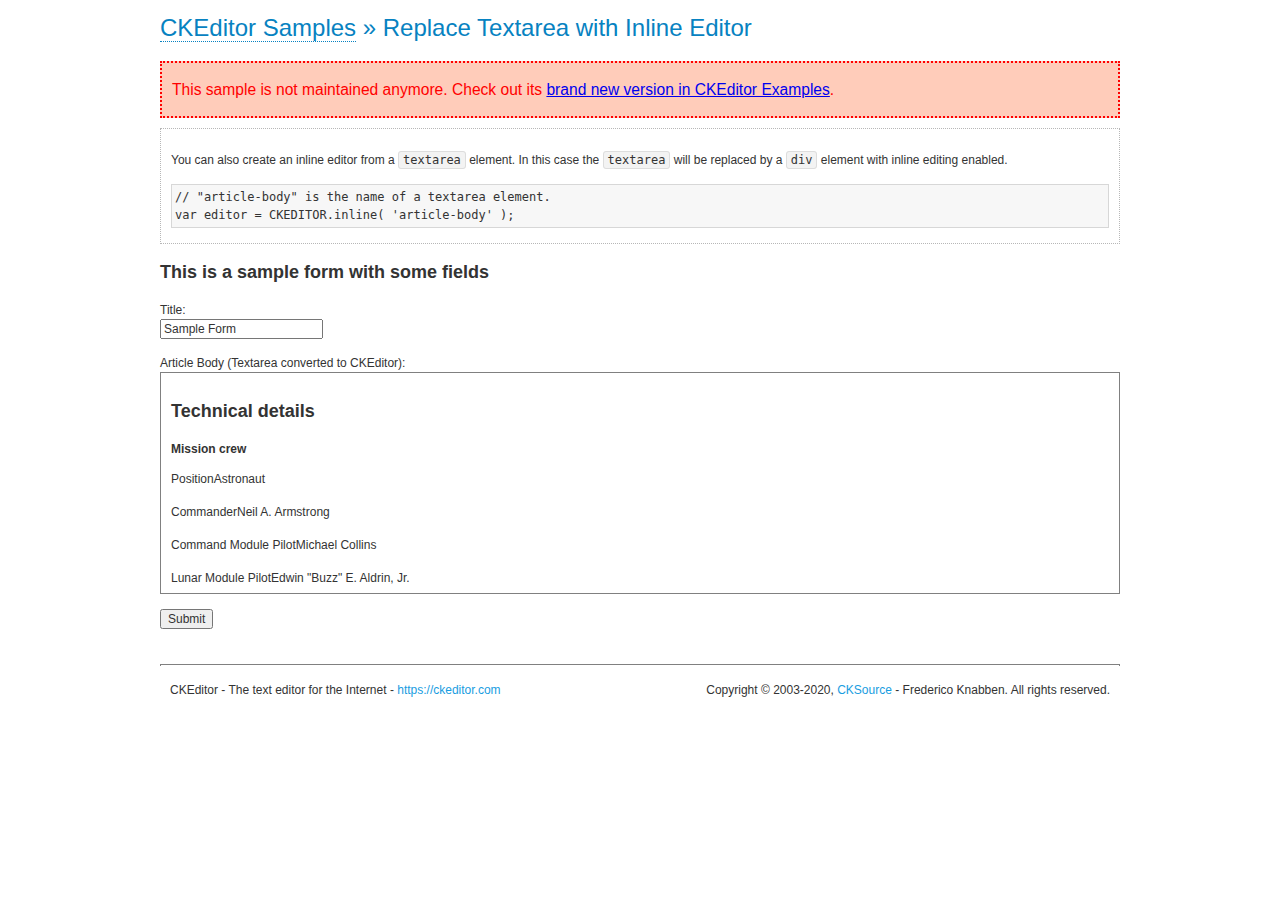
<file: resources/ckeditor/samples/old/inlinetextarea.html>
<!DOCTYPE html>
<!--
Copyright (c) 2003-2020, CKSource - Frederico Knabben. All rights reserved.
For licensing, see LICENSE.md or https://ckeditor.com/legal/ckeditor-oss-license
-->
<html lang="en">
<head>
	<meta charset="utf-8">
	<title>Replace Textarea with Inline Editor &mdash; CKEditor Sample</title>
	<script src="../../ckeditor.js"></script>
	<link href="sample.css" rel="stylesheet">
	<meta name="description" content="Try the latest sample of CKEditor 4 and learn more about customizing your WYSIWYG editor with endless possibilities.">
	<style>

		/* Style the CKEditor element to look like a textfield */
		.cke_textarea_inline
		{
			padding: 10px;
			height: 200px;
			overflow: auto;

			border: 1px solid gray;
			-webkit-appearance: textfield;
		}

	</style>
</head>
<body>
	<h1 class="samples">
		<a href="index.html">CKEditor Samples</a> &raquo; Replace Textarea with Inline Editor
	</h1>
	<div class="warning deprecated">
		This sample is not maintained anymore. Check out its <a href="https://ckeditor.com/docs/ckeditor4/latest/examples/inline.html">brand new version in CKEditor Examples</a>.
	</div>
	<div class="description">
		<p>
			You can also create an inline editor from a <code>textarea</code>
			element. In this case the <code>textarea</code> will be replaced
			by a <code>div</code> element with inline editing enabled.
		</p>
<pre class="samples">
// "article-body" is the name of a textarea element.
var editor = CKEDITOR.inline( 'article-body' );
</pre>
	</div>
	<form action="sample_posteddata.php" method="post">
		<h2>This is a sample form with some fields</h2>
		<p>
			Title:<br>
			<input type="text" name="title" value="Sample Form"></p>
		<p>
			Article Body (Textarea converted to CKEditor):<br>
			<textarea name="article-body" style="height: 200px">
				&lt;h2&gt;Technical details &lt;a id="tech-details" name="tech-details"&gt;&lt;/a&gt;&lt;/h2&gt;

				&lt;table align="right" border="1" bordercolor="#ccc" cellpadding="5" cellspacing="0" style="border-collapse:collapse;margin:10px 0 10px 15px;"&gt;
					&lt;caption&gt;&lt;strong&gt;Mission crew&lt;/strong&gt;&lt;/caption&gt;
					&lt;thead&gt;
					&lt;tr&gt;
						&lt;th scope="col"&gt;Position&lt;/th&gt;
						&lt;th scope="col"&gt;Astronaut&lt;/th&gt;
					&lt;/tr&gt;
					&lt;/thead&gt;
					&lt;tbody&gt;
					&lt;tr&gt;
						&lt;td&gt;Commander&lt;/td&gt;
						&lt;td&gt;Neil A. Armstrong&lt;/td&gt;
					&lt;/tr&gt;
					&lt;tr&gt;
						&lt;td&gt;Command Module Pilot&lt;/td&gt;
						&lt;td&gt;Michael Collins&lt;/td&gt;
					&lt;/tr&gt;
					&lt;tr&gt;
						&lt;td&gt;Lunar Module Pilot&lt;/td&gt;
						&lt;td&gt;Edwin &quot;Buzz&quot; E. Aldrin, Jr.&lt;/td&gt;
					&lt;/tr&gt;
					&lt;/tbody&gt;
				&lt;/table&gt;

				&lt;p&gt;Launched by a &lt;strong&gt;Saturn V&lt;/strong&gt; rocket from &lt;a href="http://en.wikipedia.org/wiki/Kennedy_Space_Center" title="Kennedy Space Center"&gt;Kennedy Space Center&lt;/a&gt; in Merritt Island, Florida on July 16, Apollo 11 was the fifth manned mission of &lt;a href="http://en.wikipedia.org/wiki/NASA" title="NASA"&gt;NASA&lt;/a&gt;&#39;s Apollo program. The Apollo spacecraft had three parts:&lt;/p&gt;

				&lt;ol&gt;
					&lt;li&gt;&lt;strong&gt;Command Module&lt;/strong&gt; with a cabin for the three astronauts which was the only part which landed back on Earth&lt;/li&gt;
					&lt;li&gt;&lt;strong&gt;Service Module&lt;/strong&gt; which supported the Command Module with propulsion, electrical power, oxygen and water&lt;/li&gt;
					&lt;li&gt;&lt;strong&gt;Lunar Module&lt;/strong&gt; for landing on the Moon.&lt;/li&gt;
				&lt;/ol&gt;

				&lt;p&gt;After being sent to the Moon by the Saturn V&#39;s upper stage, the astronauts separated the spacecraft from it and travelled for three days until they entered into lunar orbit. Armstrong and Aldrin then moved into the Lunar Module and landed in the &lt;a href="http://en.wikipedia.org/wiki/Mare_Tranquillitatis" title="Mare Tranquillitatis"&gt;Sea of Tranquility&lt;/a&gt;. They stayed a total of about 21 and a half hours on the lunar surface. After lifting off in the upper part of the Lunar Module and rejoining Collins in the Command Module, they returned to Earth and landed in the &lt;a href="http://en.wikipedia.org/wiki/Pacific_Ocean" title="Pacific Ocean"&gt;Pacific Ocean&lt;/a&gt; on July 24.&lt;/p&gt;

				&lt;hr /&gt;
				&lt;p style="text-align: right;"&gt;&lt;small&gt;Source: &lt;a href="http://en.wikipedia.org/wiki/Apollo_11"&gt;Wikipedia.org&lt;/a&gt;&lt;/small&gt;&lt;/p&gt;
			</textarea>
		</p>
		<p>
			<input type="submit" value="Submit">
		</p>
	</form>

	<script>
		CKEDITOR.inline( 'article-body' );
	</script>
	<div id="footer">
		<hr>
		<p>
			CKEditor - The text editor for the Internet - <a class="samples" href="https://ckeditor.com/">
				https://ckeditor.com</a>
		</p>
		<p id="copy">
			Copyright &copy; 2003-2020, <a class="samples" href="https://cksource.com/">CKSource</a>
			- Frederico Knabben. All rights reserved.
		</p>
	</div>
</body>
</html>
</file>
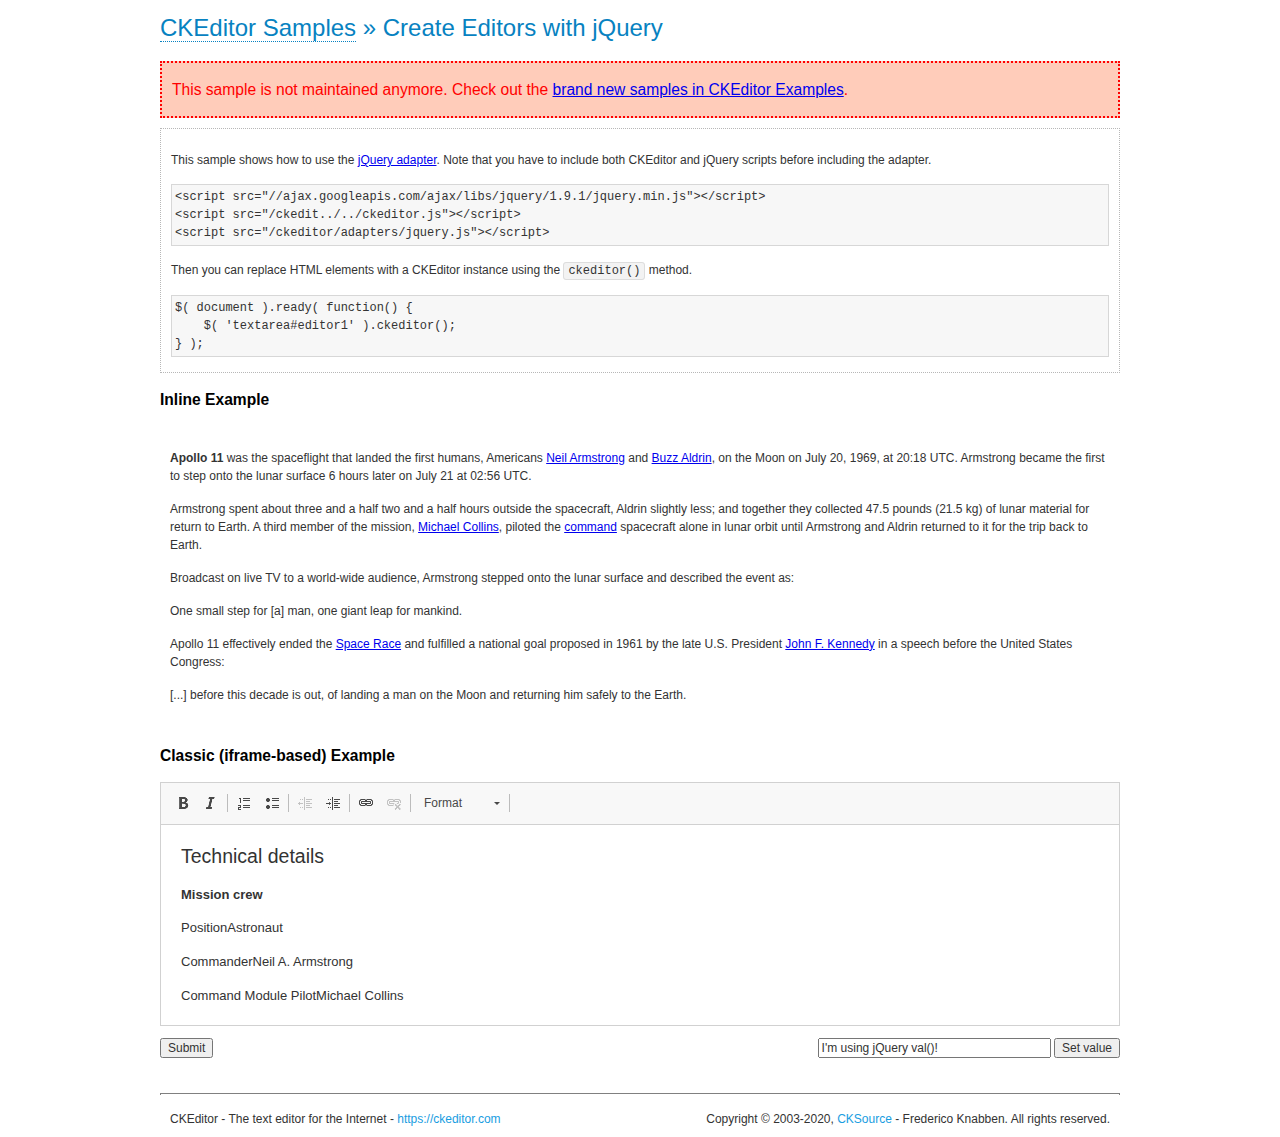
<file: resources/ckeditor/samples/old/jquery.html>
<!DOCTYPE html>
<!--
Copyright (c) 2003-2020, CKSource - Frederico Knabben. All rights reserved.
For licensing, see LICENSE.md or https://ckeditor.com/legal/ckeditor-oss-license
-->
<html lang="en">
<head>
	<meta charset="utf-8">
	<title>jQuery Adapter &mdash; CKEditor Sample</title>
	<script src="http://code.jquery.com/jquery-1.11.0.min.js"></script>
	<script src="../../ckeditor.js"></script>
	<script src="../../adapters/jquery.js"></script>
	<link href="sample.css" rel="stylesheet">
	<meta name="description" content="Try the latest sample of CKEditor 4 and learn more about customizing your WYSIWYG editor with endless possibilities.">
	<style>

		#editable
		{
			padding: 10px;
			float: left;
		}

	</style>
	<script>

		CKEDITOR.disableAutoInline = true;

		$( document ).ready( function() {
			$( '#editor1' ).ckeditor(); // Use CKEDITOR.replace() if element is <textarea>.
			$( '#editable' ).ckeditor(); // Use CKEDITOR.inline().
		} );

		function setValue() {
			$( '#editor1' ).val( $( 'input#val' ).val() );
		}

	</script>
</head>
<body>
	<h1 class="samples">
		<a href="index.html" id="a-test">CKEditor Samples</a> &raquo; Create Editors with jQuery
	</h1>
	<div class="warning deprecated">
		This sample is not maintained anymore. Check out the <a href="https://ckeditor.com/docs/ckeditor4/latest/examples/index.html">brand new samples in CKEditor Examples</a>.
	</div>
	<form action="sample_posteddata.php" method="post">
		<div class="description">
			<p>
				This sample shows how to use the <a href="https://ckeditor.com/docs/ckeditor4/latest/guide/dev_jquery.html">jQuery adapter</a>.
				Note that you have to include both CKEditor and jQuery scripts before including the adapter.
			</p>

<pre class="samples">
&lt;script src="//ajax.googleapis.com/ajax/libs/jquery/1.9.1/jquery.min.js"&gt;&lt;/script&gt;
&lt;script src="/ckedit../../ckeditor.js"&gt;&lt;/script&gt;
&lt;script src="/ckeditor/adapters/jquery.js"&gt;&lt;/script&gt;
</pre>

			<p>Then you can replace HTML elements with a CKEditor instance using the <code>ckeditor()</code> method.</p>

<pre class="samples">
$( document ).ready( function() {
	$( 'textarea#editor1' ).ckeditor();
} );
</pre>
		</div>

		<h2 class="samples">Inline Example</h2>

		<div id="editable" contenteditable="true">
			<p><img alt="Saturn V carrying Apollo 11" class="right" src="assets/sample.jpg"/><b>Apollo 11</b> was the spaceflight that landed the first humans, Americans <a href="http://en.wikipedia.org/wiki/Neil_Armstrong" title="Neil Armstrong">Neil Armstrong</a> and <a href="http://en.wikipedia.org/wiki/Buzz_Aldrin" title="Buzz Aldrin">Buzz Aldrin</a>, on the Moon on July 20, 1969, at 20:18 UTC. Armstrong became the first to step onto the lunar surface 6 hours later on July 21 at 02:56 UTC.</p>
			<p>Armstrong spent about <s>three and a half</s> two and a half hours outside the spacecraft, Aldrin slightly less; and together they collected 47.5 pounds (21.5&nbsp;kg) of lunar material for return to Earth. A third member of the mission, <a href="http://en.wikipedia.org/wiki/Michael_Collins_(astronaut)" title="Michael Collins (astronaut)">Michael Collins</a>, piloted the <a href="http://en.wikipedia.org/wiki/Apollo_Command/Service_Module" title="Apollo Command/Service Module">command</a> spacecraft alone in lunar orbit until Armstrong and Aldrin returned to it for the trip back to Earth.
			<p>Broadcast on live TV to a world-wide audience, Armstrong stepped onto the lunar surface and described the event as:</p>
			<blockquote><p>One small step for [a] man, one giant leap for mankind.</p></blockquote> <p>Apollo 11 effectively ended the <a href="http://en.wikipedia.org/wiki/Space_Race" title="Space Race">Space Race</a> and fulfilled a national goal proposed in 1961 by the late U.S. President <a href="http://en.wikipedia.org/wiki/John_F._Kennedy" title="John F. Kennedy">John F. Kennedy</a> in a speech before the United States Congress:</p> <blockquote><p>[...] before this decade is out, of landing a man on the Moon and returning him safely to the Earth.</p></blockquote>
		</div>

		<br style="clear: both">

		<h2 class="samples">Classic (iframe-based) Example</h2>

		<textarea cols="80" id="editor1" name="editor1" rows="10">
			&lt;h2&gt;Technical details &lt;a id=&quot;tech-details&quot; name=&quot;tech-details&quot;&gt;&lt;/a&gt;&lt;/h2&gt; &lt;table align=&quot;right&quot; border=&quot;1&quot; bordercolor=&quot;#ccc&quot; cellpadding=&quot;5&quot; cellspacing=&quot;0&quot; style=&quot;border-collapse:collapse;margin:10px 0 10px 15px;&quot;&gt; &lt;caption&gt;&lt;strong&gt;Mission crew&lt;/strong&gt;&lt;/caption&gt; &lt;thead&gt; &lt;tr&gt; &lt;th scope=&quot;col&quot;&gt;Position&lt;/th&gt; &lt;th scope=&quot;col&quot;&gt;Astronaut&lt;/th&gt; &lt;/tr&gt; &lt;/thead&gt; &lt;tbody&gt; &lt;tr&gt; &lt;td&gt;Commander&lt;/td&gt; &lt;td&gt;Neil A. Armstrong&lt;/td&gt; &lt;/tr&gt; &lt;tr&gt; &lt;td&gt;Command Module Pilot&lt;/td&gt; &lt;td&gt;Michael Collins&lt;/td&gt; &lt;/tr&gt; &lt;tr&gt; &lt;td&gt;Lunar Module Pilot&lt;/td&gt; &lt;td&gt;Edwin &amp;quot;Buzz&amp;quot; E. Aldrin, Jr.&lt;/td&gt; &lt;/tr&gt; &lt;/tbody&gt; &lt;/table&gt; &lt;p&gt;Launched by a &lt;strong&gt;Saturn V&lt;/strong&gt; rocket from &lt;a href=&quot;http://en.wikipedia.org/wiki/Kennedy_Space_Center&quot; title=&quot;Kennedy Space Center&quot;&gt;Kennedy Space Center&lt;/a&gt; in Merritt Island, Florida on July 16, Apollo 11 was the fifth manned mission of &lt;a href=&quot;http://en.wikipedia.org/wiki/NASA&quot; title=&quot;NASA&quot;&gt;NASA&lt;/a&gt;&amp;#39;s Apollo program. The Apollo spacecraft had three parts:&lt;/p&gt; &lt;ol&gt; &lt;li&gt;&lt;strong&gt;Command Module&lt;/strong&gt; with a cabin for the three astronauts which was the only part which landed back on Earth&lt;/li&gt; &lt;li&gt;&lt;strong&gt;Service Module&lt;/strong&gt; which supported the Command Module with propulsion, electrical power, oxygen and water&lt;/li&gt; &lt;li&gt;&lt;strong&gt;Lunar Module&lt;/strong&gt; for landing on the Moon.&lt;/li&gt; &lt;/ol&gt; &lt;p&gt;After being sent to the Moon by the Saturn V&amp;#39;s upper stage, the astronauts separated the spacecraft from it and travelled for three days until they entered into lunar orbit. Armstrong and Aldrin then moved into the Lunar Module and landed in the &lt;a href=&quot;http://en.wikipedia.org/wiki/Mare_Tranquillitatis&quot; title=&quot;Mare Tranquillitatis&quot;&gt;Sea of Tranquility&lt;/a&gt;. They stayed a total of about 21 and a half hours on the lunar surface. After lifting off in the upper part of the Lunar Module and rejoining Collins in the Command Module, they returned to Earth and landed in the &lt;a href=&quot;http://en.wikipedia.org/wiki/Pacific_Ocean&quot; title=&quot;Pacific Ocean&quot;&gt;Pacific Ocean&lt;/a&gt; on July 24.&lt;/p&gt; &lt;hr/&gt; &lt;p style=&quot;text-align: right;&quot;&gt;&lt;small&gt;Source: &lt;a href=&quot;http://en.wikipedia.org/wiki/Apollo_11&quot;&gt;Wikipedia.org&lt;/a&gt;&lt;/small&gt;&lt;/p&gt;
		</textarea>

		<p style="overflow: hidden">
			<input style="float: left" type="submit" value="Submit">
			<span style="float: right">
				<input type="text" id="val" value="I'm using jQuery val()!" size="30">
				<input onclick="setValue();" type="button" value="Set value">
			</span>
		</p>
	</form>
	<div id="footer">
		<hr>
		<p>
			CKEditor - The text editor for the Internet - <a class="samples" href="https://ckeditor.com/">https://ckeditor.com</a>
		</p>
		<p id="copy">
			Copyright &copy; 2003-2020, <a class="samples" href="https://cksource.com/">CKSource</a> - Frederico
			Knabben. All rights reserved.
		</p>
	</div>
</body>
</html>
</file>
<file: resources/ckeditor/samples/css/samples.css>
/**
 * @license Copyright (c) 2003-2020, CKSource - Frederico Knabben. All rights reserved.
 * For licensing, see LICENSE.md or https://ckeditor.com/legal/ckeditor-oss-license
 */
@media (max-width: 900px) {
  .global-is-mobile-hidden {
    display: none !important;
  }
}
article,
aside,
details,
figcaption,
figure,
footer,
header,
hgroup,
main,
menu,
nav,
section {
  display: block;
}
body,
html {
  margin: 0;
  padding: 0;
  font: 16px / 1.8 Arial, 'Helvetica Neue', Helvetica, sans-serif;
  font-weight: 300;
  color: #575757;
}
.grid-width-10 {
  width: 10%;
}
.grid-width-20 {
  width: 20%;
}
.grid-width-30 {
  width: 30%;
}
.grid-width-40 {
  width: 40%;
}
.grid-width-50 {
  width: 50%;
}
.grid-width-60 {
  width: 60%;
}
.grid-width-70 {
  width: 70%;
}
.grid-width-80 {
  width: 80%;
}
.grid-width-90 {
  width: 90%;
}
.grid-width-100 {
  width: 100%;
}
@media (max-width: 900px) {
  .grid-width-10,
  .grid-width-20,
  .grid-width-30,
  .grid-width-40,
  .grid-width-50,
  .grid-width-60,
  .grid-width-70,
  .grid-width-80,
  .grid-width-90,
  .grid-width-100 {
    width: 100%;
  }
}
*[class*="grid-width"] {
  -webkit-box-sizing: border-box;
  -moz-box-sizing: border-box;
  box-sizing: border-box;
  padding-left: 4%;
  padding-right: 4%;
  float: left;
}
*[class*="grid-width"]:after,
.grid-container:after,
*[class*="grid-width"]:before,
.grid-container:before {
  content: '';
  display: block;
  overflow: hidden;
  visibility: hidden;
  font-size: 0;
  line-height: 0;
  width: 0;
  height: 0;
}
*[class*="grid-width"]:after,
.grid-container:after {
  clear: both;
}
.grid-container {
  -webkit-box-sizing: border-box;
  -moz-box-sizing: border-box;
  box-sizing: border-box;
  margin-left: auto;
  margin-right: auto;
}
.grid-container-nested *[class*="grid-width"]:first-child {
  padding-left: 0;
}
.grid-container-nested *[class*="grid-width"]:last-child {
  padding-right: 0;
}
@media (max-width: 900px) {
  .grid-container-nested *[class*="grid-width"]:first-child {
    padding-left: 4%;
  }
  .grid-container-nested *[class*="grid-width"]:last-child {
    padding-right: 4%;
  }
}
.header-a {
  min-height: 140px;
  overflow: hidden;
}
.header-a .header-a-logo {
  margin: 40px 0 0;
}
@media (max-width: 900px) {
  .header-a .header-a-logo {
    text-align: center;
  }
}
.header-a .header-a-logo img {
  border: transparent;
}
.navigation-a {
  height: 30px;
  background: #3D3D3D;
  position: absolute;
  left: 0;
  right: 0;
  top: 0;
  padding: 0;
  overflow: hidden;
}
@media (max-width: 900px) {
  .navigation-a {
    text-align: center;
  }
}
.navigation-a ul {
  list-style: none;
  margin: 0;
  overflow: hidden;
}
.navigation-a ul li,
.navigation-a ul li a {
  display: inline-block;
}
@media (max-width: 900px) {
  .navigation-a ul {
    width: auto;
    text-overflow: ellipsis;
    white-space: nowrap;
    display: inline-block;
    float: none;
  }
  .navigation-a ul:before,
  .navigation-a ul:after {
    display: none;
  }
}
.navigation-a ul.navigation-a-left {
  text-align: left;
}
@media (max-width: 900px) {
  .navigation-a ul.navigation-a-left {
    padding-right: 0;
  }
}
.navigation-a ul.navigation-a-right {
  text-align: right;
}
@media (max-width: 900px) {
  .navigation-a ul.navigation-a-right {
    padding-left: 23px;
  }
}
.navigation-a ul li + li {
  margin-left: 23px;
}
.navigation-a ul li a {
  font-size: 10px;
  font-size: 0.625rem;
  line-height: 18px;
  line-height: 1.13rem;
  line-height: 30px;
  float: left;
  color: #ddd;
  font-weight: bold;
  text-decoration: none;
  text-transform: uppercase;
}
.navigation-a ul li a:hover {
  cursor: pointer;
  color: #fff;
}
.icon-navigation-a-github:before,
.icon-navigation-a-github:after {
  background-image: url("[data-uri]");
}
.navigation-b {
  text-align: right;
  margin: 52px 0 0;
  overflow: visible;
}
@media (max-width: 900px) {
  .navigation-b {
    text-align: center;
    margin-top: 20px;
    padding: 0;
  }
}
.navigation-b ul {
  padding: 0;
  list-style: none;
  margin: 0;
  overflow: visible;
}
.navigation-b ul li,
.navigation-b ul li a {
  display: inline-block;
}
@media (max-width: 900px) {
  .navigation-b ul {
    display: table;
    width: 100%;
    padding-bottom: 1.5em;
  }
}
@media (max-width: 900px) {
  .navigation-b ul li {
    display: table-row;
  }
}
.navigation-b ul li + li {
  margin-left: 20px;
}
@media (max-width: 900px) {
  .navigation-b ul li + li {
    margin-left: 0;
  }
}
.navigation-b ul li a {
  -webkit-box-sizing: border-box;
  -moz-box-sizing: border-box;
  box-sizing: border-box;
  text-transform: uppercase;
  text-decoration: none;
  outline: none;
}
@media (max-width: 900px) {
  .navigation-b ul li a {
    width: 100%;
    -webkit-border-radius: 0;
    -webkit-background-clip: padding-box;
    -moz-border-radius: 0;
    -moz-background-clip: padding;
    border-radius: 0;
    background-clip: padding-box;
  }
}
.footer-a {
  font-size: 13px;
  font-size: 0.8125rem;
  line-height: 23.4px;
  line-height: 1.46rem;
  padding-top: 2.25em;
  padding-bottom: 2.25em;
  overflow: hidden;
  color: #8a8a8a;
}
.footer-a a {
  color: #0287D0;
  text-decoration: none;
  border-bottom: 1px dotted #0287D0;
}
.footer-a a:hover {
  color: #0277b7;
}
.footer-a p {
  margin: 0;
  display: inline-block;
  text-align: center;
}
.content {
  font-size: 14px;
  font-size: 0.875rem;
  line-height: 25.2px;
  line-height: 1.57rem;
  overflow: hidden;
  padding-top: 1.5em;
  padding-bottom: 1.5em;
}
.content p {
  margin: 0.75em 0;
}
.content ul,
.content ol,
.content pre,
.content blockquote,
.content textarea:not([class^="cke"]),
.content .cke {
  margin: 1.875em 0;
}
.content code,
.content kbd {
  -webkit-border-radius: 3px;
  -webkit-background-clip: padding-box;
  -moz-border-radius: 3px;
  -moz-background-clip: padding;
  border-radius: 3px;
  background-clip: padding-box;
  padding: 3px 4px;
}
.content pre,
.content code,
.content kbd,
.content blockquote {
  background: #f5f5f5;
}
.content blockquote,
.content pre {
  background: none;
  border-left: 4px solid #0287D0;
  padding: 1.5em 2.25em;
}
.content p a,
.content ul a,
.content ol a,
.content blockquote a,
.content h1 a,
.content h2 a,
.content h3 a,
.content h4 a,
.content h5 a {
  color: #0287D0;
  text-decoration: none;
  border-bottom: 1px dotted #0287D0;
}
.content p a:hover,
.content ul a:hover,
.content ol a:hover,
.content blockquote a:hover,
.content h1 a:hover,
.content h2 a:hover,
.content h3 a:hover,
.content h4 a:hover,
.content h5 a:hover {
  color: #0277b7;
}
.content h1,
.content h2,
.content h3,
.content h4,
.content h5 {
  color: #000;
  font-weight: 100;
}
.content h1 code,
.content h2 code,
.content h3 code,
.content h4 code,
.content h5 code,
.content h1 kbd,
.content h2 kbd,
.content h3 kbd,
.content h4 kbd,
.content h5 kbd {
  font-size: inherit;
}
.content h1 a.content-heading-anchor,
.content h2 a.content-heading-anchor,
.content h3 a.content-heading-anchor,
.content h4 a.content-heading-anchor,
.content h5 a.content-heading-anchor {
  font-weight: 100;
  vertical-align: middle;
  opacity: 0;
  border: 0;
}
.content h1:hover a.content-heading-anchor,
.content h2:hover a.content-heading-anchor,
.content h3:hover a.content-heading-anchor,
.content h4:hover a.content-heading-anchor,
.content h5:hover a.content-heading-anchor {
  opacity: 1;
}
.content h1:target a,
.content h2:target a,
.content h3:target a,
.content h4:target a,
.content h5:target a {
  -webkit-animation: targetLinkOpacity 0.5s linear alternate;
  -moz-animation: targetLinkOpacity 0.5s linear alternate;
  -o-animation: targetLinkOpacity 0.5s linear alternate;
  animation: targetLinkOpacity 0.5s linear alternate;
  opacity: 1;
}
.content input,
.content select,
.content textarea:not([class^="cke"]) {
  -webkit-border-radius: 3px;
  -webkit-background-clip: padding-box;
  -moz-border-radius: 3px;
  -moz-background-clip: padding;
  border-radius: 3px;
  background-clip: padding-box;
  -webkit-box-shadow: inset 0 1px 1px rgba(0, 0, 0, 0.08);
  -moz-box-shadow: inset 0 1px 1px rgba(0, 0, 0, 0.08);
  box-shadow: inset 0 1px 1px rgba(0, 0, 0, 0.08);
  font: inherit;
  color: inherit;
  border: 1px solid #D9D9D9;
  padding: .2em .5em;
}
.content input:focus,
.content select:focus,
.content textarea:not([class^="cke"]):focus {
  border-color: #66afe9;
  outline: 0;
  -webkit-box-shadow: inset 0 1px 1px rgba(0, 0, 0, 0.08), 0 0 8px #93c6ef;
  -moz-box-shadow: inset 0 1px 1px rgba(0, 0, 0, 0.08), 0 0 8px #93c6ef;
  box-shadow: inset 0 1px 1px rgba(0, 0, 0, 0.08), 0 0 8px #93c6ef;
}
.content abbr {
  border-bottom: 1px dotted #666;
  cursor: pointer;
}
.content blockquote {
  font-style: italic;
  font-family: Georgia, Times, "Times New Roman", serif;
  font-size: 16px;
  font-size: 1rem;
  line-height: 28.8px;
  line-height: 1.8rem;
}
.content em {
  font-style: italic;
}
.content h1 {
  font-size: 36px;
  font-size: 2.25rem;
  line-height: 64.8px;
  line-height: 4.05rem;
  margin: 1.125em 0 0;
}
.content h2 {
  font-size: 27.2px;
  font-size: 1.7rem;
  line-height: 48.96px;
  line-height: 3.06rem;
  margin: 0.9em 0 0;
}
.content h3 {
  font-size: 24px;
  font-size: 1.5rem;
  line-height: 43.2px;
  line-height: 2.7rem;
  font-weight: 500;
  margin: 0.75em 0 0;
}
.content h4 {
  font-size: 19.2px;
  font-size: 1.2rem;
  line-height: 34.56px;
  line-height: 2.16rem;
  font-weight: 500;
  margin: 0.75em 0 0;
}
.content h5 {
  font-size: 17.6px;
  font-size: 1.1rem;
  line-height: 31.68px;
  line-height: 1.98rem;
  font-weight: 500;
  margin: 0.75em 0 0;
}
.content hr {
  border: 0;
  border-top: 4px solid #D9D9D9;
  margin: 1.5em 0;
}
.content input[type="text"] {
  height: 1.8em;
  line-height: 1.8em;
}
.content input[type="button"] {
  -webkit-appearance: button;
  -moz-appearance: button;
  appearance: button;
}
.content kbd {
  font-size: 12px;
  font-size: 0.75rem;
  line-height: 21.6px;
  line-height: 1.35rem;
  font-family: Arial, 'Helvetica Neue', Helvetica, sans-serif;
  padding: 2px 6px;
  -webkit-box-shadow: 0 0 4px #fff inset, 0 2px 0 #D9D9D9;
  -moz-box-shadow: 0 0 4px #fff inset, 0 2px 0 #D9D9D9;
  box-shadow: 0 0 4px #fff inset, 0 2px 0 #D9D9D9;
}
.content p img {
  vertical-align: middle;
}
.content p pre {
  padding: 1.5em;
}
.content pre {
  padding: 0;
  border: 0;
  tab-size: 4;
  -o-tab-size: 4;
  -moz-tab-size: 4;
}
.content pre,
.content code {
  font-size: 11.89px;
  font-size: 0.743rem;
  line-height: 21.4px;
  line-height: 1.34rem;
  font-family: Consolas, Menlo, Monaco, Lucida Console, Liberation Mono, DejaVu Sans Mono, Bitstream Vera Sans Mono, Courier New, monospace, serif;
}
.content pre a,
.content code a {
  border: 0;
}
.content pre code {
  padding: 0.75em;
  display: block;
}
.content strong {
  color: #000;
}
.content ul ul,
.content ol ul,
.content ul ol,
.content ol ol {
  margin: 0.75em 0;
}
.content ul li,
.content ol li {
  font-size: 14px;
  font-size: 0.875rem;
  line-height: 30.24px;
  line-height: 1.89rem;
}
.content textarea:not([class^="cke"]) {
  width: 100%;
}
.content div.todo {
  border: 2px dotted #444;
  padding: 10px;
  margin: 60px 0 10px 0;
  /* Remove me some day */
}
.content div.todo:before {
  content: "TODO";
  font-weight: bold;
}
body a.button-a,
body button.button-a,
body input.button-a {
  -webkit-border-radius: 3px;
  -webkit-background-clip: padding-box;
  -moz-border-radius: 3px;
  -moz-background-clip: padding;
  border-radius: 3px;
  background-clip: padding-box;
  font-size: 14px;
  font-size: 0.875rem;
  line-height: 25.2px;
  line-height: 1.57rem;
  height: 36px;
  line-height: 36px;
  padding: 0 1.1em;
  font-weight: 700;
  color: #3e3e3e;
  white-space: nowrap;
  text-decoration: none;
  display: inline-block;
  cursor: pointer;
  border: 0;
  vertical-align: middle;
  margin: 1px 0;
  background: transparent;
}
body a.button-a.icon-pos-left,
body button.button-a.icon-pos-left,
body input.button-a.icon-pos-left {
  padding-left: .8em;
}
body a.button-a.icon-pos-right,
body button.button-a.icon-pos-right,
body input.button-a.icon-pos-right {
  padding-right: .8em;
}
body a.button-a.button-a-no-text,
body button.button-a.button-a-no-text,
body input.button-a.button-a-no-text {
  -webkit-border-radius: 100px;
  -webkit-background-clip: padding-box;
  -moz-border-radius: 100px;
  -moz-background-clip: padding;
  border-radius: 100px;
  background-clip: padding-box;
  width: 36px;
  padding: 0;
  text-indent: -999px;
  overflow: hidden;
  position: relative;
  text-align: center;
}
body a.button-a.button-a-no-text:before,
body button.button-a.button-a-no-text:before,
body input.button-a.button-a-no-text:before {
  position: absolute;
  left: 50%;
  top: 50%;
  margin: -9px 0 0 -9px;
}
@media (max-width: 900px) {
  body a.button-a.button-a-mobile-collapsed,
  body button.button-a.button-a-mobile-collapsed,
  body input.button-a.button-a-mobile-collapsed {
    -webkit-border-radius: 100px;
    -webkit-background-clip: padding-box;
    -moz-border-radius: 100px;
    -moz-background-clip: padding;
    border-radius: 100px;
    background-clip: padding-box;
    width: 36px;
    padding: 0;
    text-indent: -999px;
    overflow: hidden;
    position: relative;
    text-align: center;
  }
  body a.button-a.button-a-mobile-collapsed:before,
  body button.button-a.button-a-mobile-collapsed:before,
  body input.button-a.button-a-mobile-collapsed:before {
    position: absolute;
    left: 50%;
    top: 50%;
    margin: -9px 0 0 -9px;
  }
  body a.button-a.button-a-mobile-collapsed:before,
  body button.button-a.button-a-mobile-collapsed:before,
  body input.button-a.button-a-mobile-collapsed:before {
    position: absolute;
    left: 50%;
    top: 50%;
    margin: -9px 0 0 -9px;
  }
}
body a.button-a:active,
body button.button-a:active,
body input.button-a:active,
body a.button-a:hover,
body button.button-a:hover,
body input.button-a:hover {
  color: #fff;
  background: #0277b7;
}
body a.button-a:focus,
body button.button-a:focus,
body input.button-a:focus {
  border-color: #66afe9;
  outline: 0;
  -webkit-box-shadow: inset 0 1px 1px rgba(0, 0, 0, 0.075), 0 0 8px #93c6ef;
  -moz-box-shadow: inset 0 1px 1px rgba(0, 0, 0, 0.075), 0 0 8px #93c6ef;
  box-shadow: inset 0 1px 1px rgba(0, 0, 0, 0.075), 0 0 8px #93c6ef;
}
body a.button-a-soft,
body button.button-a-soft,
body input.button-a-soft {
  background: #e7e7e7;
}
body a.button-a-soft:active,
body button.button-a-soft:active,
body input.button-a-soft:active,
body a.button-a-soft:hover,
body button.button-a-soft:hover,
body input.button-a-soft:hover {
  color: #3e3e3e;
  background: #cecece;
}
body a.button-a-background,
body button.button-a-background,
body input.button-a-background,
body a.navigation-b ul li a:hover,
body button.navigation-b ul li a:hover,
body input.navigation-b ul li a:hover {
  color: #fff;
  background: #0287D0;
}
body a.button-a-background:active,
body button.button-a-background:active,
body input.button-a-background:active,
body a.button-a-background:hover,
body button.button-a-background:hover,
body input.button-a-background:hover,
body a.navigation-b ul li a:hover:active,
body button.navigation-b ul li a:hover:active,
body input.navigation-b ul li a:hover:active,
body a.navigation-b ul li a:hover:hover,
body button.navigation-b ul li a:hover:hover,
body input.navigation-b ul li a:hover:hover {
  color: #fff;
  background: #0277b7;
}
.balloon-a {
  font-size: 12px;
  font-size: 0.75rem;
  line-height: 21.6px;
  line-height: 1.35rem;
  -webkit-border-radius: 3px;
  -webkit-background-clip: padding-box;
  -moz-border-radius: 3px;
  -moz-background-clip: padding;
  border-radius: 3px;
  background-clip: padding-box;
  border-bottom: 3px solid #d4d4d4;
  background: #ebebeb;
  display: inline-block;
  white-space: nowrap;
  padding: .4em 1.2em .2em;
  font-weight: 700;
  position: relative;
  z-index: 1000;
  text-transform: none;
  color: #575757;
}
.balloon-a:hover {
  color: #575757;
}
.balloon-a:before {
  content: '';
  width: 0;
  height: 0;
  border-style: solid;
  position: absolute;
}
.balloon-a-ne:before,
.balloon-a-nw:before {
  top: -13px;
  border-width: 0 9px 15.6px 9px;
  border-color: transparent transparent #ebebeb transparent;
}
.balloon-a-se:before,
.balloon-a-sw:before {
  bottom: -13px;
  border-width: 15.6px 9px 0 9px;
  border-color: #ebebeb transparent transparent transparent;
}
.balloon-a-nw:before,
.balloon-a-sw:before {
  left: 20px;
}
.balloon-a-ne:before,
.balloon-a-se:before {
  right: 20px;
}
.icon-pos-left:before,
.icon-pos-right:after {
  content: '';
  display: inline-block;
  width: 18px;
  height: 18px;
  vertical-align: middle;
  background-repeat: no-repeat;
}
.icon-pos-left:before {
  margin-right: 10px;
}
.icon-pos-right:after {
  margin-left: 10px;
}
.icon-download:before,
.icon-download:after {
  background-image: url("[data-uri]");
}
.icon-question-mark:before,
.icon-question-mark:after {
  background-image: url("[data-uri]");
}
.icon-close:before,
.icon-close:after {
  background-image: url("[data-uri]");
}
.ie8 .switch > * {
  vertical-align: middle;
}
.ie8 .switch input[type="radio"] {
  margin: 0 0.25em;
  display: inline-block;
}
.ie8 .switch label {
  margin-left: 0 !important;
  margin-right: 0 !important;
}
.ie8 .switch label[data-for="1"] {
  float: left;
}
.ie8 .switch label[data-for="2"] {
  float: right;
}
.ie8 .switch .switch-inner {
  display: none;
}
.switch {
  font-size: 14px;
  font-size: 0.875rem;
  line-height: 25.2px;
  line-height: 1.57rem;
  font-weight: bold;
  background-color: #0287D0;
  overflow: hidden;
  display: inline-block;
  padding: 0.75em 0.25em;
  color: #fff;
  -webkit-border-radius: 3px;
  -webkit-background-clip: padding-box;
  -moz-border-radius: 3px;
  -moz-background-clip: padding;
  border-radius: 3px;
  background-clip: padding-box;
  position: relative;
}
.switch input[type="radio"] {
  display: none;
}
.switch label {
  position: relative;
  z-index: 2;
  float: left;
  cursor: pointer;
  padding: 0 0.75em;
}
.switch label:hover {
  text-decoration: underline;
}
.switch .switch-inner {
  float: left;
  background-color: #FFF;
  height: 1.5em;
  width: 4.125em;
  padding: 2px;
  margin: 0 0.25em;
  -webkit-border-radius: 5.5px;
  -webkit-background-clip: padding-box;
  -moz-border-radius: 5.5px;
  -moz-background-clip: padding;
  border-radius: 5.5px;
  background-clip: padding-box;
}
.switch .switch-inner .handler {
  overflow: hidden;
  position: relative;
  display: block;
  height: 1.5em;
  width: 1.5em;
  background: #027dc1;
  -webkit-border-radius: 4.5px;
  -webkit-background-clip: padding-box;
  -moz-border-radius: 4.5px;
  -moz-background-clip: padding;
  border-radius: 4.5px;
  background-clip: padding-box;
}
.switch .switch-inner .handler:before {
  content: '';
  display: block;
  position: absolute;
  top: 0;
  right: 0;
  bottom: 3px;
  left: 0;
  background-color: #0291df;
  -webkit-border-bottom-left-radius: 4.5px;
  -moz-border-radius-bottomleft: 4.5px;
  border-bottom-left-radius: 4.5px;
  -webkit-border-bottom-right-radius: 4.5px;
  -webkit-background-clip: padding-box;
  -moz-border-radius-bottomright: 4.5px;
  -moz-background-clip: padding;
  border-bottom-right-radius: 4.5px;
  background-clip: padding-box;
}
.switch:hover .switch-inner .handler:before {
  background: #029ef3;
}
.switch input[data-num="2"]:checked ~ .switch-inner > .handler {
  margin-left: auto;
}
.switch input[data-num="2"]:checked ~ label[data-for="1"] {
  padding-right: 5.125em;
  margin-right: -4.375em;
}
.switch input[data-num="1"]:checked ~ label[data-for="2"] {
  padding-left: 5.125em;
  margin-left: -4.375em;
}
.toggler {
  -webkit-user-select: none;
  -moz-user-select: none;
  -ms-user-select: none;
  user-select: none;
}
.toggler label {
  cursor: pointer;
}
.toggler [data-collapse] {
  display: inherit;
}
.toggler [data-expand] {
  display: none;
}
.toggler.collapsed [data-collapse] {
  display: none;
}
.toggler.collapsed [data-expand] {
  display: inherit;
}
.toggler-container {
  overflow: hidden;
}
.toggler-container.collapsed {
  height: 0;
}
.icon-toggler-expanded:before,
.icon-toggler-collapsed:before,
.icon-toggler-expanded:after,
.icon-toggler-collapsed:after {
  background-image: url("[data-uri]");
}
.icon-toggler-expanded.icon-light:before,
.icon-toggler-collapsed.icon-light:before,
.icon-toggler-expanded.icon-light:after,
.icon-toggler-collapsed.icon-light:after {
  background-image: url("[data-uri]");
}
.icon-toggler-expanded:before,
.icon-toggler-expanded:after {
  background-position: top left;
}
.icon-toggler-collapsed:before,
.icon-toggler-collapsed:after {
  background-position: bottom left;
}
.modal {
  padding: 20px;
  border-radius: 3px;
  background-color: white;
  max-width: 700px;
  -webkit-box-sizing: border-box;
  -moz-box-sizing: border-box;
  box-sizing: border-box;
  width: 80% !important;
  top: 50% !important;
  -webkit-transform: translate(-50%, -50%) !important;
  -moz-transform: translate(-50%, -50%) !important;
  -ms-transform: translate(-50%, -50%) !important;
  -o-transform: translate(-50%, -50%) !important;
  transform: translate(-50%, -50%) !important;
}
.modal-close {
  -webkit-border-radius: 100px;
  -webkit-background-clip: padding-box;
  -moz-border-radius: 100px;
  -moz-background-clip: padding;
  border-radius: 100px;
  background-clip: padding-box;
  cursor: pointer;
  height: 18px;
  width: 18px;
  position: absolute;
  top: 10px;
  right: 10px;
  font-size: 17px;
  text-align: center;
  line-height: 19px;
  background: #cccccc;
}
main .grid-container,
header .grid-container,
.navigation-a > div,
footer > div {
  max-width: 968px;
}
.header-a {
  margin-top: 30px;
}
.footer-a {
  border-top: 1px solid #D9D9D9;
}
.adjoined-top {
  background-color: #0287D0;
  color: #fff;
}
.adjoined-top .content h1,
.adjoined-top .content h2,
.adjoined-top .content h3,
.adjoined-top .content h4,
.adjoined-top .content h5 {
  color: #fff;
}
.adjoined-top .content p {
  font-size: 18px;
  font-size: 1.125rem;
  line-height: 32.4px;
  line-height: 2.02rem;
  font-weight: 100;
}
.adjoined-top .content p a {
  text-decoration: none;
  border-bottom: 1px dotted #fff;
  color: inherit;
}
.adjoined-top .content p a:hover {
  color: #e6e6e6;
}
.adjoined-top .content button {
  color: #fff;
}
.adjoined-top .content strong {
  color: #fff;
}
.adjoined-top .content code {
  font-size: inherit;
  color: #0287D0;
}
.adjoined-bottom {
  position: relative;
}
.adjoined-bottom:before {
  z-index: -1;
  content: '';
  background: #0287D0;
  position: absolute;
  top: 0;
  left: 0;
  right: 0;
  height: 50%;
}
main .grid-container,
header .grid-container,
.navigation-a > div,
footer > div {
  max-width: 1052px;
}
main .grid-container.freed-width {
  max-width: none;
}
.switch {
  background: #027dc1;
  float: right;
  overflow: visible;
}
.switch .balloon-a {
  position: absolute;
  top: -40px;
  right: 50%;
  margin-right: -15px;
  background: #FFEFC1;
  border-bottom-color: #DCDCA4;
}
.switch .balloon-a:before {
  border-color: #FFEFC1 transparent transparent transparent;
}
#toolbar .editors-container {
  overflow: hidden;
  height: 0;
  transition: height 200ms;
}
#toolbar .editors-container.active {
  height: auto;
}
#main #editor {
  background: #FFF;
  padding: 2% 4%;
  border: dashed 5px #0287D0;
}
#main .adjoined-top:before {
  height: 335px;
}
#toolbar .adjoined-top:before {
  height: 219px;
}
#toolbar .adjoined-top .grid-container-nested {
  height: 147px;
}
.content .grid-switch-magic {
  margin: 3.5em 0 0;
}
#info-box {
  padding-bottom: 0;
}
#info-box > div {
  width: 100%;
  text-align: right;
}
#info-box > div .toggler {
  padding-right: 0;
}
#info-box > div .toggler:hover {
  background: transparent;
  color: #000;
}
#info-box > div .toggler:hover > label {
  text-decoration: underline;
}
#info-box > div h2 {
  float: left;
  margin-top: 0;
}
#info-box > div#instructions-container {
  text-align: left;
}
#toolbarModifierWrapper {
  overflow: hidden;
  height: 0;
  opacity: 0;
  transition: height 200ms;
}
#toolbarModifierWrapper.active {
  height: auto;
  opacity: 1;
}
header {
  overflow: visible;
}
header div.grid-container {
  overflow: visible;
}
header .navigation-b {
  overflow: visible;
}
header .navigation-b ul {
  overflow: visible;
}
header .navigation-b a {
  position: relative;
}
header .balloon-a {
  position: absolute;
  top: 48px;
  left: 50%;
  margin-left: -35px;
}
@media (max-width: 1140px) {
  header .balloon-a {
    left: auto;
    margin-left: auto;
    right: 50%;
    margin-right: -35px;
  }
  header .balloon-a:before {
    left: auto;
    right: 22px;
  }
}
@media (max-width: 900px) {
  header .balloon-a {
    display: none;
  }
}
header .header-a-logo img {
  width: 160px;
  height: 60px;
}

#toolbar .cke_toolbar {
  pointer-events: none;
  -webkit-user-select: none;
  -moz-user-select: none;
  -ms-user-select: none;
  user-select: none;
  cursor: default;
}
.some-toolbar-active .cke_toolbar {
  zoom: 1;
  filter: alpha(opacity=50);
  -webkit-opacity: 0.5;
  -moz-opacity: 0.5;
  opacity: 0.5;
}
.cke_toolbar.active {
  position: relative;
  zoom: 1;
  filter: alpha(opacity=100);
  -webkit-opacity: 1;
  -moz-opacity: 1;
  opacity: 1;
}
.cke_toolbar.active:after {
  content: '';
  display: block;
  position: absolute;
  top: 0;
  right: 6px;
  bottom: 5px;
  left: 0;
  -webkit-border-radius: 5px;
  -webkit-background-clip: padding-box;
  -moz-border-radius: 5px;
  -moz-background-clip: padding;
  border-radius: 5px;
  background-clip: padding-box;
  -webkit-box-shadow: 0px 0px 15px 3px #fff4b0;
  -moz-box-shadow: 0px 0px 15px 3px #fff4b0;
  box-shadow: 0px 0px 15px 3px #fff4b0;
}
.cke_toolbar.active .cke_toolgroup {
  -webkit-box-shadow: none;
  -moz-box-shadow: none;
  box-shadow: none;
  border-color: #e3c300;
}
.cke_toolbar.active .cke_combo,
.cke_toolbar.active .cke_toolgroup {
  position: relative;
  z-index: 2;
}
.cke_toolbar.active .cke_combo_button {
  -webkit-box-shadow: none;
  -moz-box-shadow: none;
  box-shadow: none;
}
.unselectable {
  -webkit-user-select: none;
  -moz-user-select: none;
  -ms-user-select: none;
  user-select: none;
}
.toolbar {
  padding: 5px 0;
  margin-bottom: 2.4em;
  overflow: hidden;
  background: #fff;
}
.toolbar button.button-a.cke_button {
  cursor: pointer;
  display: inline-block;
  padding: 4px 6px;
  outline: 0;
  border: 1px solid #a6a6a6;
}
.toolbar button.button-a.hidden {
  display: none;
}
.toolbar button.button-a.left {
  float: left;
  margin-right: 8px;
}
.toolbar button.button-a.right {
  float: right;
  margin-left: 8px;
}
.toolbar button.button-a .highlight {
  color: #ffefc1;
}
.configContainer.hidden,
.toolbarModifier.hidden,
.toolbarModifier-hints.hidden {
  display: none;
}
.toolbarModifier :focus,
.toolbar button:focus,
.configContainer textarea.configCode:focus {
  outline: none;
}
div.toolbarModifier {
  padding: 0;
  overflow: hidden;
  width: 100%;
  position: relative;
  display: table;
  border-collapse: collapse;
}
div.toolbarModifier ::-moz-focus-inner {
  border: 0;
}
div.toolbarModifier .empty {
  display: none;
}
div.toolbarModifier.empty-visible .empty {
  display: table-row;
  zoom: 1;
  filter: alpha(opacity=60);
  -webkit-opacity: 0.6;
  -moz-opacity: 0.6;
  opacity: 0.6;
}
div.toolbarModifier .empty > p {
  line-height: 31px;
}
div.toolbarModifier > ul {
  padding: 0;
  margin: 0;
  border-top: 1px solid #ccc;
  width: 100%;
}
div.toolbarModifier > ul[data-type="table-header"] {
  display: table-header-group;
}
div.toolbarModifier > ul[data-type="table-body"] {
  display: table-row-group;
}
div.toolbarModifier > ul p {
  padding: 0;
  margin: 0;
}
div.toolbarModifier > ul > li {
  display: table-row;
}
div.toolbarModifier > ul > li[data-type="header"] {
  font-weight: bold;
  user-select: none;
  cursor: default;
}
div.toolbarModifier > ul > li[data-type="group"],
div.toolbarModifier > ul > li[data-type="separator"] {
  border-bottom: 1px solid #ccc;
}
div.toolbarModifier > ul > li[data-type="subgroup"] {
  border-top: 1px solid #eee;
}
div.toolbarModifier > ul > li[data-type="subgroup"]:first-child {
  border-top: none;
}
div.toolbarModifier > ul > li[data-type="group"].active,
div.toolbarModifier > ul > li[data-type="group"]:hover,
div.toolbarModifier > ul > li[data-type="separator"].active,
div.toolbarModifier > ul > li[data-type="separator"]:hover {
  overflow: hidden;
  z-index: 2;
}
div.toolbarModifier > ul > li[data-type="group"].active,
div.toolbarModifier > ul > li[data-type="separator"].active,
div.toolbarModifier > ul > li[data-type="group"].active:hover,
div.toolbarModifier > ul > li[data-type="separator"].active:hover {
  background: #f0fafb;
}
div.toolbarModifier > ul > li[data-type="group"]:hover,
div.toolbarModifier > ul > li[data-type="separator"]:hover {
  background: #fffbe3;
}
div.toolbarModifier > ul > li[data-type="separator"] {
  background: #f5f5f5;
}
div.toolbarModifier > ul > li[data-type="separator"]:after {
  content: '';
  width: 100%;
}
div.toolbarModifier > ul > li[data-type="separator"] > p {
  padding: 2px 5px;
}
div.toolbarModifier > ul > li > p,
div.toolbarModifier > ul > li > ul {
  display: table-cell;
  vertical-align: middle;
}
div.toolbarModifier > ul > li p {
  padding-left: 5px;
  min-width: 200px;
}
div.toolbarModifier > ul > li p span {
  white-space: nowrap;
  cursor: default;
}
div.toolbarModifier > ul > li p span button {
  font-size: 12.666px;
  margin-right: 5px;
  cursor: pointer;
  background: #fff;
  -webkit-border-radius: 5px;
  -webkit-background-clip: padding-box;
  -moz-border-radius: 5px;
  -moz-background-clip: padding;
  border-radius: 5px;
  background-clip: padding-box;
  border: 1px solid #bbb;
  padding: 0 7px;
  line-height: 12px;
  height: 20px;
}
div.toolbarModifier > ul > li p span button:not(.disabled):hover,
div.toolbarModifier > ul > li p span button:not(.disabled):focus {
  color: #fff;
  background-color: #454545;
  border-color: transparent;
}
div.toolbarModifier > ul > li p span button.move.disabled {
  cursor: default;
  zoom: 1;
  filter: alpha(opacity=20);
  -webkit-opacity: 0.2;
  -moz-opacity: 0.2;
  opacity: 0.2;
}
div.toolbarModifier > ul > li ul {
  border-collapse: collapse;
  padding: 0;
  width: 100%;
}
div.toolbarModifier > ul > li ul li {
  display: table-row;
  list-style-type: none;
  line-height: 1;
}
div.toolbarModifier > ul > li ul li[data-type="subgroup"] {
  border-top: 1px solid #ddd;
}
div.toolbarModifier > ul > li ul li[data-type="subgroup"]:first-child {
  border-top: 0;
}
div.toolbarModifier > ul > li ul li[data-type="subgroup"] [data-type="button"] {
  -webkit-border-radius: 3px;
  -webkit-background-clip: padding-box;
  -moz-border-radius: 3px;
  -moz-background-clip: padding;
  border-radius: 3px;
  background-clip: padding-box;
  padding: 0 2px;
}
div.toolbarModifier > ul > li ul li[data-type="subgroup"] [data-type="button"]:focus {
  background: rgba(0, 0, 0, 0.04);
}
div.toolbarModifier > ul > li ul li[data-type="subgroup"] [data-type="button"] input {
  vertical-align: middle;
}
div.toolbarModifier > ul > li ul li > p,
div.toolbarModifier > ul > li ul li > ul {
  display: table-cell;
  vertical-align: middle;
}
div.toolbarModifier > ul > li ul li ul {
  padding: 0;
}
div.toolbarModifier > ul > li ul li ul li {
  padding: 0;
  display: inline-block;
  cursor: pointer;
  margin: 2px 5px 2px 0;
}
div.toolbarModifier > ul > li ul li ul li .cke_combo_text {
  cursor: pointer;
  white-space: nowrap;
}
div.toolbarModifier > ul > li ul li ul li .cke_toolgroup,
div.toolbarModifier > ul > li ul li ul li .cke_combo_button {
  cursor: pointer;
  margin: 0;
  vertical-align: middle;
  border: 1px solid #ddd;
  font-size: 11.41px;
  font-size: 0.713rem;
  line-height: 20.54px;
  line-height: 1.28rem;
}
div.toolbarModifier > .codemirror-wrapper {
  overflow-y: auto;
}
div.toolbarModifier-hints {
  float: right;
  width: 350px;
  min-width: 150px;
  overflow-y: auto;
  margin-left: 1.5em;
}
div.toolbarModifier-hints h3 {
  font-size: 18.08px;
  font-size: 1.13rem;
  line-height: 32.54px;
  line-height: 2.03rem;
  padding: 0.36em 1.5em;
  background: #f5f5f5;
  border-bottom: 1px solid #ddd;
  margin-top: 0;
  margin-bottom: 1.2em;
}
div.toolbarModifier-hints dl {
  margin-bottom: 1.2em;
  overflow: hidden;
}
div.toolbarModifier-hints dl .list-header {
  font-weight: bold;
  border: 0;
  padding-bottom: 0.6em;
}
div.toolbarModifier-hints dl > p {
  text-align: center;
}
div.toolbarModifier-hints dl dt {
  float: left;
  width: 9em;
  clear: both;
  text-align: right;
  border-top: 1px solid #ddd;
  padding-left: 1.5em;
  padding-right: .1em;
  -webkit-box-sizing: border-box;
  -moz-box-sizing: border-box;
  box-sizing: border-box;
}
div.toolbarModifier-hints dl dt code {
  background: none;
  border: none;
  vertical-align: middle;
}
div.toolbarModifier-hints dl dd {
  margin-left: 10em;
  clear: right;
  padding-right: 1.5em;
}
div.toolbarModifier-hints dl dd code {
  line-height: 2.2em;
}
div.toolbarModifier-hints dl dd:after {
  content: '\00a0';
  display: block;
  clear: left;
  float: right;
  height: 0;
  width: 0;
}
.toolbarModifier-hints,
.configContainer textarea.configCode,
.CodeMirror {
  -webkit-border-radius: 3px;
  -webkit-background-clip: padding-box;
  -moz-border-radius: 3px;
  -moz-background-clip: padding;
  border-radius: 3px;
  background-clip: padding-box;
  border: 1px solid #ccc;
  font-size: 13.01px;
  font-size: 0.813rem;
  line-height: 23.42px;
  line-height: 1.46rem;
}
.configContainer textarea.configCode,
.CodeMirror pre,
.CodeMirror-linenumber {
  font-size: 13.01px;
  font-size: 0.813rem;
  line-height: 23.42px;
  line-height: 1.46rem;
  font-family: Consolas, Menlo, Monaco, Lucida Console, Liberation Mono, DejaVu Sans Mono, Bitstream Vera Sans Mono, Courier New, monospace, serif;
}
.CodeMirror pre {
  border: none;
  padding: 0;
  margin: 0;
}
.configContainer textarea.configCode {
  -webkit-box-sizing: border-box;
  -moz-box-sizing: border-box;
  box-sizing: border-box;
  color: #575757;
  padding: 10px;
  width: 100%;
  min-height: 500px;
  margin: 0;
  resize: none;
  outline: none;
  -moz-tab-size: 4;
  tab-size: 4;
  white-space: pre;
  word-wrap: normal;
  overflow: auto;
}
.CodeMirror-hints.toolbar-modifier {
  padding: 0;
  color: #575757;
  font-size: 14px;
  font-size: 0.875rem;
  line-height: 25.2px;
  line-height: 1.57rem;
  font-family: Consolas, Menlo, Monaco, Lucida Console, Liberation Mono, DejaVu Sans Mono, Bitstream Vera Sans Mono, Courier New, monospace, serif;
}
.CodeMirror-hints.toolbar-modifier .CodeMirror-hint-active {
  color: #575757;
  background: #f0fafb;
}
.CodeMirror-hints.toolbar-modifier > li:hover {
  background: #fffbe3;
}
/* Text modifier */
#toolbarModifierWrapper {
  margin-bottom: 1.2em;
}
#toolbarModifierWrapper .invalid .CodeMirror {
  background: #fff8f8;
  border-color: red;
}
#toolbarModifierWrapper .CodeMirror {
  height: auto;
  padding: 0 0.6em;
}
.staticContainer {
  position: fixed;
  top: 0;
  width: 100%;
  z-index: 10;
}
.staticContainer > .grid-container {
  max-width: 1052px;
}
.staticContainer > .grid-container .inner {
  background: #fff;
}
.staticContainer > .grid-container .inner .toolbar {
  margin-bottom: 0;
}
#help {
  position: relative;
  top: -15px;
  left: -5px;
}
#help-content {
  display: none;
}
/*# sourceMappingURL=[data-uri] */
</file>
<file: resources/ckeditor/samples/toolbarconfigurator/lib/codemirror/neo.css>
/* neo theme for codemirror */

/* Color scheme */

.cm-s-neo.CodeMirror {
  background-color:#ffffff;
  color:#2e383c;
  line-height:1.4375;
}
.cm-s-neo .cm-comment {color:#75787b}
.cm-s-neo .cm-keyword, .cm-s-neo .cm-property {color:#1d75b3}
.cm-s-neo .cm-atom,.cm-s-neo .cm-number {color:#75438a}
.cm-s-neo .cm-node,.cm-s-neo .cm-tag {color:#9c3328}
.cm-s-neo .cm-string {color:#b35e14}
.cm-s-neo .cm-variable,.cm-s-neo .cm-qualifier {color:#047d65}


/* Editor styling */

.cm-s-neo pre {
  padding:0;
}

.cm-s-neo .CodeMirror-gutters {
  border:none;
  border-right:10px solid transparent;
  background-color:transparent;
}

.cm-s-neo .CodeMirror-linenumber {
  padding:0;
  color:#e0e2e5;
}

.cm-s-neo .CodeMirror-guttermarker { color: #1d75b3; }
.cm-s-neo .CodeMirror-guttermarker-subtle { color: #e0e2e5; }
</file>
<file: resources/ckeditor/samples/old/sample.css>
/*
Copyright (c) 2003-2020, CKSource - Frederico Knabben. All rights reserved.
For licensing, see LICENSE.md or https://ckeditor.com/legal/ckeditor-oss-license
*/

html, body, h1, h2, h3, h4, h5, h6, div, span, blockquote, p, address, form, fieldset, img, ul, ol, dl, dt, dd, li, hr, table, td, th, strong, em, sup, sub, dfn, ins, del, q, cite, var, samp, code, kbd, tt, pre
{
	line-height: 1.5;
}

body
{
	padding: 10px 30px;
}

input, textarea, select, option, optgroup, button, td, th
{
	font-size: 100%;
}

pre
{
	-moz-tab-size: 4;
	tab-size: 4;
}

pre, code, kbd, samp, tt
{
	font-family: monospace,monospace;
	font-size: 1em;
}

body {
	width: 960px;
	margin: 0 auto;
}

code
{
	background: #f3f3f3;
	border: 1px solid #ddd;
	padding: 1px 4px;
	border-radius: 3px;
}

abbr
{
	border-bottom: 1px dotted #555;
	cursor: pointer;
}

.new, .beta
{
	text-transform: uppercase;
	font-size: 10px;
	font-weight: bold;
	padding: 1px 4px;
	margin: 0 0 0 5px;
	color: #fff;
	float: right;
	border-radius: 3px;
}

.new
{
	background: #FF7E00;
	border: 1px solid #DA8028;
	text-shadow: 0 1px 0 #C97626;

	box-shadow: 0 2px 3px 0 #FFA54E inset;
}

.beta
{
	background: #18C0DF;
	border: 1px solid #19AAD8;
	text-shadow: 0 1px 0 #048CAD;
	font-style: italic;

	box-shadow: 0 2px 3px 0 #50D4FD inset;
}

h1.samples
{
	color: #0782C1;
	font-size: 200%;
	font-weight: normal;
	margin: 0;
	padding: 0;
}

h1.samples a
{
	color: #0782C1;
	text-decoration: none;
	border-bottom: 1px dotted #0782C1;
}

.samples a:hover
{
	border-bottom: 1px dotted #0782C1;
}

h2.samples
{
	color: #000000;
	font-size: 130%;
	margin: 15px 0 0 0;
	padding: 0;
}

p, blockquote, address, form, pre, dl, h1.samples, h2.samples
{
	margin-bottom: 15px;
}

ul.samples
{
	margin-bottom: 15px;
}

.clear
{
	clear: both;
}

fieldset
{
	margin: 0;
	padding: 10px;
}

body, input, textarea
{
	color: #333333;
	font-family: Arial, Helvetica, sans-serif;
}

body
{
	font-size: 75%;
}

a.samples
{
	color: #189DE1;
	text-decoration: none;
}

form
{
	margin: 0;
	padding: 0;
}

pre.samples
{
	background-color: #F7F7F7;
	border: 1px solid #D7D7D7;
	overflow: auto;
	padding: 0.25em;
	white-space: pre-wrap; /* CSS 2.1 */
	word-wrap: break-word; /* IE7 */
}

#footer
{
	clear: both;
	padding-top: 10px;
}

#footer hr
{
	margin: 10px 0 15px 0;
	height: 1px;
	border: solid 1px gray;
	border-bottom: none;
}

#footer p
{
	margin: 0 10px 10px 10px;
	float: left;
}

#footer #copy
{
	float: right;
}

#outputSample
{
	width: 100%;
	table-layout: fixed;
}

#outputSample thead th
{
	color: #dddddd;
	background-color: #999999;
	padding: 4px;
	white-space: nowrap;
}

#outputSample tbody th
{
	vertical-align: top;
	text-align: left;
}

#outputSample pre
{
	margin: 0;
	padding: 0;
}

.description
{
	border: 1px dotted #B7B7B7;
	margin-bottom: 10px;
	padding: 10px 10px 0;
	overflow: hidden;
}

label
{
	display: block;
	margin-bottom: 6px;
}

/**
 *	CKEditor editables are automatically set with the "cke_editable" class
 *	plus cke_editable_(inline|themed) depending on the editor type.
 */

/* Style a bit the inline editables. */
.cke_editable.cke_editable_inline
{
	cursor: pointer;
}

/* Once an editable element gets focused, the "cke_focus" class is
   added to it, so we can style it differently. */
.cke_editable.cke_editable_inline.cke_focus
{
	box-shadow: inset 0px 0px 20px 3px #ddd, inset 0 0 1px #000;
	outline: none;
	background: #eee;
	cursor: text;
}

/* Avoid pre-formatted overflows inline editable. */
.cke_editable_inline pre
{
	white-space: pre-wrap;
	word-wrap: break-word;
}

/**
 *	Samples index styles.
 */

.twoColumns,
.twoColumnsLeft,
.twoColumnsRight
{
	overflow: hidden;
}

.twoColumnsLeft,
.twoColumnsRight
{
	width: 45%;
}

.twoColumnsLeft
{
	float: left;
}

.twoColumnsRight
{
	float: right;
}

dl.samples
{
	padding: 0 0 0 40px;
}
dl.samples > dt
{
	display: list-item;
	list-style-type: disc;
	list-style-position: outside;
	margin: 0 0 3px;
}
dl.samples > dd
{
	margin: 0 0 3px;
}
.warning
{
	color: #ff0000;
	background-color: #FFCCBA;
	border: 2px dotted #ff0000;
	padding: 15px 10px;
	margin: 10px 0;
}

.warning.deprecated {
	font-size: 1.3em;
}

/* Used on inline samples */

blockquote
{
	font-style: italic;
	font-family: Georgia, Times, "Times New Roman", serif;
	padding: 2px 0;
	border-style: solid;
	border-color: #ccc;
	border-width: 0;
}

.cke_contents_ltr blockquote
{
	padding-left: 20px;
	padding-right: 8px;
	border-left-width: 5px;
}

.cke_contents_rtl blockquote
{
	padding-left: 8px;
	padding-right: 20px;
	border-right-width: 5px;
}

img.right {
	border: 1px solid #ccc;
	float: right;
	margin-left: 15px;
	padding: 5px;
}

img.left {
	border: 1px solid #ccc;
	float: left;
	margin-right: 15px;
	padding: 5px;
}

.marker
{
	background-color: Yellow;
}
</file>
<file: resources/ckeditor/samples/toolbarconfigurator/lib/codemirror/codemirror.css>
/* BASICS */

.CodeMirror {
  /* Set height, width, borders, and global font properties here */
  font-family: monospace;
  height: 300px;
  color: black;
}

/* PADDING */

.CodeMirror-lines {
  padding: 4px 0; /* Vertical padding around content */
}
.CodeMirror pre {
  padding: 0 4px; /* Horizontal padding of content */
}

.CodeMirror-scrollbar-filler, .CodeMirror-gutter-filler {
  background-color: white; /* The little square between H and V scrollbars */
}

/* GUTTER */

.CodeMirror-gutters {
  border-right: 1px solid #ddd;
  background-color: #f7f7f7;
  white-space: nowrap;
}
.CodeMirror-linenumbers {}
.CodeMirror-linenumber {
  padding: 0 3px 0 5px;
  min-width: 20px;
  text-align: right;
  color: #999;
  white-space: nowrap;
}

.CodeMirror-guttermarker { color: black; }
.CodeMirror-guttermarker-subtle { color: #999; }

/* CURSOR */

.CodeMirror div.CodeMirror-cursor {
  border-left: 1px solid black;
}
/* Shown when moving in bi-directional text */
.CodeMirror div.CodeMirror-secondarycursor {
  border-left: 1px solid silver;
}
.CodeMirror.cm-fat-cursor div.CodeMirror-cursor {
  width: auto;
  border: 0;
  background: #7e7;
}
.CodeMirror.cm-fat-cursor div.CodeMirror-cursors {
  z-index: 1;
}

.cm-animate-fat-cursor {
  width: auto;
  border: 0;
  -webkit-animation: blink 1.06s steps(1) infinite;
  -moz-animation: blink 1.06s steps(1) infinite;
  animation: blink 1.06s steps(1) infinite;
}
@-moz-keyframes blink {
  0% { background: #7e7; }
  50% { background: none; }
  100% { background: #7e7; }
}
@-webkit-keyframes blink {
  0% { background: #7e7; }
  50% { background: none; }
  100% { background: #7e7; }
}
@keyframes blink {
  0% { background: #7e7; }
  50% { background: none; }
  100% { background: #7e7; }
}

/* Can style cursor different in overwrite (non-insert) mode */
div.CodeMirror-overwrite div.CodeMirror-cursor {}

.cm-tab { display: inline-block; text-decoration: inherit; }

.CodeMirror-ruler {
  border-left: 1px solid #ccc;
  position: absolute;
}

/* DEFAULT THEME */

.cm-s-default .cm-keyword {color: #708;}
.cm-s-default .cm-atom {color: #219;}
.cm-s-default .cm-number {color: #164;}
.cm-s-default .cm-def {color: #00f;}
.cm-s-default .cm-variable,
.cm-s-default .cm-punctuation,
.cm-s-default .cm-property,
.cm-s-default .cm-operator {}
.cm-s-default .cm-variable-2 {color: #05a;}
.cm-s-default .cm-variable-3 {color: #085;}
.cm-s-default .cm-comment {color: #a50;}
.cm-s-default .cm-string {color: #a11;}
.cm-s-default .cm-string-2 {color: #f50;}
.cm-s-default .cm-meta {color: #555;}
.cm-s-default .cm-qualifier {color: #555;}
.cm-s-default .cm-builtin {color: #30a;}
.cm-s-default .cm-bracket {color: #997;}
.cm-s-default .cm-tag {color: #170;}
.cm-s-default .cm-attribute {color: #00c;}
.cm-s-default .cm-header {color: blue;}
.cm-s-default .cm-quote {color: #090;}
.cm-s-default .cm-hr {color: #999;}
.cm-s-default .cm-link {color: #00c;}

.cm-negative {color: #d44;}
.cm-positive {color: #292;}
.cm-header, .cm-strong {font-weight: bold;}
.cm-em {font-style: italic;}
.cm-link {text-decoration: underline;}
.cm-strikethrough {text-decoration: line-through;}

.cm-s-default .cm-error {color: #f00;}
.cm-invalidchar {color: #f00;}

.CodeMirror-composing { border-bottom: 2px solid; }

/* Default styles for common addons */

div.CodeMirror span.CodeMirror-matchingbracket {color: #0f0;}
div.CodeMirror span.CodeMirror-nonmatchingbracket {color: #f22;}
.CodeMirror-matchingtag { background: rgba(255, 150, 0, .3); }
.CodeMirror-activeline-background {background: #e8f2ff;}

/* STOP */

/* The rest of this file contains styles related to the mechanics of
   the editor. You probably shouldn't touch them. */

.CodeMirror {
  position: relative;
  overflow: hidden;
  background: white;
}

.CodeMirror-scroll {
  overflow: scroll !important; /* Things will break if this is overridden */
  /* 30px is the magic margin used to hide the element's real scrollbars */
  /* See overflow: hidden in .CodeMirror */
  margin-bottom: -30px; margin-right: -30px;
  padding-bottom: 30px;
  height: 100%;
  outline: none; /* Prevent dragging from highlighting the element */
  position: relative;
}
.CodeMirror-sizer {
  position: relative;
  border-right: 30px solid transparent;
}

/* The fake, visible scrollbars. Used to force redraw during scrolling
   before actuall scrolling happens, thus preventing shaking and
   flickering artifacts. */
.CodeMirror-vscrollbar, .CodeMirror-hscrollbar, .CodeMirror-scrollbar-filler, .CodeMirror-gutter-filler {
  position: absolute;
  z-index: 6;
  display: none;
}
.CodeMirror-vscrollbar {
  right: 0; top: 0;
  overflow-x: hidden;
  overflow-y: scroll;
}
.CodeMirror-hscrollbar {
  bottom: 0; left: 0;
  overflow-y: hidden;
  overflow-x: scroll;
}
.CodeMirror-scrollbar-filler {
  right: 0; bottom: 0;
}
.CodeMirror-gutter-filler {
  left: 0; bottom: 0;
}

.CodeMirror-gutters {
  position: absolute; left: 0; top: 0;
  z-index: 3;
}
.CodeMirror-gutter {
  white-space: normal;
  height: 100%;
  display: inline-block;
  margin-bottom: -30px;
  /* Hack to make IE7 behave */
  *zoom:1;
  *display:inline;
}
.CodeMirror-gutter-wrapper {
  position: absolute;
  z-index: 4;
  height: 100%;
}
.CodeMirror-gutter-elt {
  position: absolute;
  cursor: default;
  z-index: 4;
}
.CodeMirror-gutter-wrapper {
  -webkit-user-select: none;
  -moz-user-select: none;
  user-select: none;
}

.CodeMirror-lines {
  cursor: text;
  min-height: 1px; /* prevents collapsing before first draw */
}
.CodeMirror pre {
  /* Reset some styles that the rest of the page might have set */
  -moz-border-radius: 0; -webkit-border-radius: 0; border-radius: 0;
  border-width: 0;
  background: transparent;
  font-family: inherit;
  font-size: inherit;
  margin: 0;
  white-space: pre;
  word-wrap: normal;
  line-height: inherit;
  color: inherit;
  z-index: 2;
  position: relative;
  overflow: visible;
  -webkit-tap-highlight-color: transparent;
}
.CodeMirror-wrap pre {
  word-wrap: break-word;
  white-space: pre-wrap;
  word-break: normal;
}

.CodeMirror-linebackground {
  position: absolute;
  left: 0; right: 0; top: 0; bottom: 0;
  z-index: 0;
}

.CodeMirror-linewidget {
  position: relative;
  z-index: 2;
  overflow: auto;
}

.CodeMirror-widget {}

.CodeMirror-code {
  outline: none;
}

/* Force content-box sizing for the elements where we expect it */
.CodeMirror-scroll,
.CodeMirror-sizer,
.CodeMirror-gutter,
.CodeMirror-gutters,
.CodeMirror-linenumber {
  -moz-box-sizing: content-box;
  box-sizing: content-box;
}

.CodeMirror-measure {
  position: absolute;
  width: 100%;
  height: 0;
  overflow: hidden;
  visibility: hidden;
}
.CodeMirror-measure pre { position: static; }

.CodeMirror div.CodeMirror-cursor {
  position: absolute;
  border-right: none;
  width: 0;
}

div.CodeMirror-cursors {
  visibility: hidden;
  position: relative;
  z-index: 3;
}
.CodeMirror-focused div.CodeMirror-cursors {
  visibility: visible;
}

.CodeMirror-selected { background: #d9d9d9; }
.CodeMirror-focused .CodeMirror-selected { background: #d7d4f0; }
.CodeMirror-crosshair { cursor: crosshair; }
.CodeMirror ::selection { background: #d7d4f0; }
.CodeMirror ::-moz-selection { background: #d7d4f0; }

.cm-searching {
  background: #ffa;
  background: rgba(255, 255, 0, .4);
}

/* IE7 hack to prevent it from returning funny offsetTops on the spans */
.CodeMirror span { *vertical-align: text-bottom; }

/* Used to force a border model for a node */
.cm-force-border { padding-right: .1px; }

@media print {
  /* Hide the cursor when printing */
  .CodeMirror div.CodeMirror-cursors {
    visibility: hidden;
  }
}

/* See issue #2901 */
.cm-tab-wrap-hack:after { content: ''; }

/* Help users use markselection to safely style text background */
span.CodeMirror-selectedtext { background: none; }
</file>
<file: resources/ckeditor/samples/toolbarconfigurator/lib/codemirror/show-hint.css>
.CodeMirror-hints {
  position: absolute;
  z-index: 10;
  overflow: hidden;
  list-style: none;

  margin: 0;
  padding: 2px;

  -webkit-box-shadow: 2px 3px 5px rgba(0,0,0,.2);
  -moz-box-shadow: 2px 3px 5px rgba(0,0,0,.2);
  box-shadow: 2px 3px 5px rgba(0,0,0,.2);
  border-radius: 3px;
  border: 1px solid silver;

  background: white;
  font-size: 90%;
  font-family: monospace;

  max-height: 20em;
  overflow-y: auto;
}

.CodeMirror-hint {
  margin: 0;
  padding: 0 4px;
  border-radius: 2px;
  max-width: 19em;
  overflow: hidden;
  white-space: pre;
  color: black;
  cursor: pointer;
}

li.CodeMirror-hint-active {
  background: #08f;
  color: white;
}
</file>
<file: resources/ckeditor/samples/toolbarconfigurator/css/fontello.css>
@font-face {
  font-family: 'fontello';
  src: url('../font/fontello.eot?89024372');
  src: url('../font/fontello.eot?89024372#iefix') format('embedded-opentype'),
       url('../font/fontello.woff?89024372') format('woff'),
       url('../font/fontello.ttf?89024372') format('truetype'),
       url('../font/fontello.svg?89024372#fontello') format('svg');
  font-weight: normal;
  font-style: normal;
}
/* Chrome hack: SVG is rendered more smooth in Windozze. 100% magic, uncomment if you need it. */
/* Note, that will break hinting! In other OS-es font will be not as sharp as it could be */
/*
@media screen and (-webkit-min-device-pixel-ratio:0) {
  @font-face {
    font-family: 'fontello';
    src: url('../font/fontello.svg?89024372#fontello') format('svg');
  }
}
*/

 [class^="icon-"]:before, [class*=" icon-"]:before {
  font-family: "fontello";
  font-style: normal;
  font-weight: normal;
  speak: none;

  display: inline-block;
  text-decoration: inherit;
  width: 1em;
  margin-right: .2em;
  text-align: center;
  /* opacity: .8; */

  /* For safety - reset parent styles, that can break glyph codes*/
  font-variant: normal;
  text-transform: none;

  /* fix buttons height, for twitter bootstrap */
  line-height: 1em;

  /* Animation center compensation - margins should be symmetric */
  /* remove if not needed */
  margin-left: .2em;

  /* you can be more comfortable with increased icons size */
  /* font-size: 120%; */

  /* Uncomment for 3D effect */
  /* text-shadow: 1px 1px 1px rgba(127, 127, 127, 0.3); */
}

.icon-trash:before { content: '\e802'; } /* '' */
.icon-down-big:before { content: '\e800'; } /* '' */
.icon-up-big:before { content: '\e801'; } /* '' */
</file>
